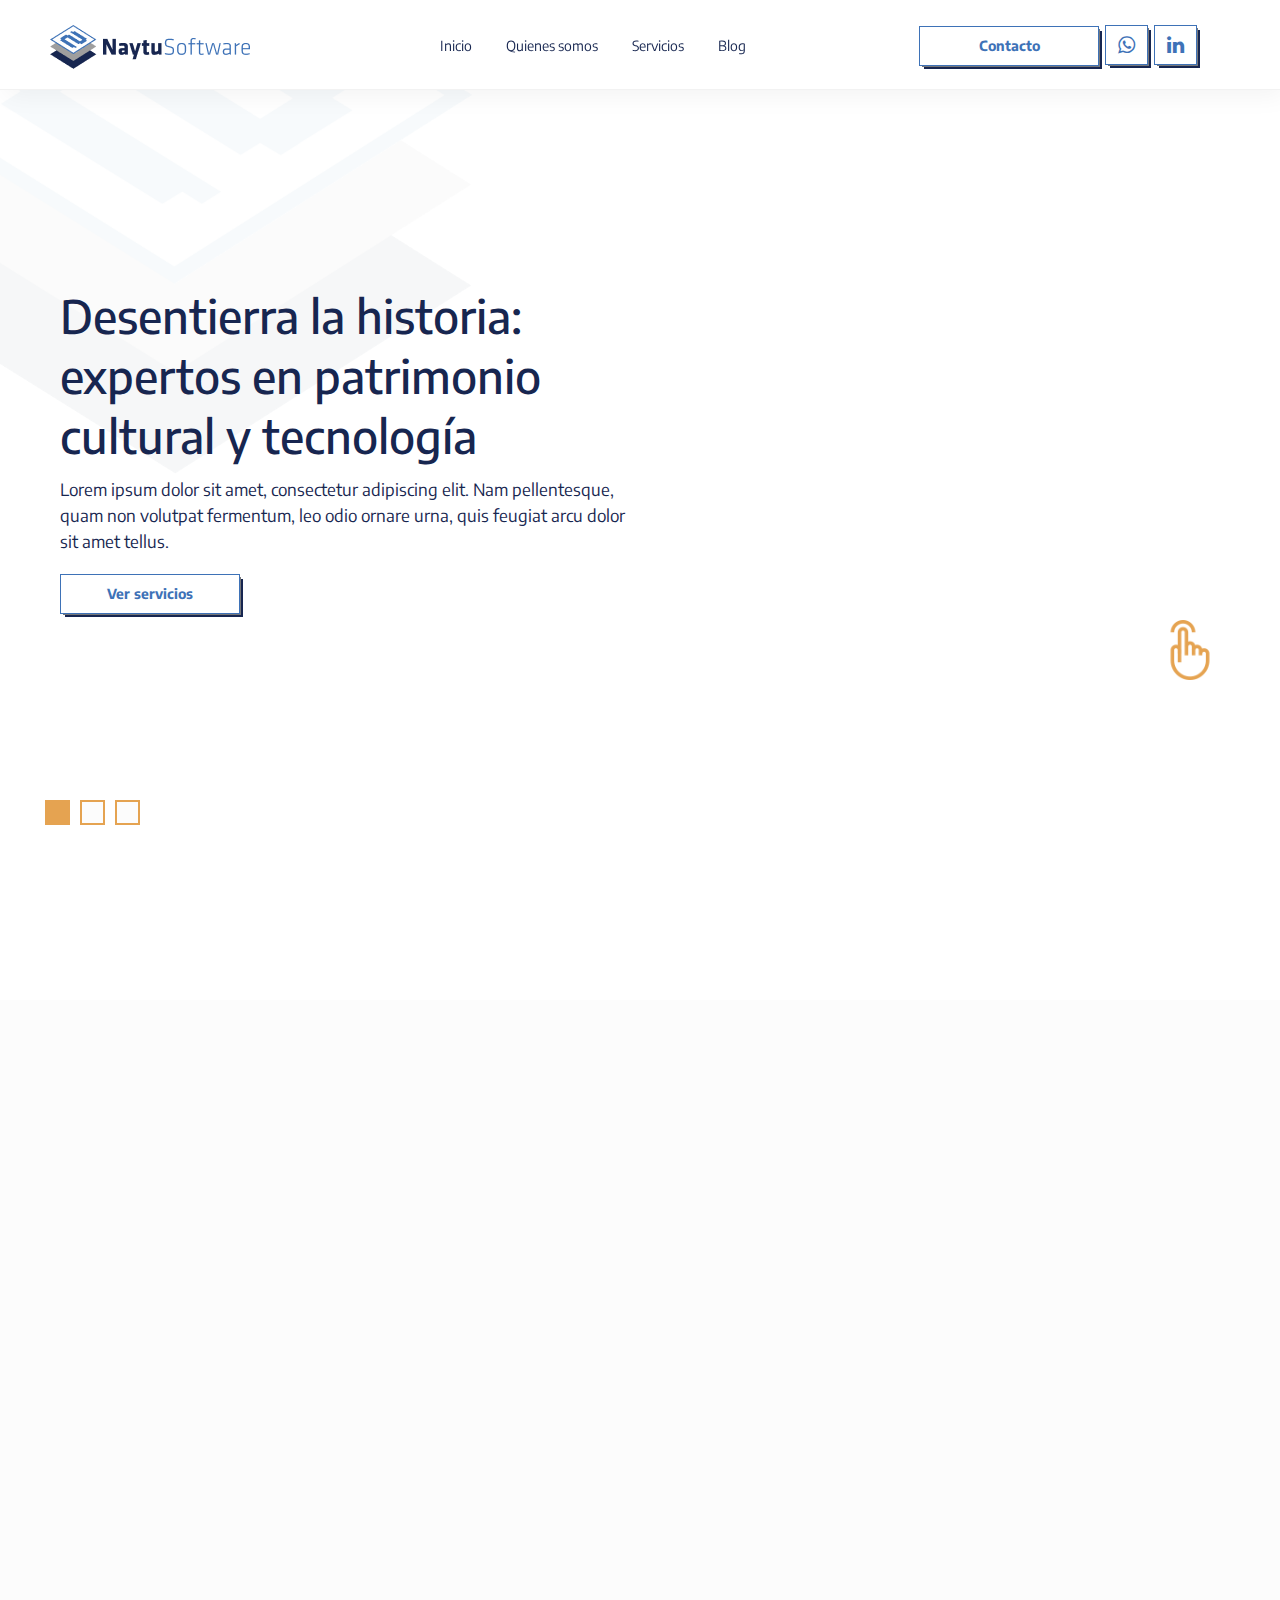
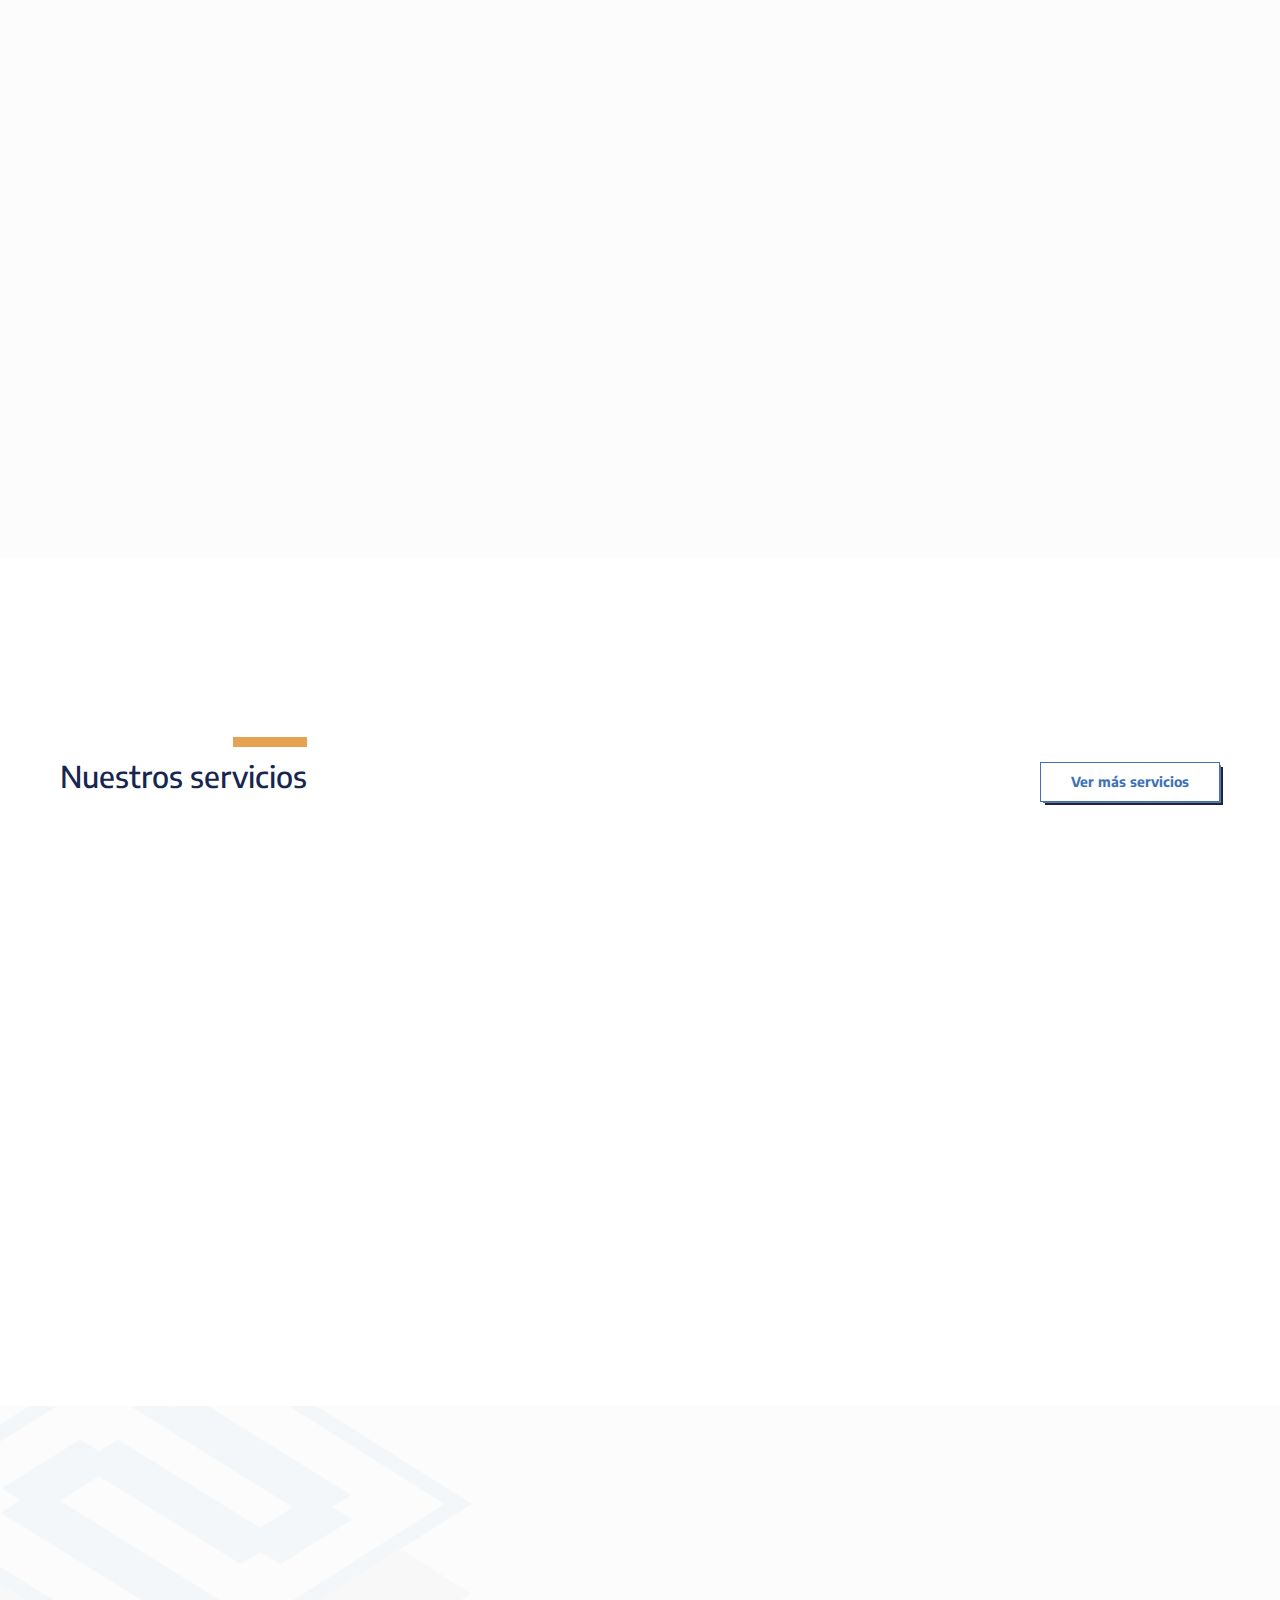
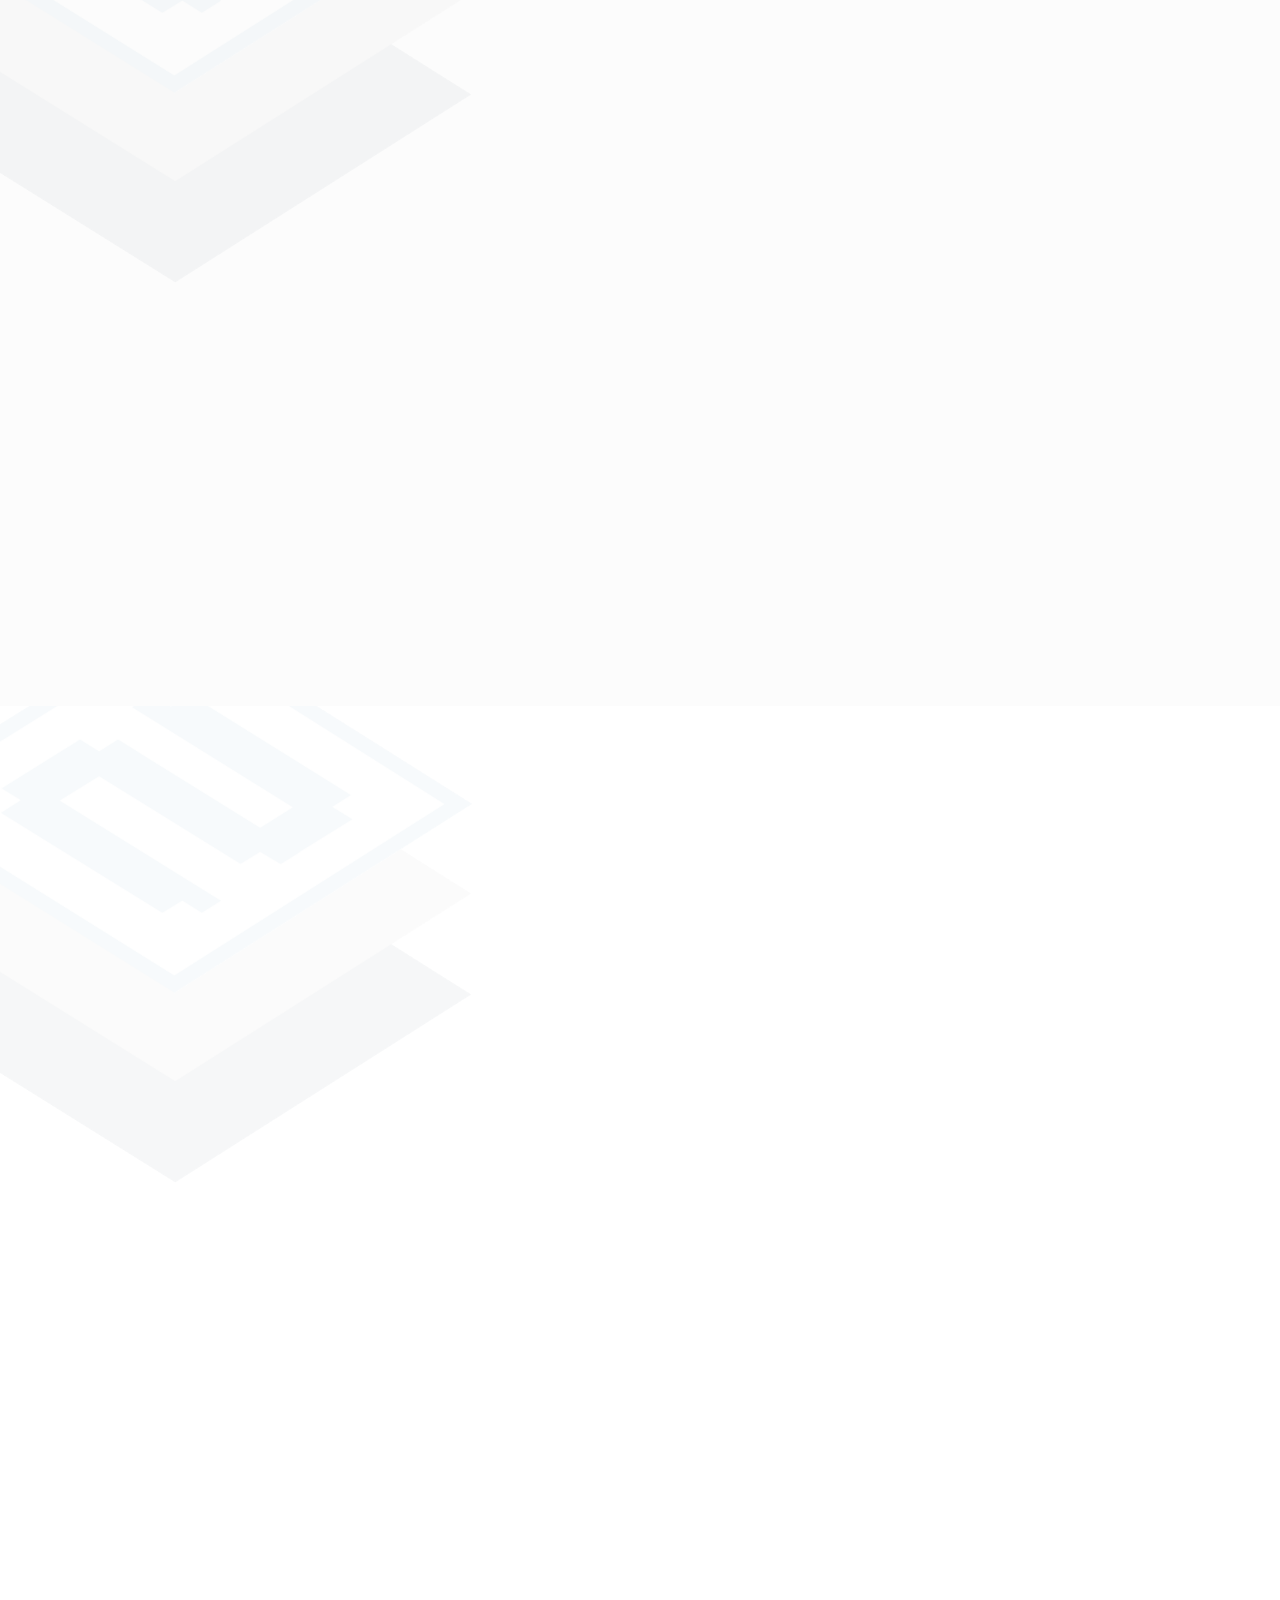
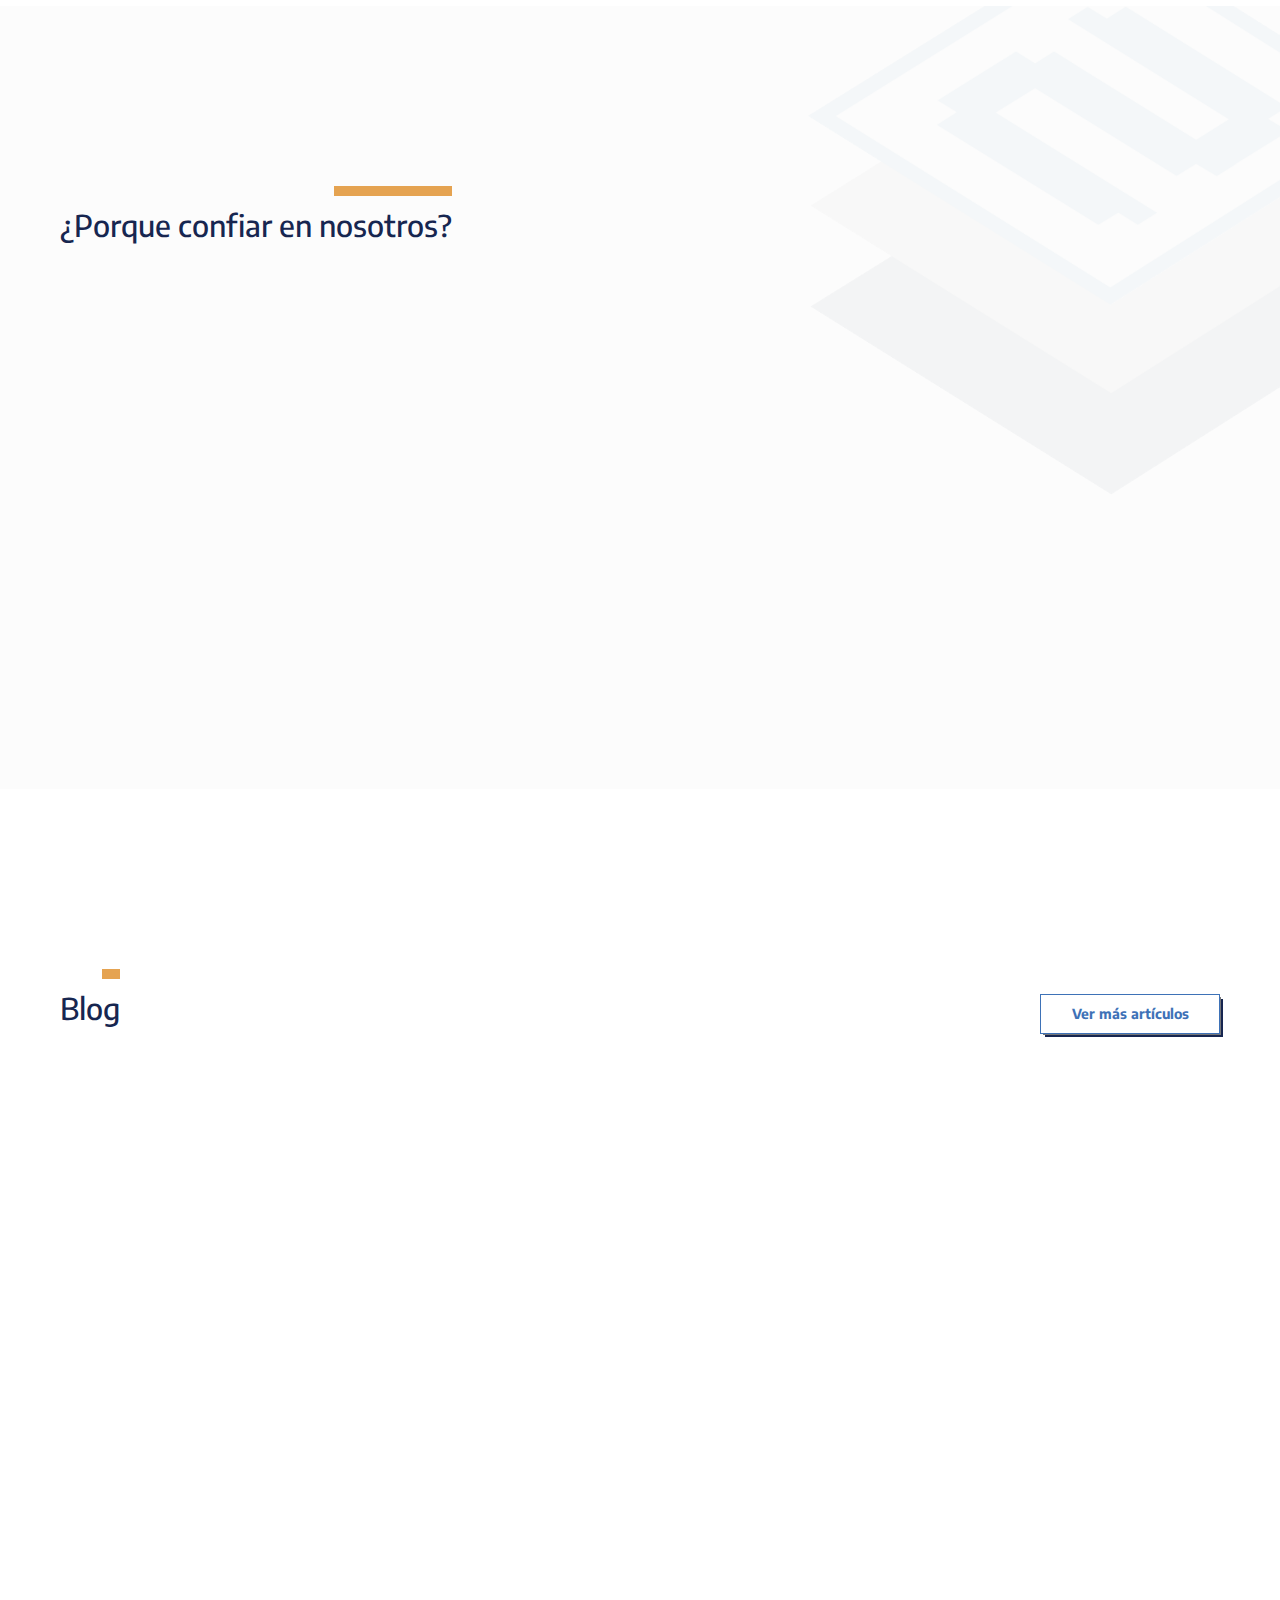
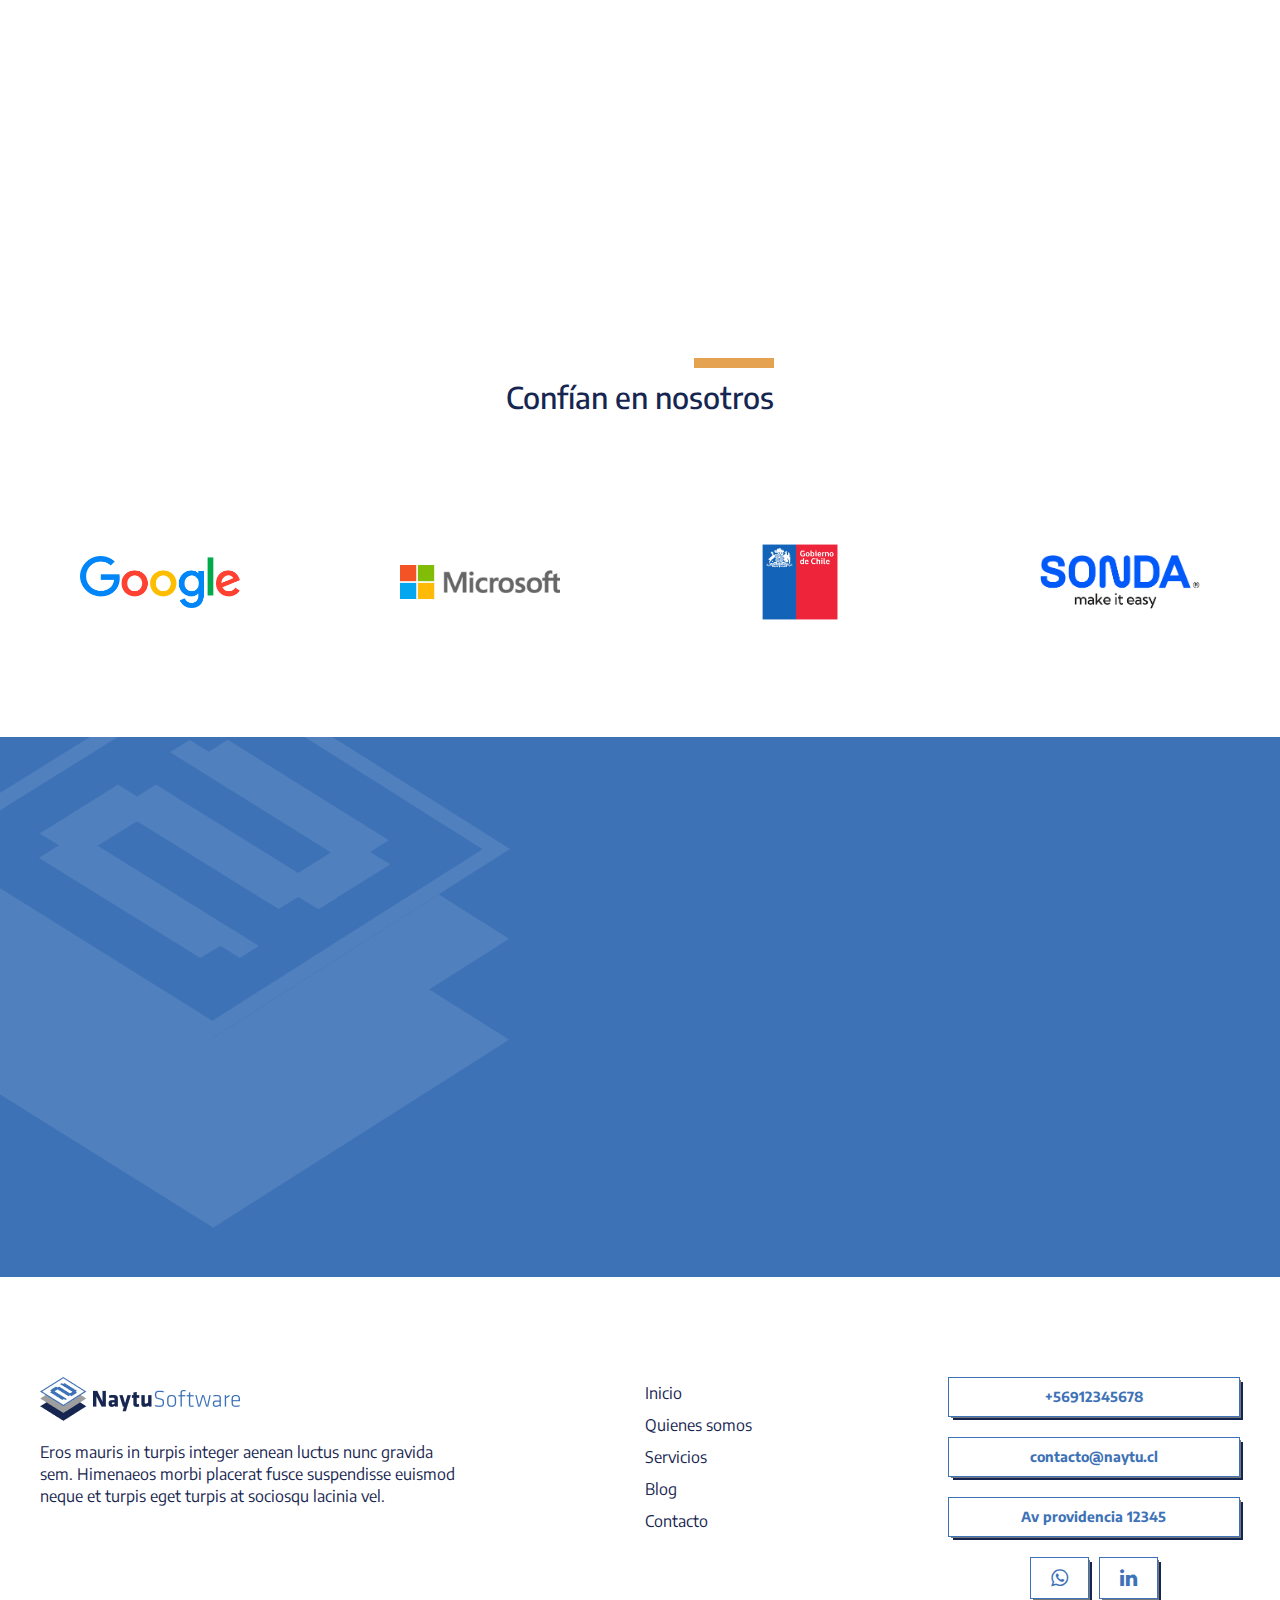
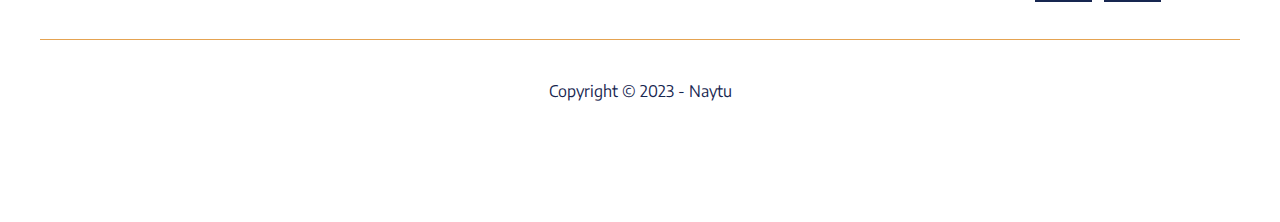
<file: index.html>
<!DOCTYPE html>
<html lang="es">
  <head>
    <title>Naytu</title>
    <meta charset="UTF-8">
    <link href="img/favicon.png" rel="shortcut icon">
    <meta name="viewport" content="width=device-width, initial-scale=1, maximum-scale=1">
    <link href="css/main.css?v=73560" rel="stylesheet" type="text/css">
    <script src="js/main.js?v=73560" type="text/javascript"></script>
    <!-- Meta tags facebook-->
    <meta property="og:title" content="#">
    <meta property="og:description" content="#">
    <meta property="og:image" content="#">
    <!-- Meta tags twitter cards-->
    <meta name="twitter:card" content="summary_large_image">
    <meta name="twitter:title" content="#">
    <meta name="twitter:description" content="#">
    <meta name="twitter:image" content="#"><link rel="preconnect" href="https://fonts.googleapis.com">
    <link rel="preconnect" href="https://fonts.gstatic.com" crossorigin>
    <link href="https://fonts.googleapis.com/css2?family=Encode+Sans:wght@300;400;500;700&display=swap" rel="stylesheet">
  </head>
  <body>
    <header>
      <div class="header__primary">
        <div class="header__wrap">
          <div class="header__inner">
            <div class="header__logo"><a href="index.html"><img src="img/icons/logo-naytu.png"></a></div>
            <div class="header__nav">
              <div class="header__nav__bg"></div>
              <div class="header__nav__nav">
                <div class="header__nav__close">
                  <div></div>
                  <div></div>
                </div>
                <div class="header__nav__back">
                  <div></div>
                  <div></div>
                  <div></div>
                </div>
                <div class="header__menu">
                  <nav>
                    <ul>
                      <li><a href="index.html">Inicio</a></li>
                      <li><a href="aboutus.html">Quienes somos</a></li>
                      <li><a href="services.html">Servicios</a></li>
                      <li><a href="blog.html">Blog</a></li>
                    </ul>
                  </nav>
                </div>
              </div>
            </div>
            <div class="header__right">
              <div class="header__buttons"> 
                <div class="header__button"> <a href="contact.html" class="btn">Contacto</a></div>
                <div class="header__button"> <a href="#" class="btn btn--min"><span class="fa fa-whatsapp"></span></a></div>
                <div class="header__button"> <a href="#" class="btn btn--min"><span class="fa fa-linkedin"></span></a></div>
              </div>
              <div class="header__item header__item--ham">
                <div class="header__ham"><span></span><span></span><span></span></div>
              </div>
            </div>
            <div class="header__nav__mobile">
              <div class="header__nav__opacity"> </div>
              <div class="header__nav__nav"> 
                <div class="header__nav__nav__header"> 
                  <div class="header__nav__isotipo"> <img src="img/icons/logo-naytu.png"></div>
                  <div class="header__nav__close">
                    <div></div>
                    <div></div>
                  </div>
                  <div class="header__nav__back">
                    <div></div>
                    <div></div>
                    <div></div>
                  </div>
                </div>
                <div class="header__nav__nav__body">
                  <div class="header__nav__nav__menu"> 
                    <ul> 
                      <li><a href="index.html">Inicio</a></li>
                      <li><a href="aboutus.html">Quienes somos</a></li>
                      <li><a href="services.html">Servicios</a></li>
                      <li><a href="blog.html">Blog</a></li>
                    </ul>
                  </div>
                </div>
                <div class="header__nav__nav__footer"> 
                  <div class="header__nav__buttons"><a href="contact.html" class="btn">Contacto</a><a href="#" class="btn"><span class="fa fa-whatsapp"></span></a><a href="#" class="btn"><span class="fa fa-linkedin"></span></a></div>
                </div>
              </div>
            </div>
          </div>
        </div>
      </div>
    </header>
    <div id="sections">
      <section class="section--main section--scrolling">
        <div class="section__eff"><img src="img/icons/eff-isotipo.png"></div>
        <div class="section__body"> 
          <div class="section__slider"> 
            <div class="slider slider--main"> 
              <div class="slides"> 
                <div class="slide">
                  <div class="section__wrap section__wrap--main">
                    <div class="cols">
                      <div class="section__flex">
                        <div class="col-md-6 dscroll">
                          <div class="section__content"> 
                            <h1 class="section__title">Desentierra la historia: expertos en patrimonio cultural y tecnología</h1>
                            <p>Lorem ipsum dolor sit amet, consectetur adipiscing elit. Nam pellentesque, quam non volutpat fermentum, leo odio ornare urna, quis feugiat arcu dolor sit amet tellus.</p><a href="services.html" class="btn">Ver servicios</a>
                          </div>
                        </div>
                        <div class="col-md-6 dscroll">
                          <div class="section__iframe"><div class="sketchfab-embed-wrapper"> <iframe title="Iberian ceramic urn, Cerro de las Cabezas" frameborder="0" allowfullscreen mozallowfullscreen="true" webkitallowfullscreen="true" allow="autoplay; fullscreen; xr-spatial-tracking" xr-spatial-tracking execution-while-out-of-viewport execution-while-not-rendered web-share src="https://sketchfab.com/models/38a74acd2f484b278edb245a05310601/embed?autostart=1&transparent=1&ui_animations=0&ui_infos=0&ui_stop=0&ui_inspector=0&ui_hint=0&ui_ar=0&ui_help=0&ui_settings=0&ui_vr=0&ui_fullscreen=0&ui_annotations=0"> </iframe> </div>
                            <div class="section__touch"><img src="img/icons/touch-screen.png"></div>
                          </div>
                          <!--.section__bg 
                          .bg 
                          	img(src="img/uploads/6.jpg")
                          -->
                        </div>
                      </div>
                    </div>
                  </div>
                </div>
                <div class="slide">
                  <div class="section__wrap section__wrap--main">
                    <div class="cols">
                      <div class="section__flex">
                        <div class="col-md-6 dscroll">
                          <div class="section__content"> 
                            <h2 class="h1 section__title">Sollicitudin maecenas eget fusce hendrerit odio elit tellus egestas etiam
                            </h2>
                            <p>Lorem ipsum dolor sit amet, consectetur adipiscing elit. Nam pellentesque, quam non volutpat fermentum, leo odio ornare urna, quis feugiat arcu dolor sit amet tellus.</p><a href="services.html" class="btn">Ver servicios</a>
                          </div>
                        </div>
                        <div class="col-md-6 dscroll">
                          <div class="section__bg"> 
                            <div class="bg"> <img src="img/uploads/5.jpg"></div>
                          </div>
                        </div>
                      </div>
                    </div>
                  </div>
                </div>
                <div class="slide">
                  <div class="section__wrap section__wrap--main">
                    <div class="cols">
                      <div class="section__flex">
                        <div class="col-md-6 dscroll">
                          <div class="section__content"> 
                            <h2 class="h1 section__title">Etiam eu blandit fermentum taciti ultrices porta adipiscing
                            </h2>
                            <p>Lorem ipsum dolor sit amet, consectetur adipiscing elit. Nam pellentesque, quam non volutpat fermentum, leo odio ornare urna, quis feugiat arcu dolor sit amet tellus.</p><a href="services.html" class="btn">Ver servicios</a>
                          </div>
                        </div>
                        <div class="col-md-6 dscroll">
                          <div class="section__bg"> 
                            <div class="bg"> <img src="img/uploads/6.jpg"></div>
                          </div>
                        </div>
                      </div>
                    </div>
                  </div>
                </div>
              </div>
            </div>
          </div>
        </div>
      </section>
      <section class="section--video section--light">
        <div class="section__wrap"> 
          <div class="section__body"> 
            <div class="section__message dscroll"> 
              <p>La historia de la humanidad está llena de acontecimientos que nos han llevado hasta el momento presente. Cada civilización, cada cultura, cada pueblo ha dejado su huella en el tiempo, y es nuestro deber como sociedad preservar y proteger ese legado. Es en este contexto donde la asesoría arqueológica y la digitalización patrimonial juegan un papel fundamental.</p>
            </div>
            <div class="section__video yt-video dscroll">(data-id="SIvaB3Ylhos")
              <div class="section__bg yt-video-inner">
                <div class="bg"><img src="img/uploads/1.jpg"></div>
              </div>
              <div class="section__play play"><span class="fa fa-play">		</span></div>
            </div>
            <div class="section__button dscroll"><a href="#" class="btn">Conoce más sobre nosotros</a></div>
          </div>
        </div>
      </section>
      <section class="section--services section--scrolling"> 
        <div class="section__wrap">
          <div class="section__box"> 
            <div class="section__header"> 
              <h3 class="section__title">Nuestros servicios </h3><a href="#" class="btn">Ver más servicios</a>
            </div>
            <div class="section__body"> 
              <div class="section__services"> 
                <div class="cols"> 
                  <div class="col-md-4 dscroll"> 
                    <article class="article--service"> 
                      <div class="article__bg"> 
                        <div class="bg"> <img src="img/uploads/2.jpg"></div>
                      </div>
                      <div class="article__body"> 
                        <h4 class="article__title">Automatización</h4><a href="single-service.html" class="btn">Ver más</a>
                      </div>
                    </article>
                  </div>
                  <div class="col-md-4 dscroll"> 
                    <article class="article--service"> 
                      <div class="article__bg"> 
                        <div class="bg"> <img src="img/uploads/3.jpg"></div>
                      </div>
                      <div class="article__body"> 
                        <h4 class="article__title">Asesoría arqueológica</h4><a href="single-service.html" class="btn">Ver más</a>
                      </div>
                    </article>
                  </div>
                  <div class="col-md-4 dscroll"> 
                    <article class="article--service"> 
                      <div class="article__bg"> 
                        <div class="bg"> <img src="img/uploads/4.jpg"></div>
                      </div>
                      <div class="article__body"> 
                        <h4 class="article__title">Digitalización patrimonial</h4><a href="single-service.html" class="btn">Ver más</a>
                      </div>
                    </article>
                  </div>
                </div>
              </div>
            </div>
          </div>
        </div>
      </section>
      <section class="section--media section--light section--scrolling">
        <div class="section__eff"><img src="img/icons/eff-isotipo.png"></div>
        <div class="section__body"> 
          <div class="cols">
            <div class="section__flex">
              <div class="col-md-6 col-md-push-6 dscroll">
                <div class="section__bg"> 
                  <div class="bg"> <img src="img/uploads/5.jpg"></div>
                </div>
              </div>
              <div class="col-md-6 col-md-pull-6 dscroll">
                <div class="section__content"> 
                  <h3 class="h2 section__title">Conectando el patrimonio cultural con la era digital: expertos en asesoría arqueológica y digitalización</h3>
                  <p class="section__description">Primis condimentum sem ornare vel quam velit ultricies conubia condimentum nisi iaculis tellus morbi mattis ac curae netus cubilia purus.
                  </p>
                </div>
              </div>
            </div>
          </div>
        </div>
      </section>
      <section class="section--media section--scrolling">
        <div class="section__eff"><img src="img/icons/eff-isotipo.png"></div>
        <div class="section__body"> 
          <div class="cols">
            <div class="section__flex">
              <div class="col-md-6 dscroll">
                <div class="section__bg"> 
                  <div class="bg"> <img src="img/uploads/6.jpg"></div>
                </div>
              </div>
              <div class="col-md-6 dscroll">
                <div class="section__content"> 
                  <h3 class="h2 section__title">Automatización Digital: Simplifica tus Procesos</h3>
                  <p class="section__description">Senectus mollis consequat ut leo taciti rhoncus nam lacinia aenean maecenas gravida enim bibendum dictumst quisque auctor aliquam vivamus venenatis.
                  </p>
                </div>
              </div>
            </div>
          </div>
        </div>
      </section>
      <section class="section--features section--light section--scrolling"> 
        <div class="section__eff"> <img src="img/icons/eff-isotipo.png"></div>
        <div class="section__wrap">
          <div class="section__box">
            <div class="section__header"> 
              <h3 class="section__title">¿Porque confiar en nosotros?</h3>
            </div>
            <div class="section__body"> 
              <div class="section__features"> 
                <div class="cols"> 
                  <div class="col-md-4 dscroll"> 
                    <article class="article--feature">
                      <div class="article__body"> 
                        <h4 class="article__title">Experiencia y especialización en el campo arqueológico.</h4>
                        <p>Nuestra empresa tiene un amplio conocimiento y comprensión de los temas de arqueología y patrimonio cultural. Esto nos permite brindar servicios personalizados y adaptados a las necesidades específicas del cliente.</p>
                      </div>
                    </article>
                  </div>
                  <div class="col-md-4 dscroll"> 
                    <article class="article--feature">
                      <div class="article__body"> 
                        <h4 class="article__title">Compromiso ético y respeto a la normativa.</h4>
                        <p>Tenemos una responsabilidad social y profesional en la protección del patrimonio cultural y en la realización de proyectos arqueológicos y de patrimonio de manera responsable y sostenible, cumpliendo con las regulaciones y normativas vigentes en su área de trabajo.</p>
                      </div>
                    </article>
                  </div>
                  <div class="col-md-4 dscroll"> 
                    <article class="article--feature">
                      <div class="article__body"> 
                        <h4 class="article__title">Comunicación efectiva y transparencia.</h4>
                        <p>La comunicación efectiva y la transparencia son fundamentales para establecer una relación de confianza con el cliente y para garantizar la protección del patrimonio cultural</p>
                      </div>
                    </article>
                  </div>
                </div>
              </div>
            </div>
          </div>
        </div>
      </section>
      <section class="section--blog">
        <div class="section__wrap">
          <div class="section__box">
            <div class="section__header"> 
              <h3 class="section__title">Blog</h3><a href="blog.html" class="btn">Ver más artículos</a>
            </div>
            <div class="section__body"> 
              <div class="section__blog">
                <div class="cols"> 
                  <div class="col-md-6 dscroll">
                    <article class="article--blog"> 
                      <div class="article__bg"> 
                        <div class="bg"> <img src="img/uploads/7.jpg"></div>
                      </div>
                      <div class="article__body"> <span class="article__date">19/11/2023</span>
                        <h4 class="article__title">Título blog 1</h4>
                        <p>Litora aliquet tincidunt sed convallis eu potenti porta id aenean quam nulla.
                        </p><a href="single-blog.html" class="btn">Leer más</a>
                      </div>
                    </article>
                  </div>
                  <div class="col-md-6 dscroll">
                    <article class="article--blog"> 
                      <div class="article__bg"> 
                        <div class="bg"> <img src="img/uploads/8.jpg"></div>
                      </div>
                      <div class="article__body"> <span class="article__date">19/11/2023</span>
                        <h4 class="article__title">Título blog 2</h4>
                        <p>Semper sollicitudin imperdiet facilisis ultricies metus suscipit vel quam feugiat leo proin.
                        </p><a href="single-blog.html" class="btn">Leer más</a>
                      </div>
                    </article>
                  </div>
                  <div class="col-md-6 dscroll">
                    <article class="article--blog"> 
                      <div class="article__bg"> 
                        <div class="bg"> <img src="img/uploads/9.jpg"></div>
                      </div>
                      <div class="article__body"> <span class="article__date">19/11/2023</span>
                        <h4 class="article__title">Título blog 3</h4>
                        <p>Elit metus metus curae pellentesque felis litora blandit consectetur quisque commodo ornare.
                        </p><a href="single-blog.html" class="btn">Leer más</a>
                      </div>
                    </article>
                  </div>
                  <div class="col-md-6 dscroll">
                    <article class="article--blog"> 
                      <div class="article__bg"> 
                        <div class="bg"> <img src="img/uploads/10.jpg"></div>
                      </div>
                      <div class="article__body"> <span class="article__date">19/11/2023</span>
                        <h4 class="article__title">Título blog 4</h4>
                        <p>Habitasse malesuada vehicula taciti luctus vivamus massa sagittis nisi metus in euismod.
                        </p><a href="single-blog.html" class="btn">Leer más</a>
                      </div>
                    </article>
                  </div>
                </div>
              </div>
            </div>
          </div>
        </div>
      </section>
      <section class="section--clients">
        <div class="section__wrap section__wrap--sm">
          <div class="section__header">
            <h3 class="section__title">Confían en nosotros</h3>
          </div>
        </div>
        <div class="section__body">
          <div class="section__clients">
            <div class="swiper-container swiper-clients">
              <div class="swiper-wrapper">
                <div class="swiper-slide"> 
                  <div class="section__client">
                    <div class="section__icon"><a href="#"><img src="img/icons/logo-client-1.png"></a></div>
                  </div>
                </div>
                <div class="swiper-slide">
                  <div class="section__client">
                    <div class="section__icon"><a href="#"><img src="img/icons/logo-client-2.png"></a></div>
                  </div>
                </div>
                <div class="swiper-slide"> 
                  <div class="section__client">
                    <div class="section__icon"><a href="#"><img src="img/icons/logo-client-3.png"></a></div>
                  </div>
                </div>
                <div class="swiper-slide"> 
                  <div class="section__client">
                    <div class="section__icon"><a href="#"><img src="img/icons/logo-client-4.png"></a></div>
                  </div>
                </div>
              </div>
            </div>
          </div>
        </div>
      </section>
    </div>
    <footer>
      <div class="footer__banner">
        <div class="footer__eff"><img src="img/icons/eff-isotipo-white.png"></div>
        <div class="footer__wrap footer__wrap"> 
          <div class="footer__body">
            <div class="cols">
              <div class="footer__flex">
                <div class="col-md-6 dscroll">
                  <div class="footer__content"> 
                    <h3 class="h2 footer__title">Contáctate con nosotros</h3>
                    <p>Rhoncus erat nam accumsan litora pretium sociosqu duis suspendisse per. Est tellus sem ante mollis aliquet dictumst placerat luctus donec vitae inceptos nec nec aliquam.
                    </p><a href="contact.html" class="btn">Contactar</a>
                  </div>
                </div>
                <div class="col-md-6 dscroll">
                  <div class="footer__image"> 
                    <div class="bg"> <img src="img/uploads/1.jpg"></div>
                  </div>
                </div>
              </div>
            </div>
          </div>
        </div>
      </div>
      <div class="footer__wrap">
        <div class="footer__body">
          <div class="cols"> 
            <div class="col-md-6">
              <div class="footer__info"> 
                <div class="footer__logo"><a href="index.html"><img src="img/icons/logo-naytu.png"></a></div>
                <p class="footer__description">Eros mauris in turpis integer aenean luctus nunc gravida sem. Himenaeos morbi placerat fusce suspendisse euismod neque et turpis eget turpis at sociosqu lacinia vel.
                </p>
              </div>
            </div>
            <div class="col-md-3">
              <div class="footer__nav"> 
                <ul> 
                  <li><a href="#">Inicio</a></li>
                  <li><a href="#">Quienes somos</a></li>
                  <li><a href="#">Servicios</a></li>
                  <li><a href="#">Blog</a></li>
                  <li><a href="#">Contacto</a></li>
                </ul>
              </div>
            </div>
            <div class="col-md-3">
              <div class="footer__actions"> 
                <div class="footer__action"> <a href="#" class="btn">+56912345678</a></div>
                <div class="footer__action"> <a href="#" class="btn">contacto@naytu.cl</a></div>
                <div class="footer__action"> <a href="#" class="btn">Av providencia 12345</a></div>
              </div>
              <div class="footer__socials"> 
                <div class="footer__social"> <a href="#" class="btn btn--min"><span class="fa fa-whatsapp"></span></a></div>
                <div class="footer__social"> <a href="#" class="btn btn--min"><span class="fa fa-linkedin"></span></a></div>
              </div>
            </div>
          </div>
        </div>
        <div class="footer__footer"> 
          <div class="footer__copyright">
            <p>Copyright © 2023 - Naytu</p>
          </div>
        </div>
      </div>
    </footer>
  </body>
</html>
</file>
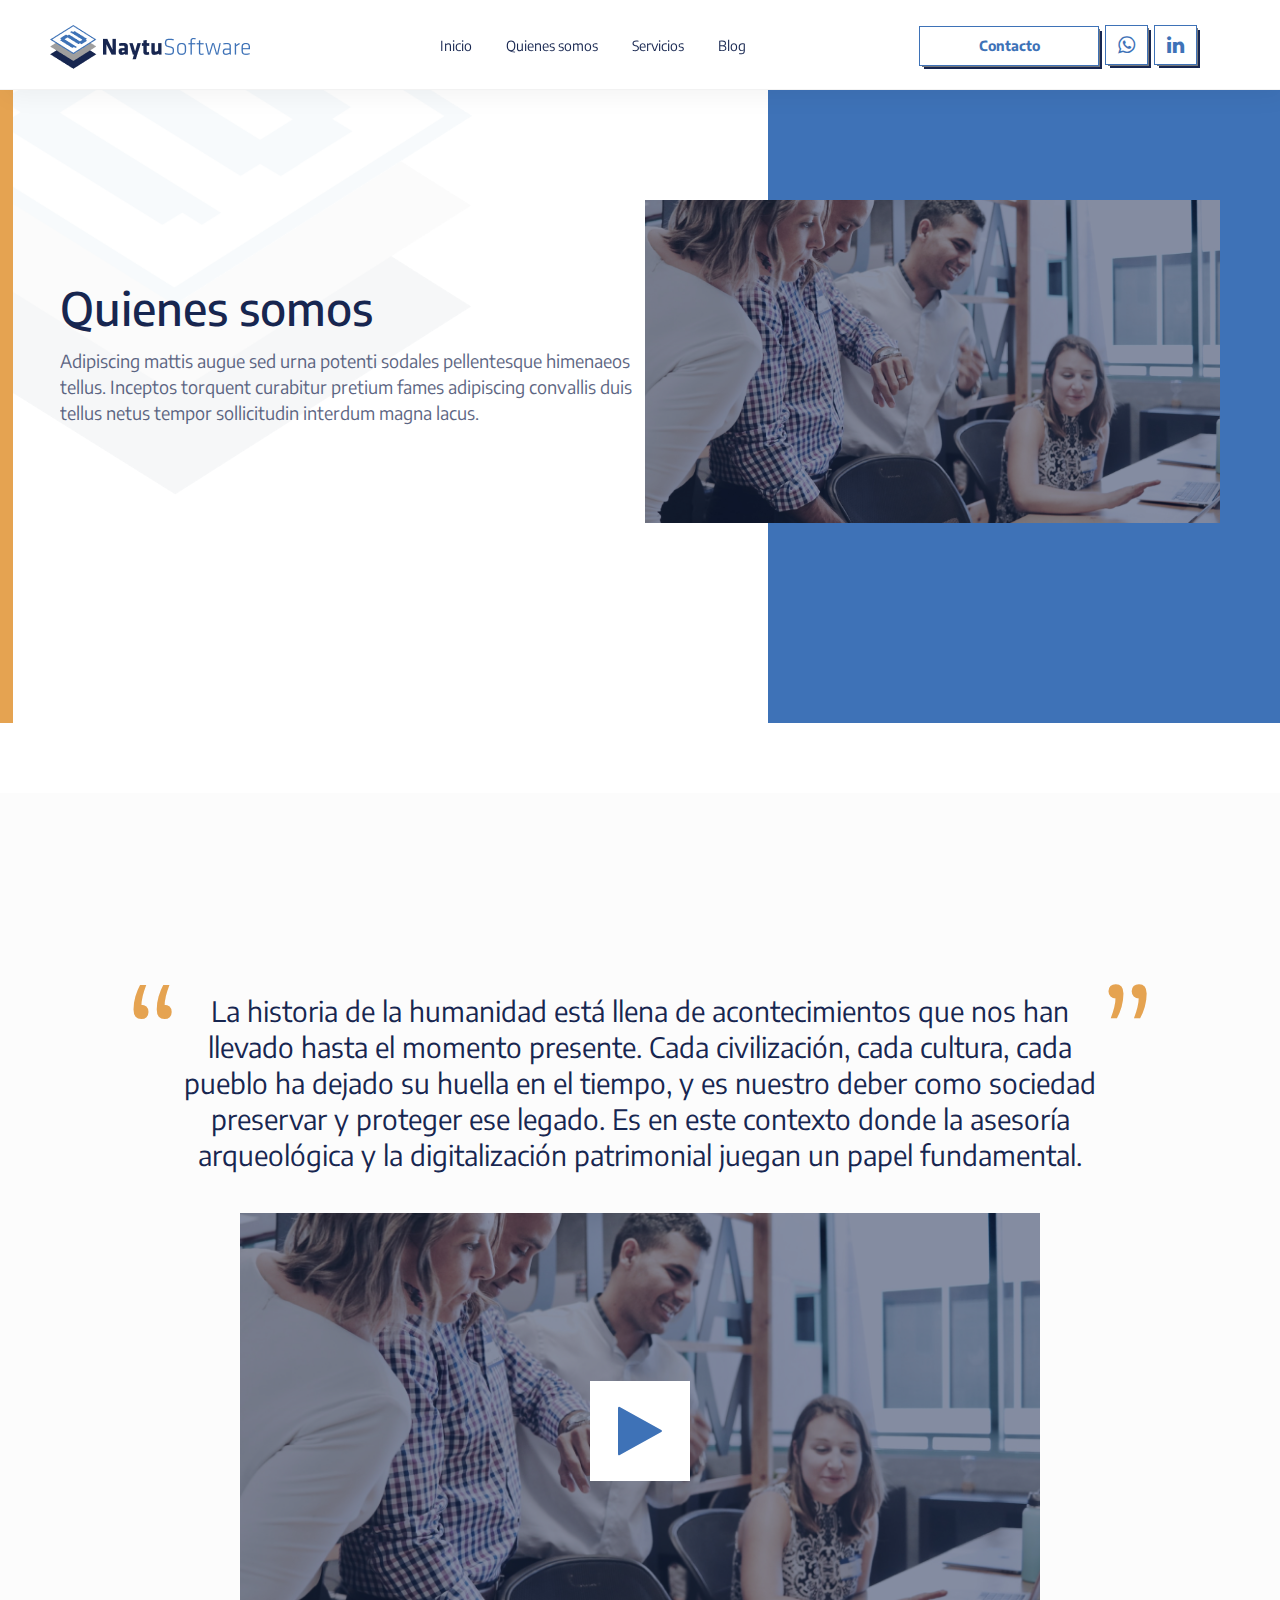
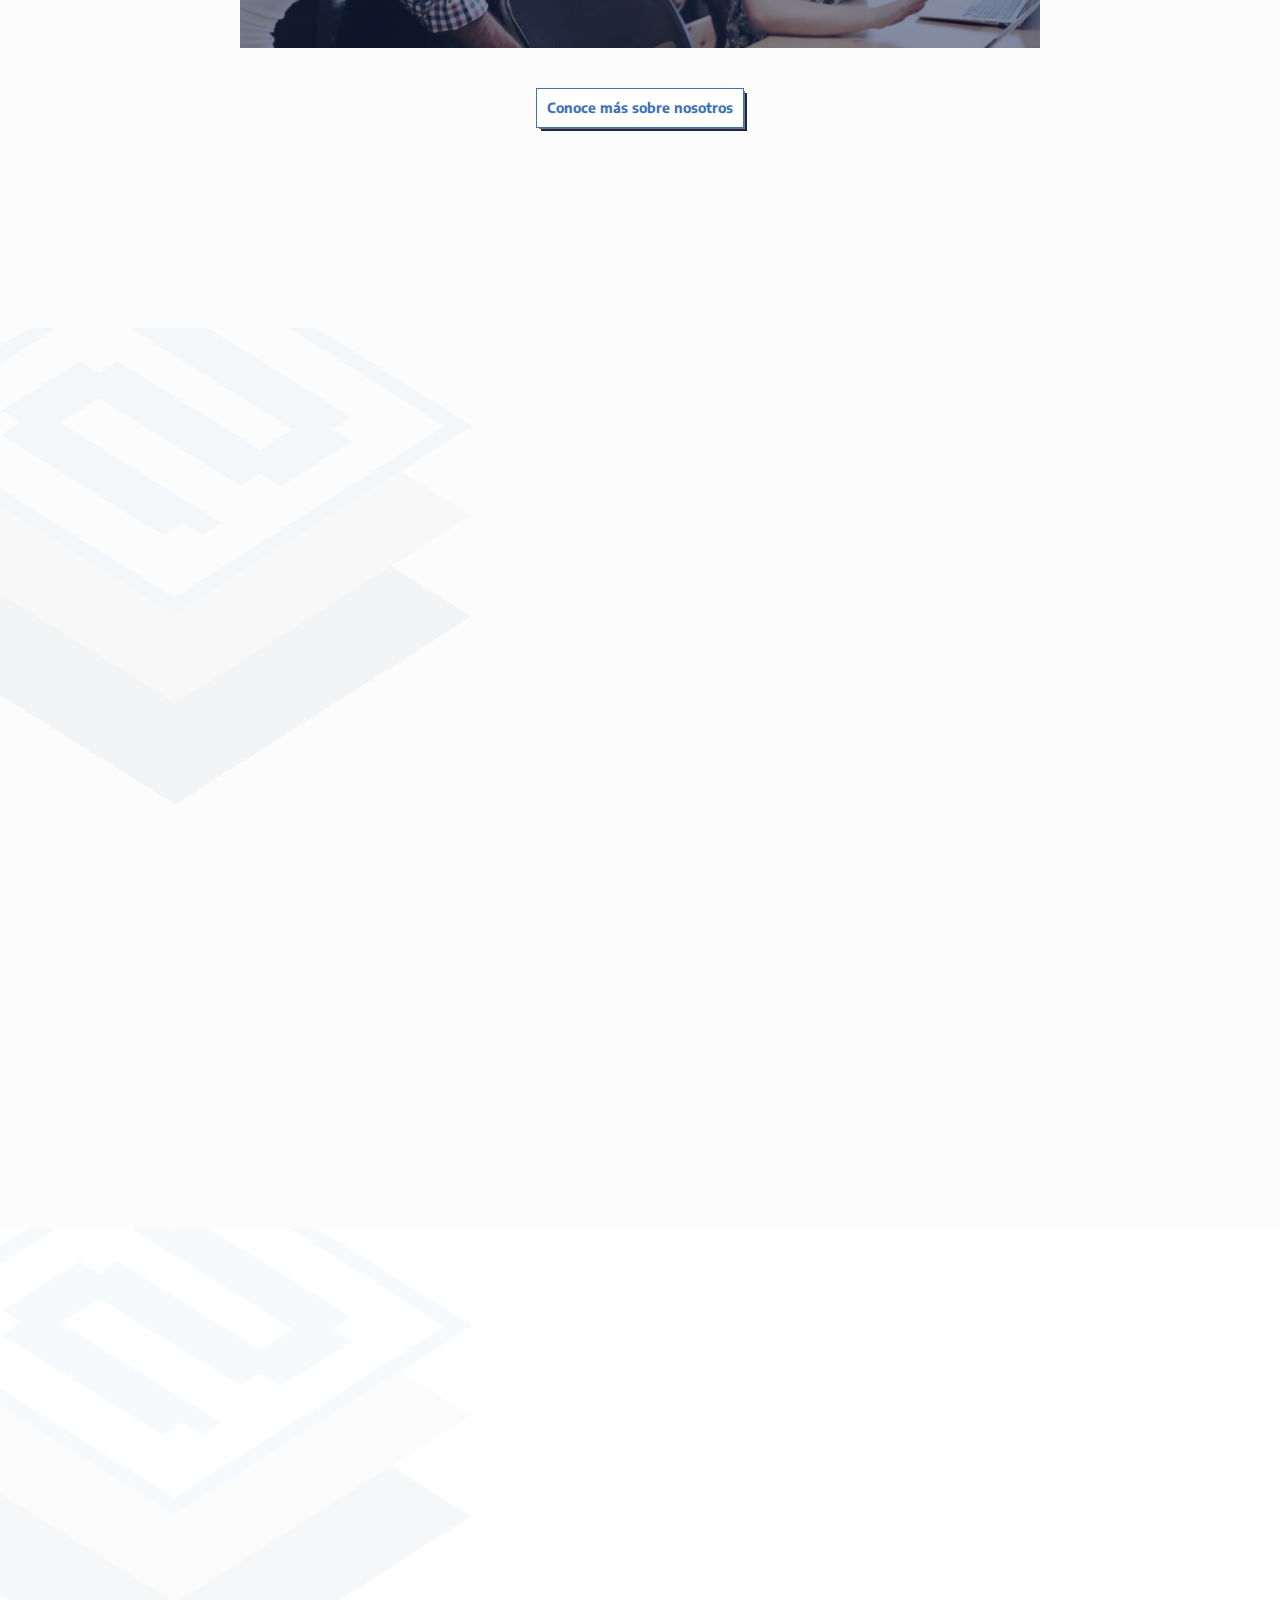
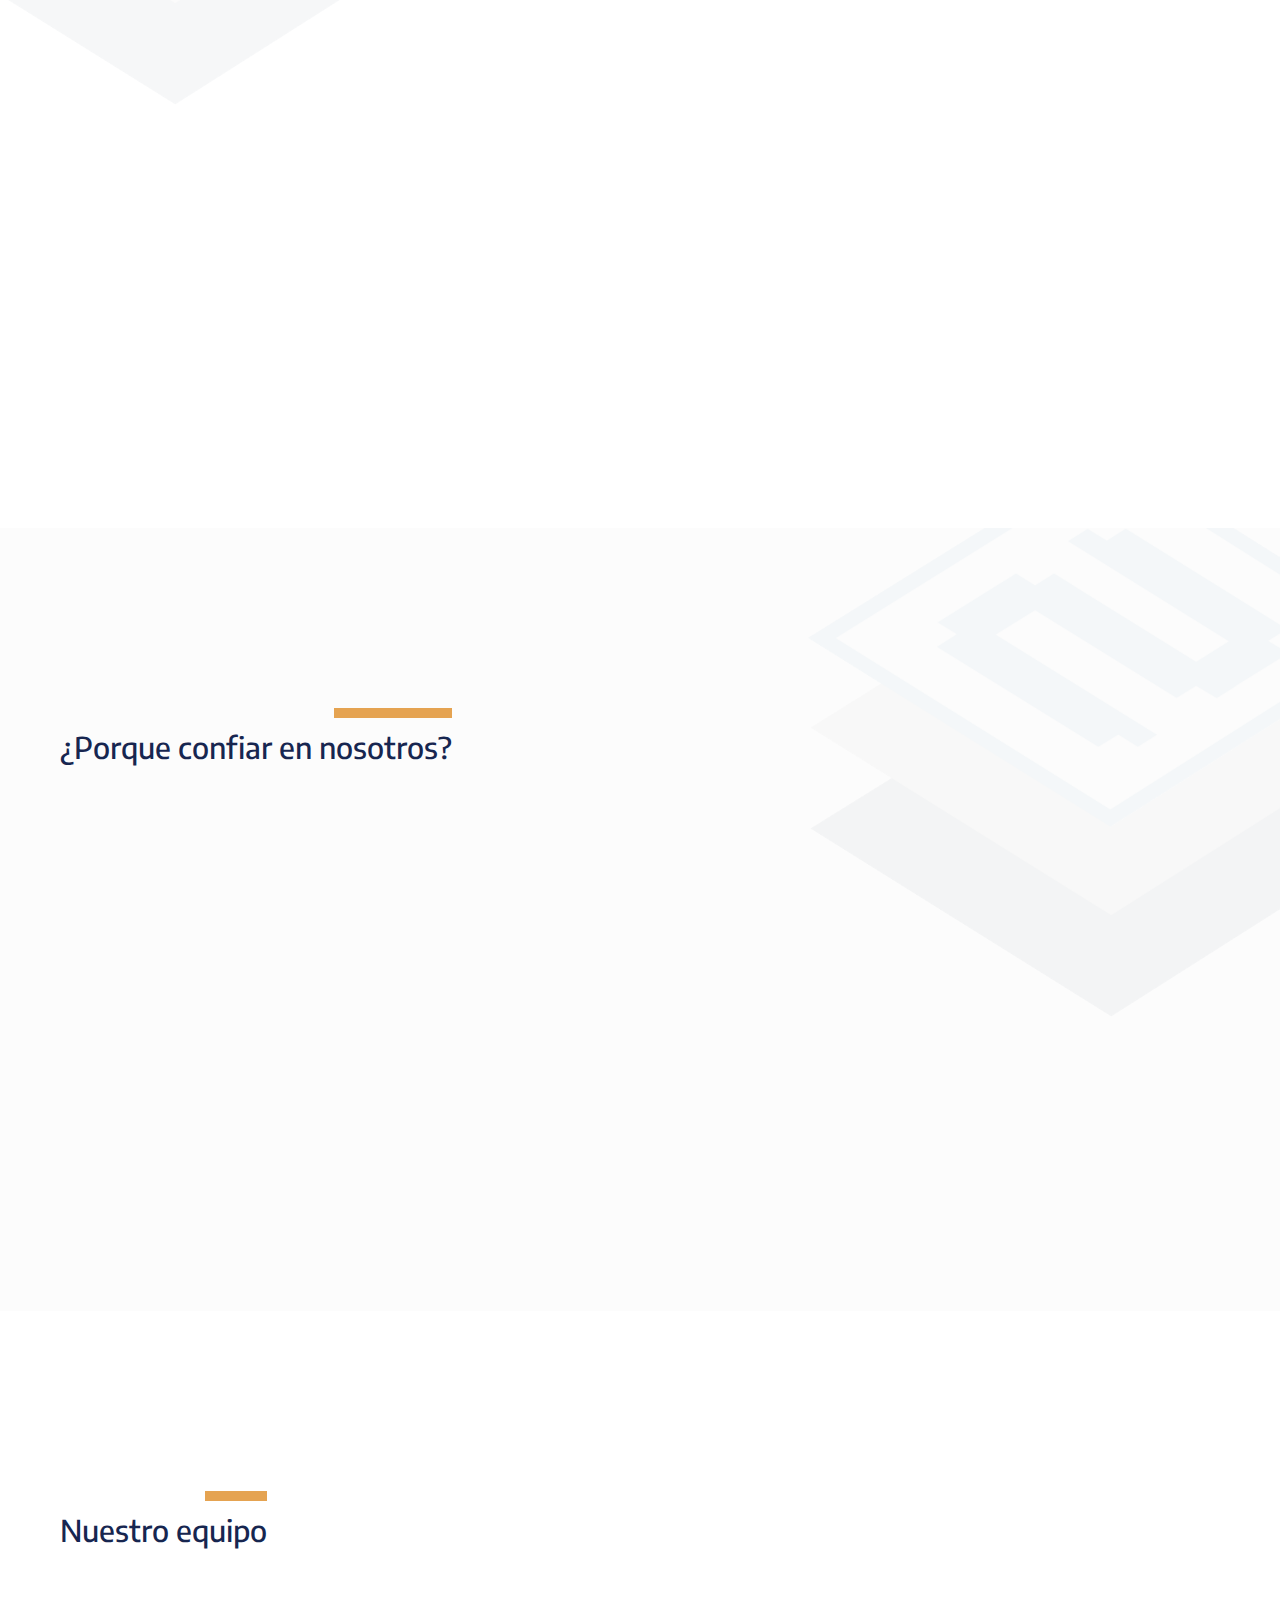
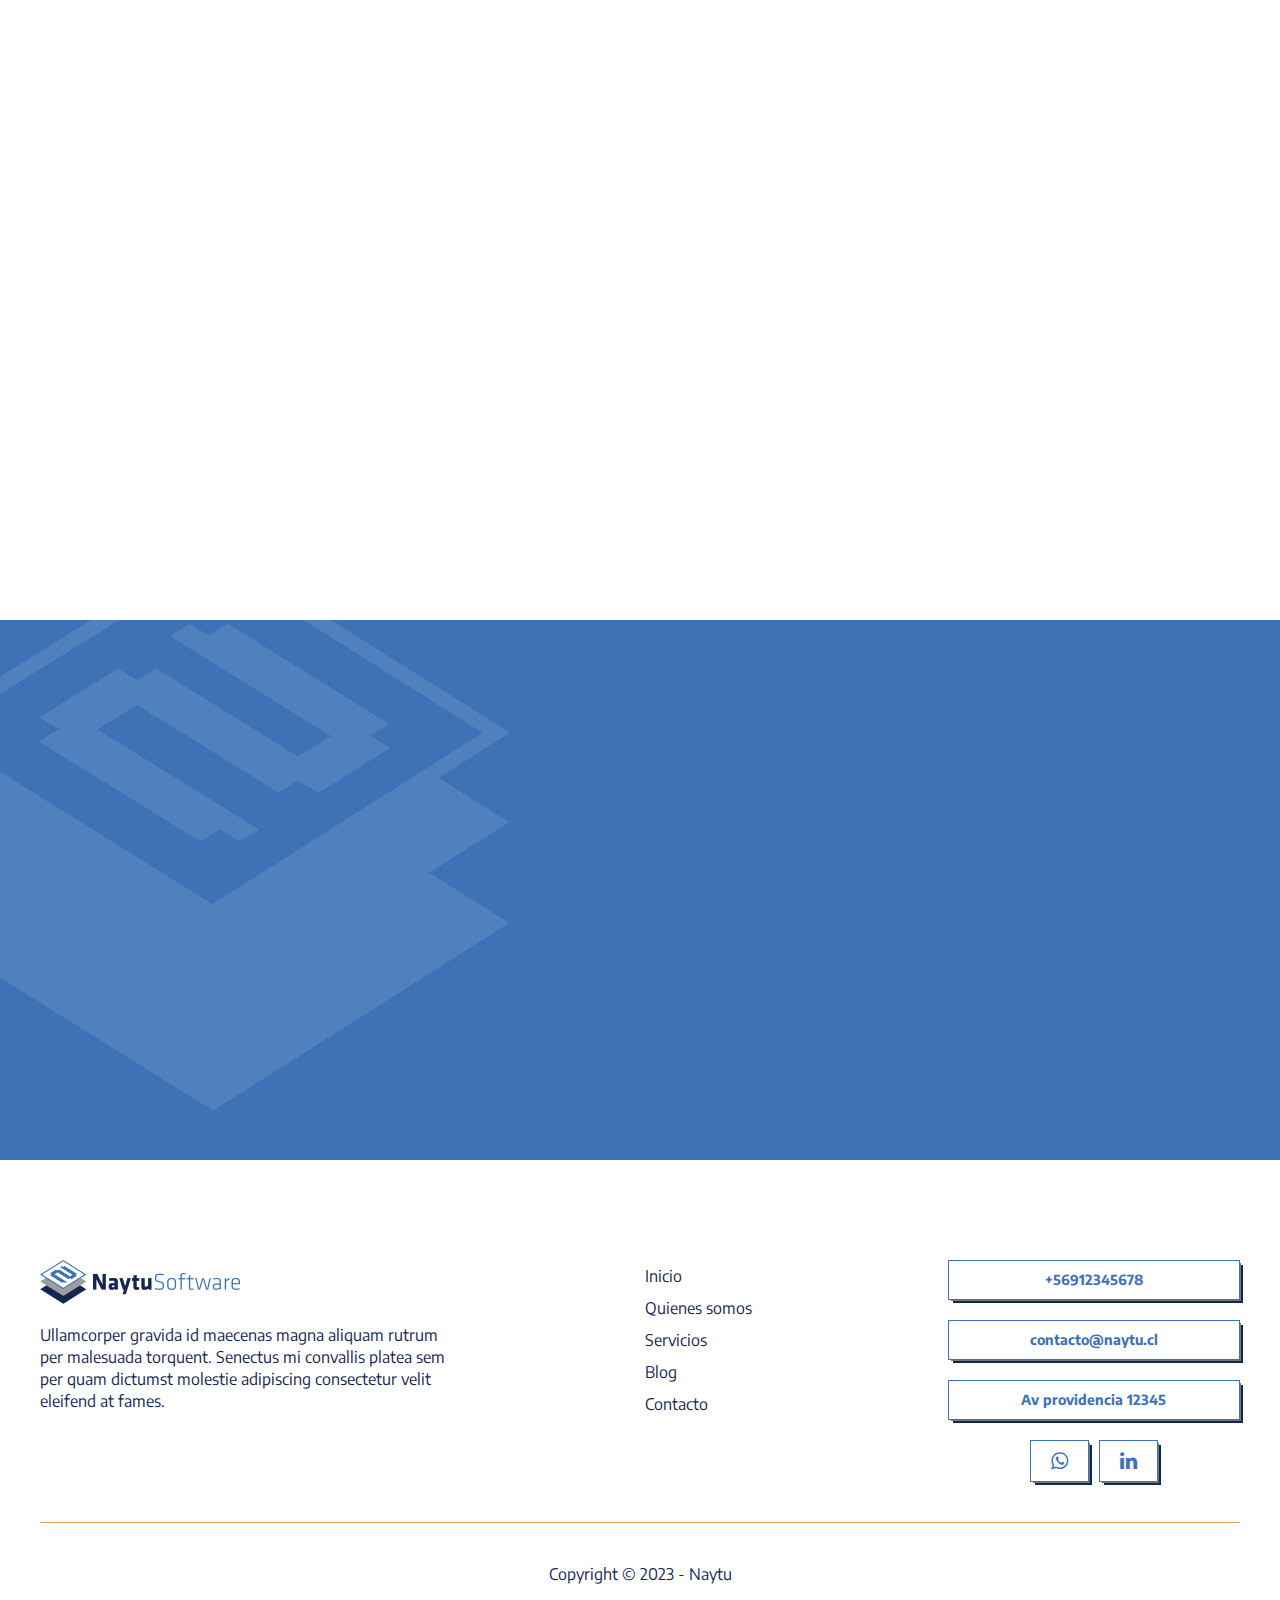
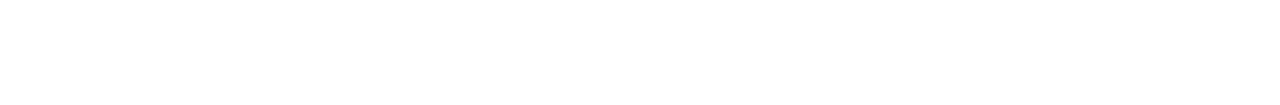
<file: aboutus.html>
<!DOCTYPE html>
<html lang="es">
  <head>
    <title>Naytu</title>
    <meta charset="UTF-8">
    <link href="img/favicon.png" rel="shortcut icon">
    <meta name="viewport" content="width=device-width, initial-scale=1, maximum-scale=1">
    <link href="css/main.css?v=46178" rel="stylesheet" type="text/css">
    <script src="js/main.js?v=46178" type="text/javascript"></script>
    <!-- Meta tags facebook-->
    <meta property="og:title" content="#">
    <meta property="og:description" content="#">
    <meta property="og:image" content="#">
    <!-- Meta tags twitter cards-->
    <meta name="twitter:card" content="summary_large_image">
    <meta name="twitter:title" content="#">
    <meta name="twitter:description" content="#">
    <meta name="twitter:image" content="#"><link rel="preconnect" href="https://fonts.googleapis.com">
    <link rel="preconnect" href="https://fonts.gstatic.com" crossorigin>
    <link href="https://fonts.googleapis.com/css2?family=Encode+Sans:wght@300;400;500;700&display=swap" rel="stylesheet">
  </head>
  <body>
    <header>
      <div class="header__primary">
        <div class="header__wrap">
          <div class="header__inner">
            <div class="header__logo"><a href="index.html"><img src="img/icons/logo-naytu.png"></a></div>
            <div class="header__nav">
              <div class="header__nav__bg"></div>
              <div class="header__nav__nav">
                <div class="header__nav__close">
                  <div></div>
                  <div></div>
                </div>
                <div class="header__nav__back">
                  <div></div>
                  <div></div>
                  <div></div>
                </div>
                <div class="header__menu">
                  <nav>
                    <ul>
                      <li><a href="index.html">Inicio</a></li>
                      <li><a href="aboutus.html">Quienes somos</a></li>
                      <li><a href="services.html">Servicios</a></li>
                      <li><a href="blog.html">Blog</a></li>
                    </ul>
                  </nav>
                </div>
              </div>
            </div>
            <div class="header__right">
              <div class="header__buttons"> 
                <div class="header__button"> <a href="contact.html" class="btn">Contacto</a></div>
                <div class="header__button"> <a href="#" class="btn btn--min"><span class="fa fa-whatsapp"></span></a></div>
                <div class="header__button"> <a href="#" class="btn btn--min"><span class="fa fa-linkedin"></span></a></div>
              </div>
              <div class="header__item header__item--ham">
                <div class="header__ham"><span></span><span></span><span></span></div>
              </div>
            </div>
            <div class="header__nav__mobile">
              <div class="header__nav__opacity"> </div>
              <div class="header__nav__nav"> 
                <div class="header__nav__nav__header"> 
                  <div class="header__nav__isotipo"> <img src="img/icons/logo-naytu.png"></div>
                  <div class="header__nav__close">
                    <div></div>
                    <div></div>
                  </div>
                  <div class="header__nav__back">
                    <div></div>
                    <div></div>
                    <div></div>
                  </div>
                </div>
                <div class="header__nav__nav__body">
                  <div class="header__nav__nav__menu"> 
                    <ul> 
                      <li><a href="index.html">Inicio</a></li>
                      <li><a href="aboutus.html">Quienes somos</a></li>
                      <li><a href="services.html">Servicios</a></li>
                      <li><a href="blog.html">Blog</a></li>
                    </ul>
                  </div>
                </div>
                <div class="header__nav__nav__footer"> 
                  <div class="header__nav__buttons"><a href="contact.html" class="btn">Contacto</a><a href="#" class="btn"><span class="fa fa-whatsapp"></span></a><a href="#" class="btn"><span class="fa fa-linkedin"></span></a></div>
                </div>
              </div>
            </div>
          </div>
        </div>
      </div>
    </header>
    <div id="sections">
      <section class="section--header section--scrolling">
        <div class="section__eff"><img src="img/icons/eff-isotipo.png"></div>
        <div class="section__wrap section__wrap--header">
          <div class="section__body">
            <div class="cols">
              <div class="section__flex">
                <div class="col-md-6 dscroll">
                  <div class="section__content"> 
                    <h1 class="section__title">Quienes somos</h1>
                    <p class="section__description">Adipiscing mattis augue sed urna potenti sodales pellentesque himenaeos tellus. Inceptos torquent curabitur pretium fames adipiscing convallis duis tellus netus tempor sollicitudin interdum magna lacus.
                    </p>
                  </div>
                </div>
                <div class="col-md-6 dscroll">
                  <div class="section__bg">
                    <div class="bg"><img src="img/uploads/1.jpg"></div>
                  </div>
                </div>
              </div>
            </div>
          </div>
        </div>
      </section>
      <section class="section--video section--light section--scrolling"> 
        <div class="section__wrap"> 
          <div class="section__body"> 
            <div class="section__message"> 
              <p>La historia de la humanidad está llena de acontecimientos que nos han llevado hasta el momento presente. Cada civilización, cada cultura, cada pueblo ha dejado su huella en el tiempo, y es nuestro deber como sociedad preservar y proteger ese legado. Es en este contexto donde la asesoría arqueológica y la digitalización patrimonial juegan un papel fundamental.</p>
            </div>
            <div class="section__video"> 
              <div class="section__bg"> 
                <div class="bg"> <img src="img/uploads/1.jpg"></div>
              </div>
              <div class="section__play"> <span class="fa fa-play">			</span></div>
            </div>
            <div class="section__button"> <a href="#" class="btn">Conoce más sobre nosotros</a></div>
          </div>
        </div>
      </section>
      <section class="section--media section--light section--scrolling"> 
        <div class="section__eff"><img src="img/icons/eff-isotipo.png"></div>
        <div class="section__body"> 
          <div class="cols">
            <div class="section__flex">
              <div class="col-md-6 col-md-push-6 dscroll">
                <div class="section__bg"> 
                  <div class="bg"> <img src="img/uploads/5.jpg"></div>
                </div>
              </div>
              <div class="col-md-6 col-md-pull-6 dscroll">
                <div class="section__content"> 
                  <h3 class="h2 section__title">Nuestra misión</h3>
                  <p class="section__description">Augue accumsan nibh in massa iaculis vulputate eros ornare netus. Tempus convallis accumsan rutrum velit fames dictum ultricies consectetur gravida. Hac pretium duis fames aenean aptent aenean malesuada auctor leo. Blandit risus dictumst vulputate in ut risus volutpat ad arcu nisl bibendum porttitor class integer.
                  </p>
                  <p class="section__description">Phasellus sociosqu iaculis sollicitudin torquent varius commodo fringilla dapibus dui nibh quis tortor tempor leo enim dapibus praesent porttitor luctus.
                  </p>
                </div>
              </div>
            </div>
          </div>
        </div>
      </section>
      <section class="section--media section--scrolling">
        <div class="section__eff"><img src="img/icons/eff-isotipo.png"></div>
        <div class="section__body"> 
          <div class="cols">
            <div class="section__flex">
              <div class="col-md-6 dscroll">
                <div class="section__bg"> 
                  <div class="bg"> <img src="img/uploads/6.jpg"></div>
                </div>
              </div>
              <div class="col-md-6 dscroll">
                <div class="section__content"> 
                  <h3 class="h2 section__title">Nuestra visión</h3>
                  <p class="section__description">Torquent eu nullam adipiscing velit mattis justo quisque dictumst colus. Felis dapibus velit elementum aliquam tristique interdum id pharetra dictum in pulvinar rutrum aliquet sed vestibulum sollicitudin ullamcorper duis litora.
                  </p>
                  <p class="section__description">Arcu convallis interdum ad malesuada sollicitudin laoreet non quisque tempus. Sociosqu tortor hendrerit fermentum semper curae velit metus habitasse aliquam. Tellus sollicitudin imperdiet phasellus purus tristique lacus phasellus sollicitudin sagittis luctus ligula morbi justo pulvinar arcu colus potenti curae sed.
                  </p>
                </div>
              </div>
            </div>
          </div>
        </div>
      </section>
      <section class="section--features section--scrolling section--light"> 
        <div class="section__eff"> <img src="img/icons/eff-isotipo.png"></div>
        <div class="section__wrap">
          <div class="section__box">
            <div class="section__header"> 
              <h3 class="section__title">¿Porque confiar en nosotros?</h3>
            </div>
            <div class="section__body"> 
              <div class="section__features"> 
                <div class="cols"> 
                  <div class="col-md-4 dscroll"> 
                    <article class="article--feature">
                      <div class="article__body"> 
                        <h4 class="article__title">Experiencia y especialización en el campo arqueológico.</h4>
                        <p>Nuestra empresa tiene un amplio conocimiento y comprensión de los temas de arqueología y patrimonio cultural. Esto nos permite brindar servicios personalizados y adaptados a las necesidades específicas del cliente.</p>
                      </div>
                    </article>
                  </div>
                  <div class="col-md-4 dscroll"> 
                    <article class="article--feature">
                      <div class="article__body"> 
                        <h4 class="article__title">Compromiso ético y respeto a la normativa.</h4>
                        <p>Tenemos una responsabilidad social y profesional en la protección del patrimonio cultural y en la realización de proyectos arqueológicos y de patrimonio de manera responsable y sostenible, cumpliendo con las regulaciones y normativas vigentes en su área de trabajo.</p>
                      </div>
                    </article>
                  </div>
                  <div class="col-md-4 dscroll"> 
                    <article class="article--feature">
                      <div class="article__body"> 
                        <h4 class="article__title">Comunicación efectiva y transparencia.</h4>
                        <p>La comunicación efectiva y la transparencia son fundamentales para establecer una relación de confianza con el cliente y para garantizar la protección del patrimonio cultural</p>
                      </div>
                    </article>
                  </div>
                </div>
              </div>
            </div>
          </div>
        </div>
      </section>
      <section class="section--team section--scrolling"> 
        <div class="section__wrap"> 
          <div class="section__box">
            <div class="section__header"> 
              <h3 class="section__title">Nuestro equipo</h3>
            </div>
            <div class="section__body"> 
              <div class="section__team"> 
                <div class="cols cols-scroll">
                  <div class="dscroll">
                    <article class="article--team">
                      <div class="article__avatar"> <img src="img/avatars/1.jpg"></div>
                      <div class="article__body"> 
                        <p class="article__name">Nombre y apellido </p>
                        <p class="article__position">Porttitor interdum
                        </p>
                        <p class="article__description">Feugiat id eu egestas curabitur mattis augue sagittis aliquam sapien felis nec adipiscing donec ullamcorper.
                        </p><a href="#" class="btn"><span class="fa fa-linkedin"></span></a>
                      </div>
                    </article>
                  </div>
                  <div class="dscroll">
                    <article class="article--team">
                      <div class="article__avatar"> <img src="img/avatars/2.jpg"></div>
                      <div class="article__body"> 
                        <p class="article__name">Nombre y apellido </p>
                        <p class="article__position">Libero dictum
                        </p>
                        <p class="article__description">Ut proin suscipit potenti sociosqu ante class accumsan aliquam cras porttitor imperdiet a placerat curae.
                        </p><a href="#" class="btn"><span class="fa fa-linkedin"></span></a>
                      </div>
                    </article>
                  </div>
                  <div class="dscroll">
                    <article class="article--team">
                      <div class="article__avatar"> <img src="img/avatars/3.jpg"></div>
                      <div class="article__body"> 
                        <p class="article__name">Nombre y apellido </p>
                        <p class="article__position">Proin fames
                        </p>
                        <p class="article__description">Mollis habitant ante tempus eget class potenti platea condimentum lobortis molestie eros elementum est pellentesque.
                        </p><a href="#" class="btn"><span class="fa fa-linkedin"></span></a>
                      </div>
                    </article>
                  </div>
                  <div class="dscroll">
                    <article class="article--team">
                      <div class="article__avatar"> <img src="img/avatars/4.png"></div>
                      <div class="article__body"> 
                        <p class="article__name">Nombre y apellido </p>
                        <p class="article__position">In bibendum
                        </p>
                        <p class="article__description">Dui accumsan netus vivamus faucibus in arcu diam at senectus lacinia leo bibendum elit tincidunt.
                        </p><a href="#" class="btn"><span class="fa fa-linkedin"></span></a>
                      </div>
                    </article>
                  </div>
                  <div class="dscroll">
                    <article class="article--team">
                      <div class="article__avatar"> <img src="img/avatars/5.jpeg"></div>
                      <div class="article__body"> 
                        <p class="article__name">Nombre y apellido </p>
                        <p class="article__position">Volutpat integer
                        </p>
                        <p class="article__description">A cras augue turpis venenatis volutpat etiam turpis ornare consectetur ornare ultrices aenean quisque ut.
                        </p><a href="#" class="btn"><span class="fa fa-linkedin"></span></a>
                      </div>
                    </article>
                  </div>
                  <div class="dscroll">
                    <article class="article--team">
                      <div class="article__avatar"> <img src="img/avatars/6.jpeg"></div>
                      <div class="article__body"> 
                        <p class="article__name">Nombre y apellido </p>
                        <p class="article__position">Lacinia eleifend
                        </p>
                        <p class="article__description">Euismod faucibus consequat nostra eget velit praesent cursus enim eleifend imperdiet duis curabitur elit sollicitudin.
                        </p><a href="#" class="btn"><span class="fa fa-linkedin"></span></a>
                      </div>
                    </article>
                  </div>
                  <div class="dscroll">
                    <article class="article--team">
                      <div class="article__avatar"> <img src="img/avatars/1.jpg"></div>
                      <div class="article__body"> 
                        <p class="article__name">Nombre y apellido </p>
                        <p class="article__position">Platea aenean
                        </p>
                        <p class="article__description">Primis luctus tempus consectetur proin tempor platea massa fermentum rhoncus ultrices sed nec per semper.
                        </p><a href="#" class="btn"><span class="fa fa-linkedin"></span></a>
                      </div>
                    </article>
                  </div>
                </div>
              </div>
            </div>
          </div>
        </div>
      </section>
    </div>
    <footer>
      <div class="footer__banner">
        <div class="footer__eff"><img src="img/icons/eff-isotipo-white.png"></div>
        <div class="footer__wrap footer__wrap"> 
          <div class="footer__body">
            <div class="cols">
              <div class="footer__flex">
                <div class="col-md-6 dscroll">
                  <div class="footer__content"> 
                    <h3 class="h2 footer__title">Contáctate con nosotros</h3>
                    <p>Himenaeos rhoncus elementum massa mattis adipiscing quisque accumsan leo nisl. Fermentum potenti ligula phasellus phasellus phasellus elit at mattis turpis et viverra varius taciti ullamcorper.
                    </p><a href="contact.html" class="btn">Contactar</a>
                  </div>
                </div>
                <div class="col-md-6 dscroll">
                  <div class="footer__image"> 
                    <div class="bg"> <img src="img/uploads/1.jpg"></div>
                  </div>
                </div>
              </div>
            </div>
          </div>
        </div>
      </div>
      <div class="footer__wrap">
        <div class="footer__body">
          <div class="cols"> 
            <div class="col-md-6">
              <div class="footer__info"> 
                <div class="footer__logo"><a href="index.html"><img src="img/icons/logo-naytu.png"></a></div>
                <p class="footer__description">Ullamcorper gravida id maecenas magna aliquam rutrum per malesuada torquent. Senectus mi convallis platea sem per quam dictumst molestie adipiscing consectetur velit eleifend at fames.
                </p>
              </div>
            </div>
            <div class="col-md-3">
              <div class="footer__nav"> 
                <ul> 
                  <li><a href="#">Inicio</a></li>
                  <li><a href="#">Quienes somos</a></li>
                  <li><a href="#">Servicios</a></li>
                  <li><a href="#">Blog</a></li>
                  <li><a href="#">Contacto</a></li>
                </ul>
              </div>
            </div>
            <div class="col-md-3">
              <div class="footer__actions"> 
                <div class="footer__action"> <a href="#" class="btn">+56912345678</a></div>
                <div class="footer__action"> <a href="#" class="btn">contacto@naytu.cl</a></div>
                <div class="footer__action"> <a href="#" class="btn">Av providencia 12345</a></div>
              </div>
              <div class="footer__socials"> 
                <div class="footer__social"> <a href="#" class="btn btn--min"><span class="fa fa-whatsapp"></span></a></div>
                <div class="footer__social"> <a href="#" class="btn btn--min"><span class="fa fa-linkedin"></span></a></div>
              </div>
            </div>
          </div>
        </div>
        <div class="footer__footer"> 
          <div class="footer__copyright">
            <p>Copyright © 2023 - Naytu</p>
          </div>
        </div>
      </div>
    </footer>
  </body>
</html>
</file>
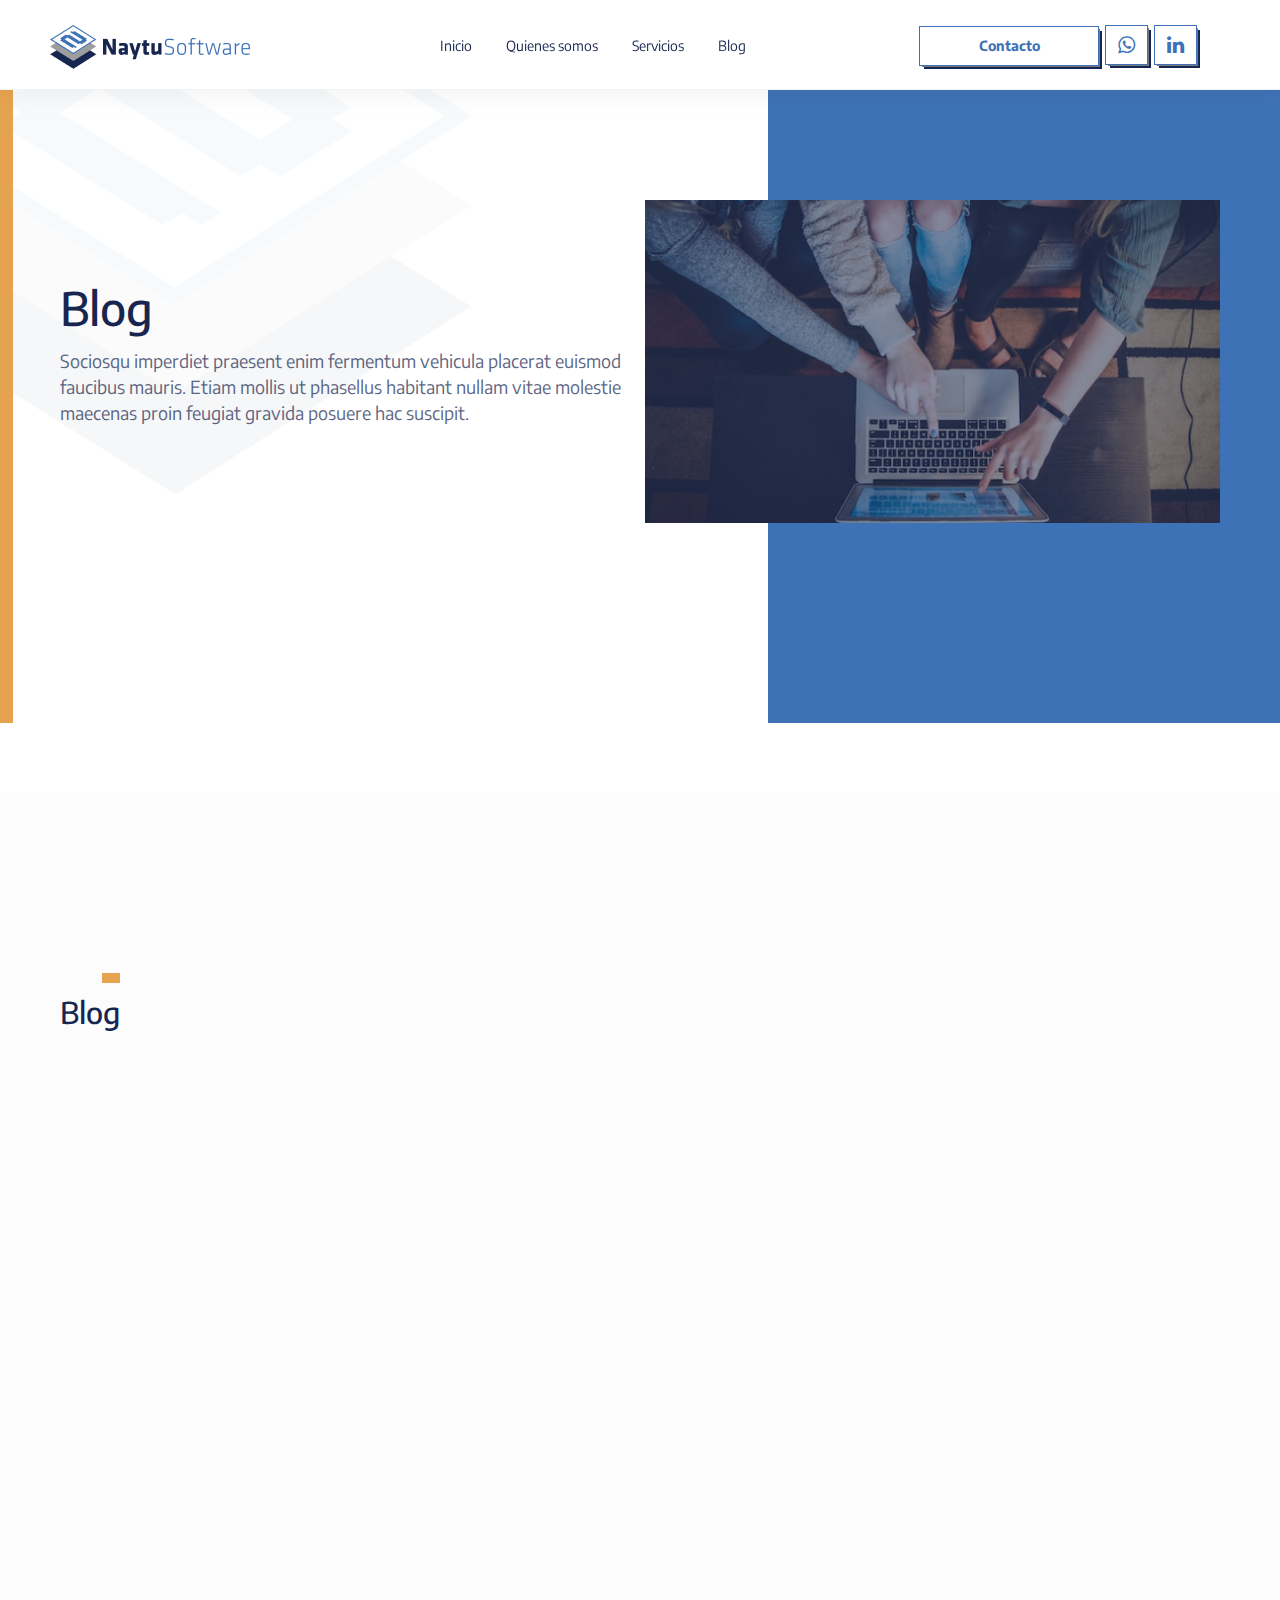
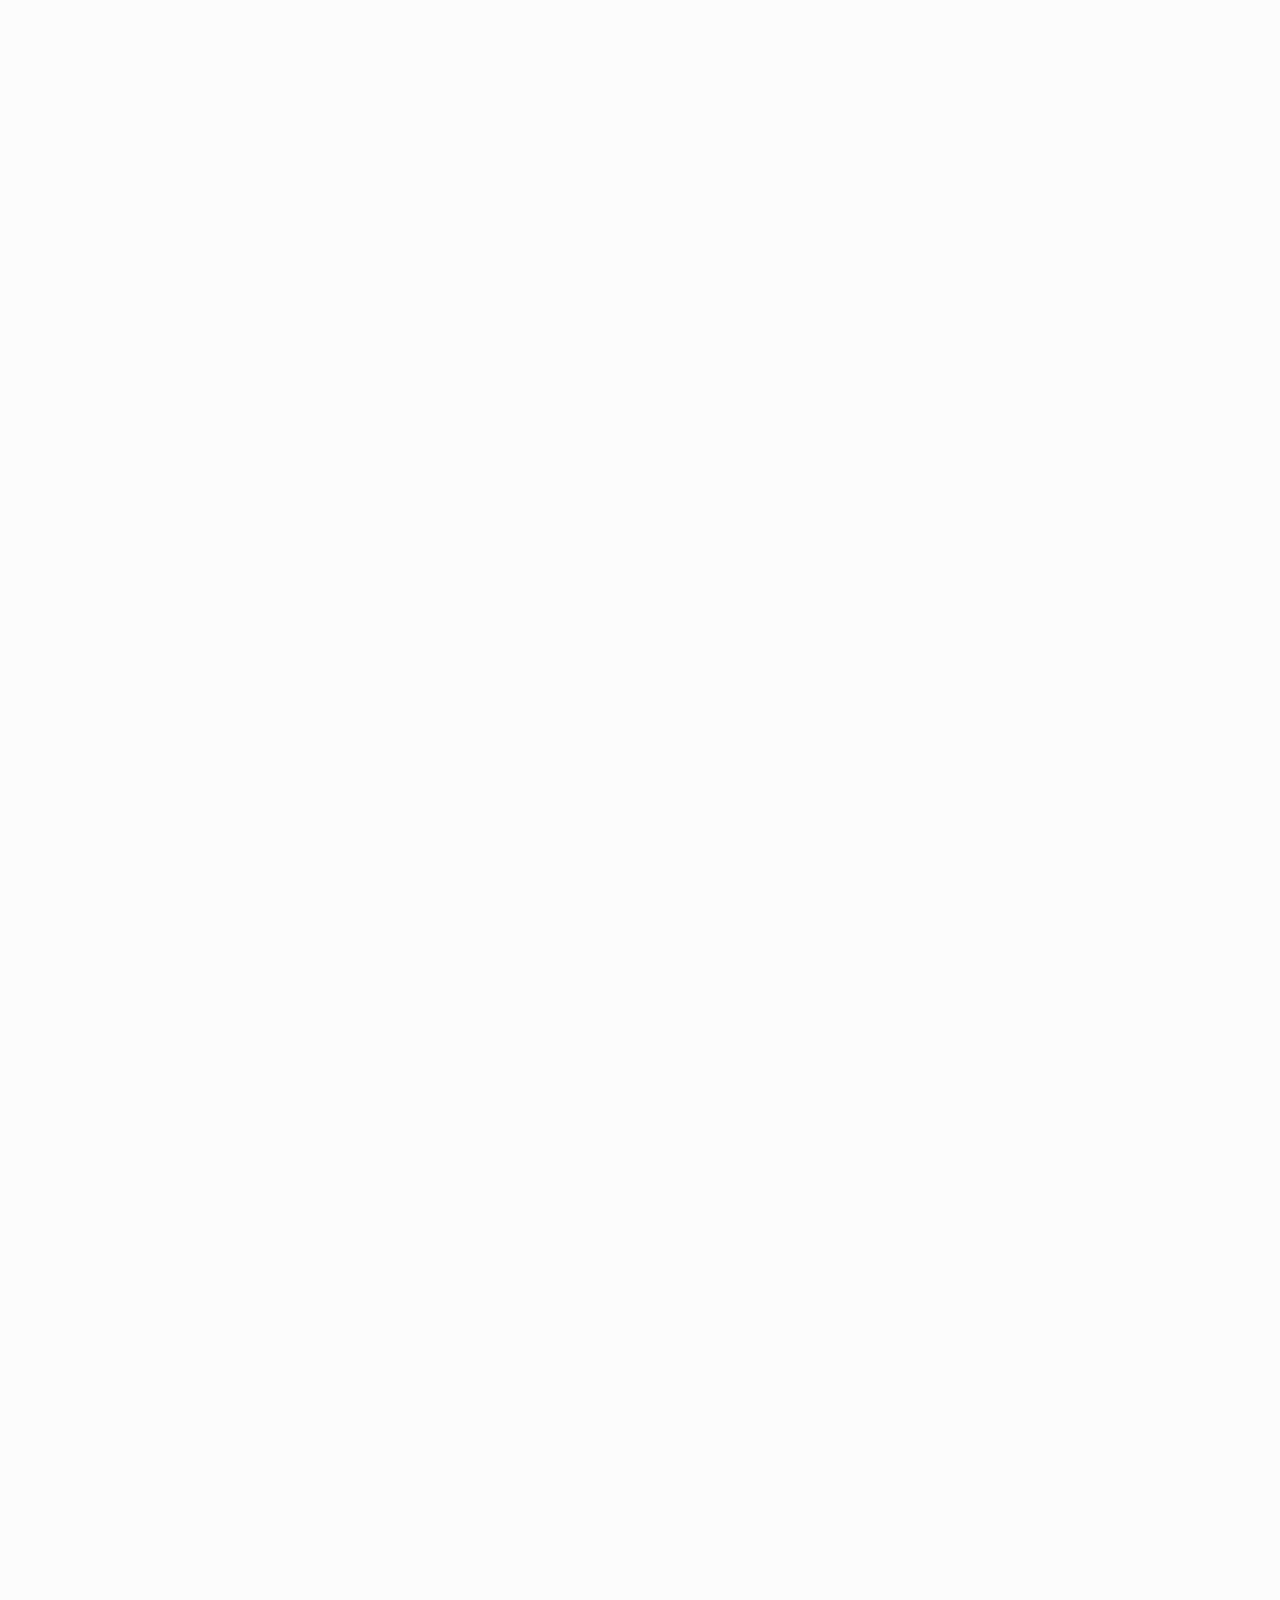
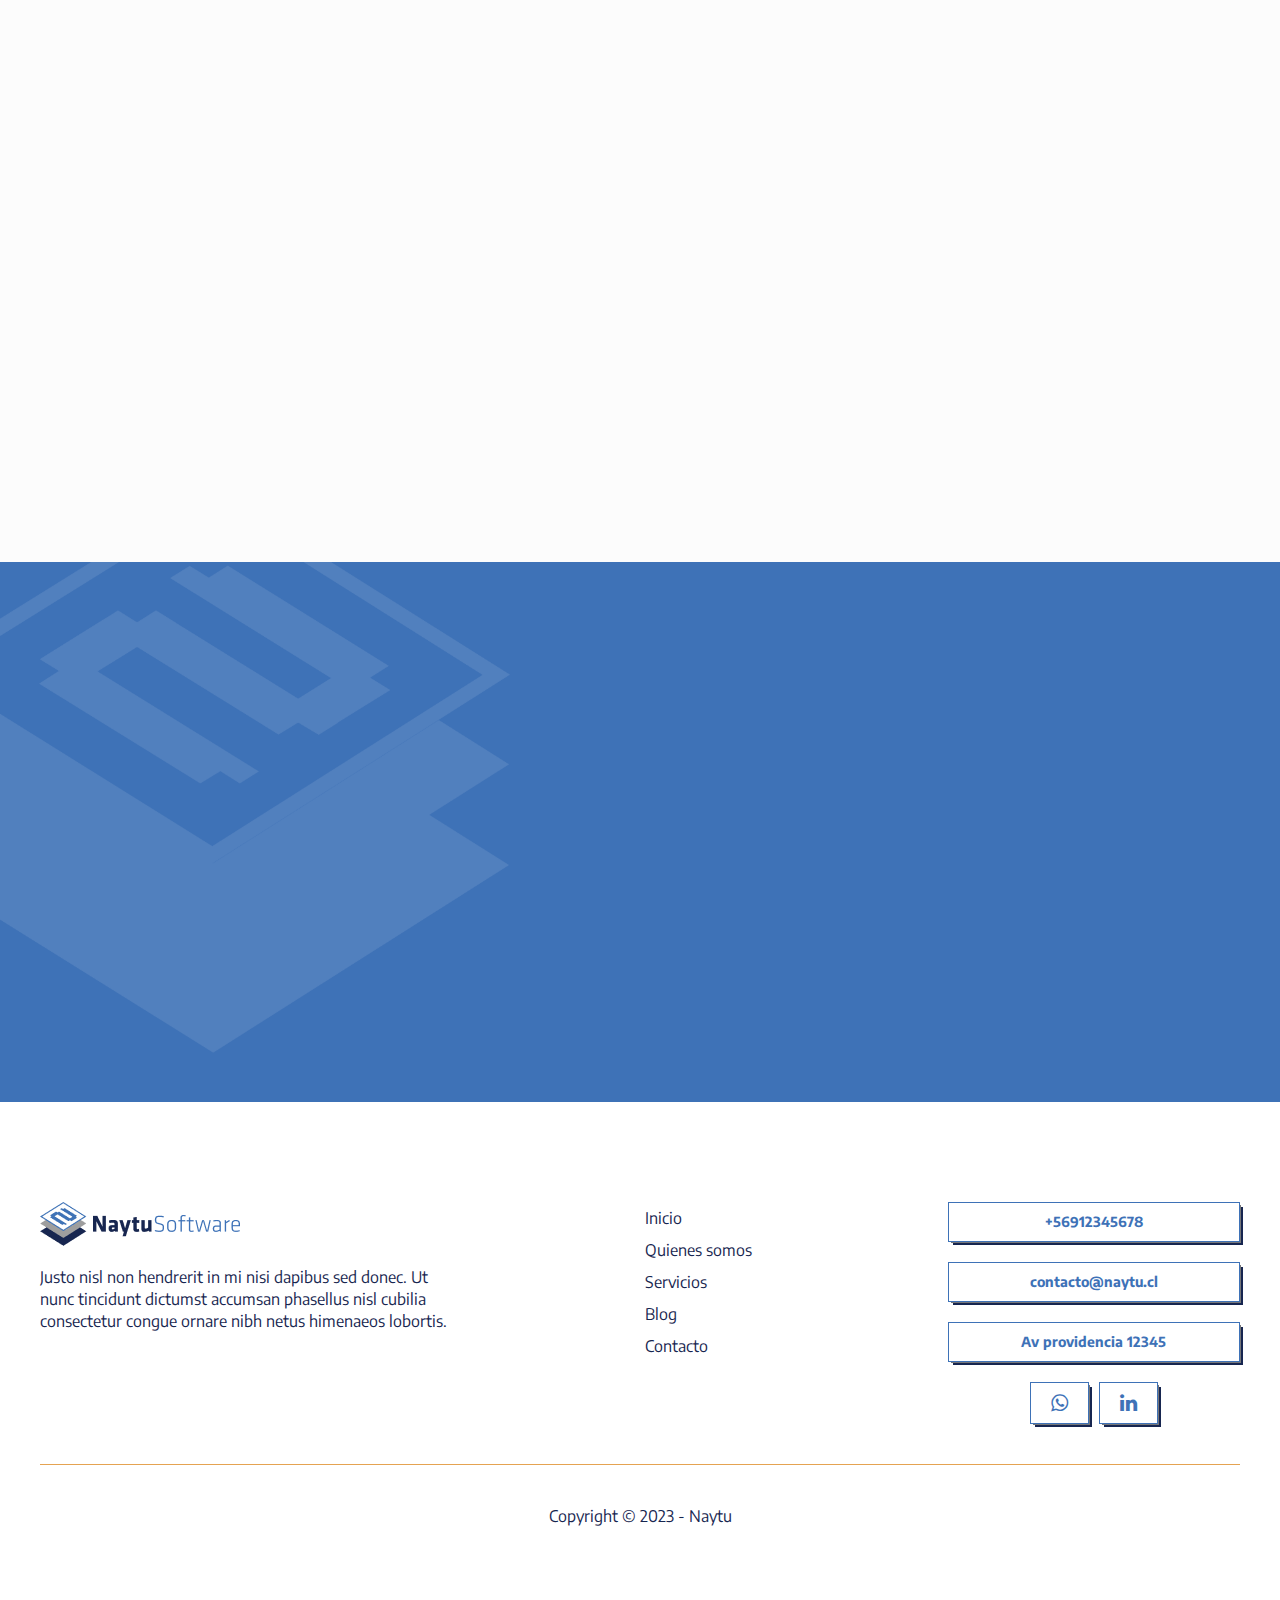
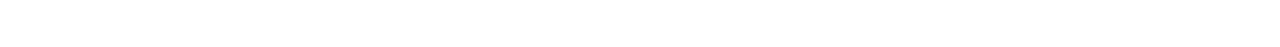
<file: blog.html>
<!DOCTYPE html>
<html lang="es">
  <head>
    <title>Naytu</title>
    <meta charset="UTF-8">
    <link href="img/favicon.png" rel="shortcut icon">
    <meta name="viewport" content="width=device-width, initial-scale=1, maximum-scale=1">
    <link href="css/main.css?v=42482" rel="stylesheet" type="text/css">
    <script src="js/main.js?v=42482" type="text/javascript"></script>
    <!-- Meta tags facebook-->
    <meta property="og:title" content="#">
    <meta property="og:description" content="#">
    <meta property="og:image" content="#">
    <!-- Meta tags twitter cards-->
    <meta name="twitter:card" content="summary_large_image">
    <meta name="twitter:title" content="#">
    <meta name="twitter:description" content="#">
    <meta name="twitter:image" content="#"><link rel="preconnect" href="https://fonts.googleapis.com">
    <link rel="preconnect" href="https://fonts.gstatic.com" crossorigin>
    <link href="https://fonts.googleapis.com/css2?family=Encode+Sans:wght@300;400;500;700&display=swap" rel="stylesheet">
  </head>
  <body>
    <header>
      <div class="header__primary">
        <div class="header__wrap">
          <div class="header__inner">
            <div class="header__logo"><a href="index.html"><img src="img/icons/logo-naytu.png"></a></div>
            <div class="header__nav">
              <div class="header__nav__bg"></div>
              <div class="header__nav__nav">
                <div class="header__nav__close">
                  <div></div>
                  <div></div>
                </div>
                <div class="header__nav__back">
                  <div></div>
                  <div></div>
                  <div></div>
                </div>
                <div class="header__menu">
                  <nav>
                    <ul>
                      <li><a href="index.html">Inicio</a></li>
                      <li><a href="aboutus.html">Quienes somos</a></li>
                      <li><a href="services.html">Servicios</a></li>
                      <li><a href="blog.html">Blog</a></li>
                    </ul>
                  </nav>
                </div>
              </div>
            </div>
            <div class="header__right">
              <div class="header__buttons"> 
                <div class="header__button"> <a href="contact.html" class="btn">Contacto</a></div>
                <div class="header__button"> <a href="#" class="btn btn--min"><span class="fa fa-whatsapp"></span></a></div>
                <div class="header__button"> <a href="#" class="btn btn--min"><span class="fa fa-linkedin"></span></a></div>
              </div>
              <div class="header__item header__item--ham">
                <div class="header__ham"><span></span><span></span><span></span></div>
              </div>
            </div>
            <div class="header__nav__mobile">
              <div class="header__nav__opacity"> </div>
              <div class="header__nav__nav"> 
                <div class="header__nav__nav__header"> 
                  <div class="header__nav__isotipo"> <img src="img/icons/logo-naytu.png"></div>
                  <div class="header__nav__close">
                    <div></div>
                    <div></div>
                  </div>
                  <div class="header__nav__back">
                    <div></div>
                    <div></div>
                    <div></div>
                  </div>
                </div>
                <div class="header__nav__nav__body">
                  <div class="header__nav__nav__menu"> 
                    <ul> 
                      <li><a href="index.html">Inicio</a></li>
                      <li><a href="aboutus.html">Quienes somos</a></li>
                      <li><a href="services.html">Servicios</a></li>
                      <li><a href="blog.html">Blog</a></li>
                    </ul>
                  </div>
                </div>
                <div class="header__nav__nav__footer"> 
                  <div class="header__nav__buttons"><a href="contact.html" class="btn">Contacto</a><a href="#" class="btn"><span class="fa fa-whatsapp"></span></a><a href="#" class="btn"><span class="fa fa-linkedin"></span></a></div>
                </div>
              </div>
            </div>
          </div>
        </div>
      </div>
    </header>
    <div id="sections">
      <section class="section--header section--scrolling">
        <div class="section__eff"><img src="img/icons/eff-isotipo.png"></div>
        <div class="section__wrap section__wrap--header">
          <div class="section__body">
            <div class="cols">
              <div class="section__flex">
                <div class="col-md-6 dscroll">
                  <div class="section__content"> 
                    <h1 class="section__title">Blog</h1>
                    <p class="section__description">Sociosqu imperdiet praesent enim fermentum vehicula placerat euismod faucibus mauris. Etiam mollis ut phasellus habitant nullam vitae molestie maecenas proin feugiat gravida posuere hac suscipit.
                    </p>
                  </div>
                </div>
                <div class="col-md-6 dscroll">
                  <div class="section__bg">
                    <div class="bg"> <img src="img/uploads/4.jpg"></div>
                  </div>
                </div>
              </div>
            </div>
          </div>
        </div>
      </section>
      <section class="section--blog section--light"> 
        <div class="section__wrap">
          <div class="section__box">
            <div class="section__header"> 
              <h3 class="section__title">Blog</h3>
            </div>
            <div class="section__body"> 
              <div class="section__blog">
                <div class="cols"> 
                  <div class="col-md-6 dscroll">
                    <article class="article--blog"> 
                      <div class="article__bg"> 
                        <div class="bg"> <img src="img/uploads/7.jpg"></div>
                      </div>
                      <div class="article__body"> <span class="article__date">19/11/2023</span>
                        <h4 class="article__title">Título blog 1</h4>
                        <p>Colus ornare tempor ut odio vivamus commodo sapien conubia leo euismod dictumst.
                        </p><a href="single-blog.html" class="btn">Leer más</a>
                      </div>
                    </article>
                  </div>
                  <div class="col-md-6 dscroll">
                    <article class="article--blog"> 
                      <div class="article__bg"> 
                        <div class="bg"> <img src="img/uploads/8.jpg"></div>
                      </div>
                      <div class="article__body"> <span class="article__date">19/11/2023</span>
                        <h4 class="article__title">Título blog 2</h4>
                        <p>Cras condimentum id maecenas potenti semper felis platea feugiat tristique conubia adipiscing.
                        </p><a href="single-blog.html" class="btn">Leer más</a>
                      </div>
                    </article>
                  </div>
                  <div class="col-md-6 dscroll">
                    <article class="article--blog"> 
                      <div class="article__bg"> 
                        <div class="bg"> <img src="img/uploads/9.jpg"></div>
                      </div>
                      <div class="article__body"> <span class="article__date">19/11/2023</span>
                        <h4 class="article__title">Título blog 3</h4>
                        <p>Mauris habitant elit suscipit sed tincidunt mi elementum maecenas est etiam faucibus.
                        </p><a href="single-blog.html" class="btn">Leer más</a>
                      </div>
                    </article>
                  </div>
                  <div class="col-md-6 dscroll">
                    <article class="article--blog"> 
                      <div class="article__bg"> 
                        <div class="bg"> <img src="img/uploads/10.jpg"></div>
                      </div>
                      <div class="article__body"> <span class="article__date">19/11/2023</span>
                        <h4 class="article__title">Título blog 4</h4>
                        <p>Odio facilisis tortor nec ac elit eros molestie lectus vitae dictumst viverra.
                        </p><a href="single-blog.html" class="btn">Leer más</a>
                      </div>
                    </article>
                  </div>
                  <div class="col-md-6 dscroll">
                    <article class="article--blog"> 
                      <div class="article__bg"> 
                        <div class="bg"> <img src="img/uploads/7.jpg"></div>
                      </div>
                      <div class="article__body"> <span class="article__date">19/11/2023</span>
                        <h4 class="article__title">Título blog 1</h4>
                        <p>Tincidunt vel mauris sapien ornare erat donec pellentesque molestie mi pretium sapien.
                        </p><a href="single-blog.html" class="btn">Leer más</a>
                      </div>
                    </article>
                  </div>
                  <div class="col-md-6 dscroll">
                    <article class="article--blog"> 
                      <div class="article__bg"> 
                        <div class="bg"> <img src="img/uploads/8.jpg"></div>
                      </div>
                      <div class="article__body"> <span class="article__date">19/11/2023</span>
                        <h4 class="article__title">Título blog 2</h4>
                        <p>Varius integer ornare ultricies etiam quis inceptos eget etiam neque ut suscipit.
                        </p><a href="single-blog.html" class="btn">Leer más</a>
                      </div>
                    </article>
                  </div>
                  <div class="col-md-6 dscroll">
                    <article class="article--blog"> 
                      <div class="article__bg"> 
                        <div class="bg"> <img src="img/uploads/9.jpg"></div>
                      </div>
                      <div class="article__body"> <span class="article__date">19/11/2023</span>
                        <h4 class="article__title">Título blog 3</h4>
                        <p>Diam lacinia hendrerit neque porta quam tempor tincidunt malesuada habitasse nunc posuere.
                        </p><a href="single-blog.html" class="btn">Leer más</a>
                      </div>
                    </article>
                  </div>
                  <div class="col-md-6 dscroll">
                    <article class="article--blog"> 
                      <div class="article__bg"> 
                        <div class="bg"> <img src="img/uploads/10.jpg"></div>
                      </div>
                      <div class="article__body"> <span class="article__date">19/11/2023</span>
                        <h4 class="article__title">Título blog 4</h4>
                        <p>Placerat duis tellus pretium sem sem vestibulum venenatis massa dapibus nibh ac.
                        </p><a href="single-blog.html" class="btn">Leer más</a>
                      </div>
                    </article>
                  </div>
                  <div class="col-md-6 dscroll">
                    <article class="article--blog"> 
                      <div class="article__bg"> 
                        <div class="bg"> <img src="img/uploads/7.jpg"></div>
                      </div>
                      <div class="article__body"> <span class="article__date">19/11/2023</span>
                        <h4 class="article__title">Título blog 1</h4>
                        <p>Mauris nibh porta taciti scelerisque aenean tortor bibendum urna primis porttitor viverra.
                        </p><a href="single-blog.html" class="btn">Leer más</a>
                      </div>
                    </article>
                  </div>
                  <div class="col-md-6 dscroll">
                    <article class="article--blog"> 
                      <div class="article__bg"> 
                        <div class="bg"> <img src="img/uploads/8.jpg"></div>
                      </div>
                      <div class="article__body"> <span class="article__date">19/11/2023</span>
                        <h4 class="article__title">Título blog 2</h4>
                        <p>Condimentum velit massa fames bibendum consequat sodales enim integer urna lacinia lacus.
                        </p><a href="single-blog.html" class="btn">Leer más</a>
                      </div>
                    </article>
                  </div>
                  <div class="col-md-6 dscroll">
                    <article class="article--blog"> 
                      <div class="article__bg"> 
                        <div class="bg"> <img src="img/uploads/9.jpg"></div>
                      </div>
                      <div class="article__body"> <span class="article__date">19/11/2023</span>
                        <h4 class="article__title">Título blog 3</h4>
                        <p>Ut at hendrerit in orci convallis mattis magna turpis sodales metus molestie.
                        </p><a href="single-blog.html" class="btn">Leer más</a>
                      </div>
                    </article>
                  </div>
                  <div class="col-md-6 dscroll">
                    <article class="article--blog"> 
                      <div class="article__bg"> 
                        <div class="bg"> <img src="img/uploads/10.jpg"></div>
                      </div>
                      <div class="article__body"> <span class="article__date">19/11/2023</span>
                        <h4 class="article__title">Título blog 4</h4>
                        <p>Tempus integer felis augue eros class lacinia ultricies ornare venenatis rhoncus augue.
                        </p><a href="single-blog.html" class="btn">Leer más</a>
                      </div>
                    </article>
                  </div>
                  <div class="col-md-6 dscroll">
                    <article class="article--blog"> 
                      <div class="article__bg"> 
                        <div class="bg"> <img src="img/uploads/7.jpg"></div>
                      </div>
                      <div class="article__body"> <span class="article__date">19/11/2023</span>
                        <h4 class="article__title">Título blog 1</h4>
                        <p>Platea felis potenti ultricies sed sem fringilla vestibulum praesent duis aliquet sed.
                        </p><a href="single-blog.html" class="btn">Leer más</a>
                      </div>
                    </article>
                  </div>
                  <div class="col-md-6 dscroll">
                    <article class="article--blog"> 
                      <div class="article__bg"> 
                        <div class="bg"> <img src="img/uploads/8.jpg"></div>
                      </div>
                      <div class="article__body"> <span class="article__date">19/11/2023</span>
                        <h4 class="article__title">Título blog 2</h4>
                        <p>Dictumst per purus massa volutpat conubia convallis sodales rutrum quis tincidunt purus.
                        </p><a href="single-blog.html" class="btn">Leer más</a>
                      </div>
                    </article>
                  </div>
                  <div class="col-md-6 dscroll">
                    <article class="article--blog"> 
                      <div class="article__bg"> 
                        <div class="bg"> <img src="img/uploads/9.jpg"></div>
                      </div>
                      <div class="article__body"> <span class="article__date">19/11/2023</span>
                        <h4 class="article__title">Título blog 3</h4>
                        <p>Rhoncus porta erat lacus quis bibendum dictumst donec convallis duis eget senectus.
                        </p><a href="single-blog.html" class="btn">Leer más</a>
                      </div>
                    </article>
                  </div>
                  <div class="col-md-6 dscroll">
                    <article class="article--blog"> 
                      <div class="article__bg"> 
                        <div class="bg"> <img src="img/uploads/10.jpg"></div>
                      </div>
                      <div class="article__body"> <span class="article__date">19/11/2023</span>
                        <h4 class="article__title">Título blog 4</h4>
                        <p>Commodo suscipit platea cubilia ultrices litora potenti bibendum cubilia auctor egestas augue.
                        </p><a href="single-blog.html" class="btn">Leer más</a>
                      </div>
                    </article>
                  </div>
                </div>
              </div>
            </div>
          </div>
        </div>
      </section>
    </div>
    <footer>
      <div class="footer__banner">
        <div class="footer__eff"><img src="img/icons/eff-isotipo-white.png"></div>
        <div class="footer__wrap footer__wrap"> 
          <div class="footer__body">
            <div class="cols">
              <div class="footer__flex">
                <div class="col-md-6 dscroll">
                  <div class="footer__content"> 
                    <h3 class="h2 footer__title">Contáctate con nosotros</h3>
                    <p>Risus orci lacus habitasse varius nam placerat mi blandit scelerisque. Diam risus vehicula dictum vehicula eleifend varius iaculis platea ut velit inceptos pulvinar curabitur quis.
                    </p><a href="contact.html" class="btn">Contactar</a>
                  </div>
                </div>
                <div class="col-md-6 dscroll">
                  <div class="footer__image"> 
                    <div class="bg"> <img src="img/uploads/1.jpg"></div>
                  </div>
                </div>
              </div>
            </div>
          </div>
        </div>
      </div>
      <div class="footer__wrap">
        <div class="footer__body">
          <div class="cols"> 
            <div class="col-md-6">
              <div class="footer__info"> 
                <div class="footer__logo"><a href="index.html"><img src="img/icons/logo-naytu.png"></a></div>
                <p class="footer__description">Justo nisl non hendrerit in mi nisi dapibus sed donec. Ut nunc tincidunt dictumst accumsan phasellus nisl cubilia consectetur congue ornare nibh netus himenaeos lobortis.
                </p>
              </div>
            </div>
            <div class="col-md-3">
              <div class="footer__nav"> 
                <ul> 
                  <li><a href="#">Inicio</a></li>
                  <li><a href="#">Quienes somos</a></li>
                  <li><a href="#">Servicios</a></li>
                  <li><a href="#">Blog</a></li>
                  <li><a href="#">Contacto</a></li>
                </ul>
              </div>
            </div>
            <div class="col-md-3">
              <div class="footer__actions"> 
                <div class="footer__action"> <a href="#" class="btn">+56912345678</a></div>
                <div class="footer__action"> <a href="#" class="btn">contacto@naytu.cl</a></div>
                <div class="footer__action"> <a href="#" class="btn">Av providencia 12345</a></div>
              </div>
              <div class="footer__socials"> 
                <div class="footer__social"> <a href="#" class="btn btn--min"><span class="fa fa-whatsapp"></span></a></div>
                <div class="footer__social"> <a href="#" class="btn btn--min"><span class="fa fa-linkedin"></span></a></div>
              </div>
            </div>
          </div>
        </div>
        <div class="footer__footer"> 
          <div class="footer__copyright">
            <p>Copyright © 2023 - Naytu</p>
          </div>
        </div>
      </div>
    </footer>
  </body>
</html>
</file>
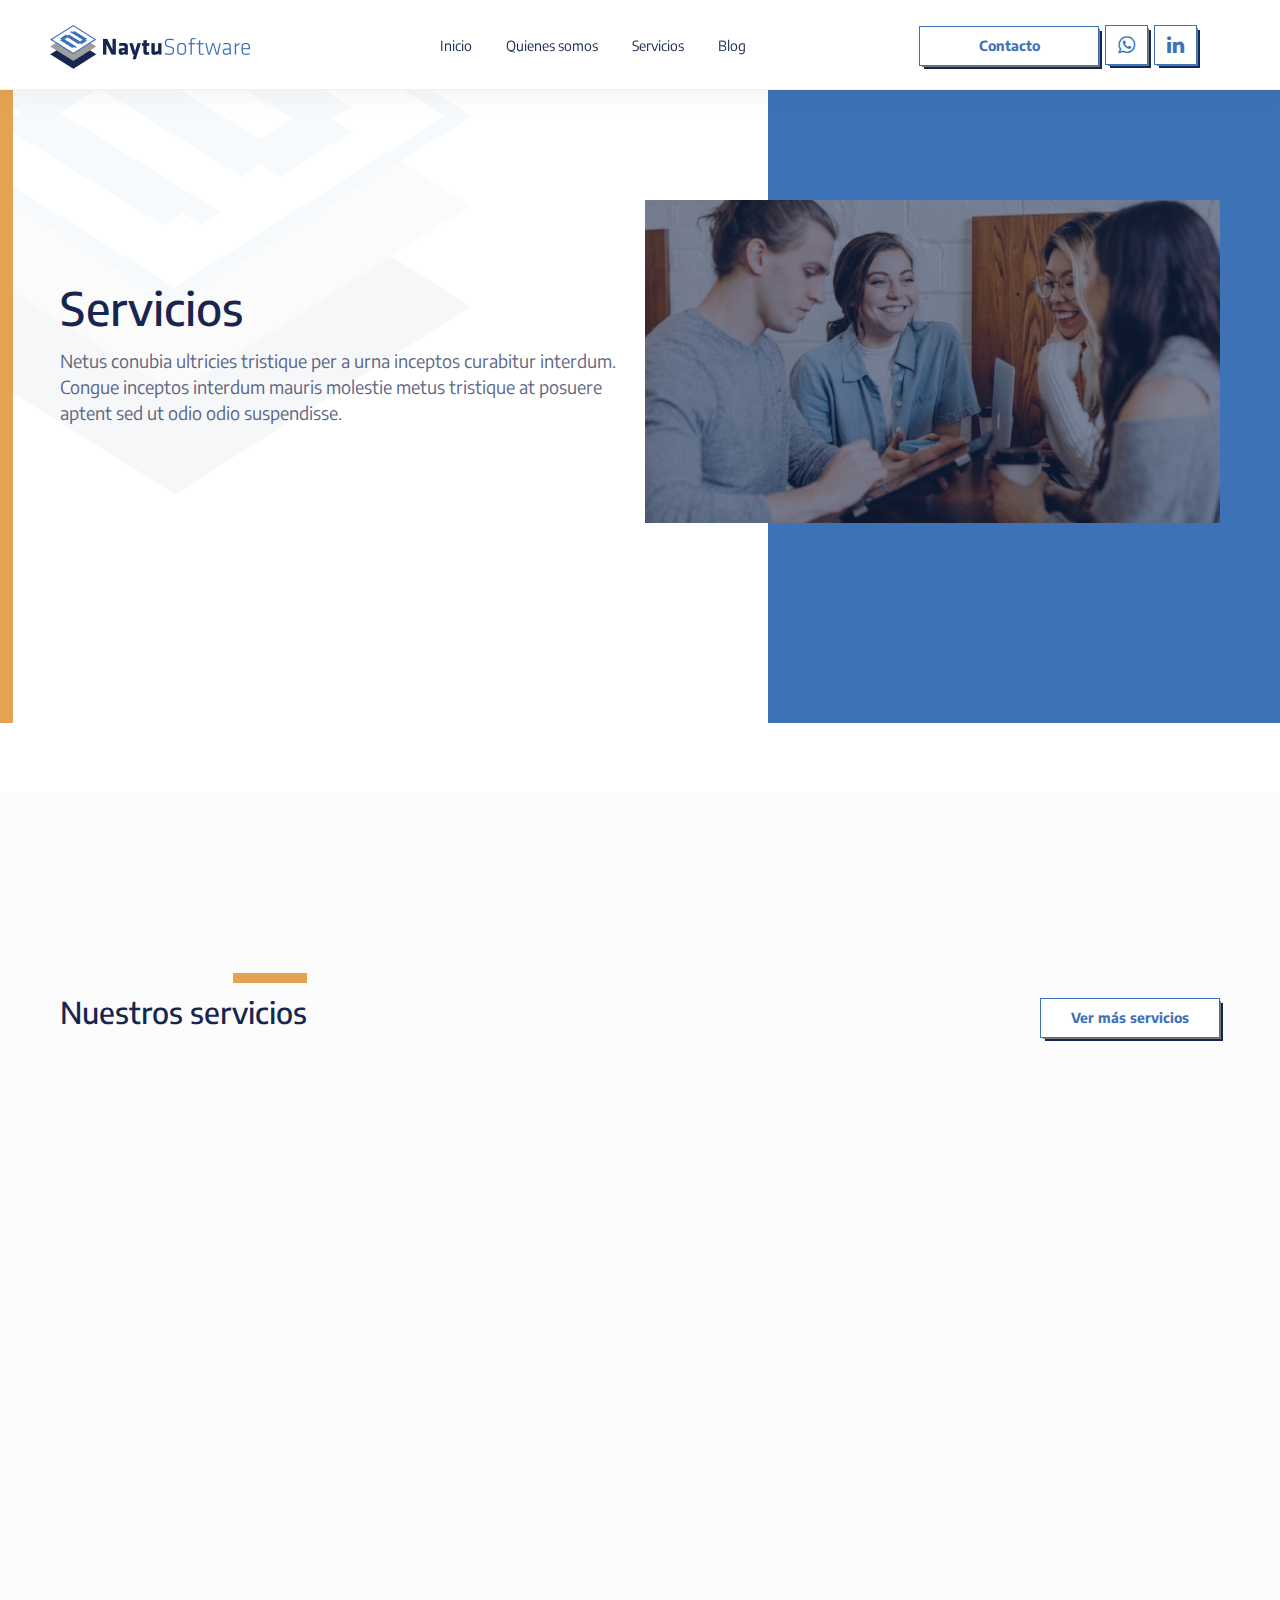
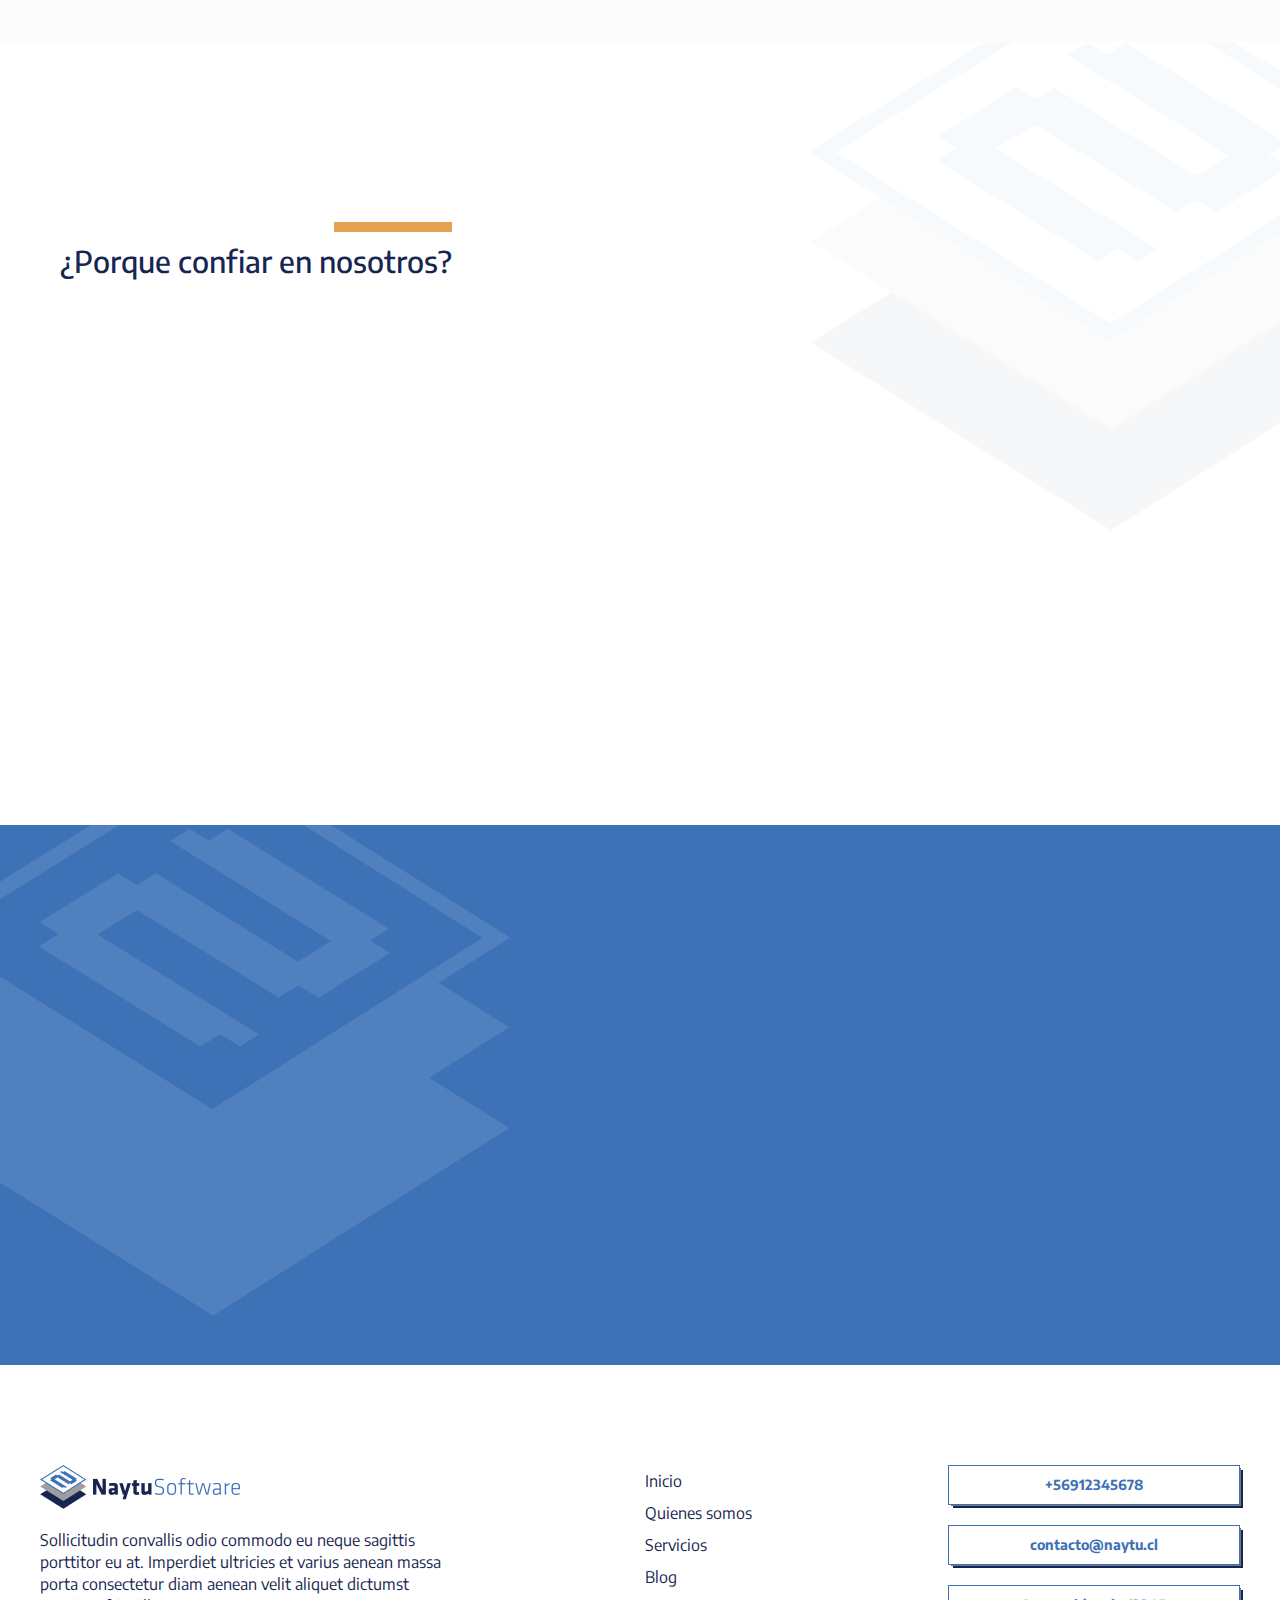
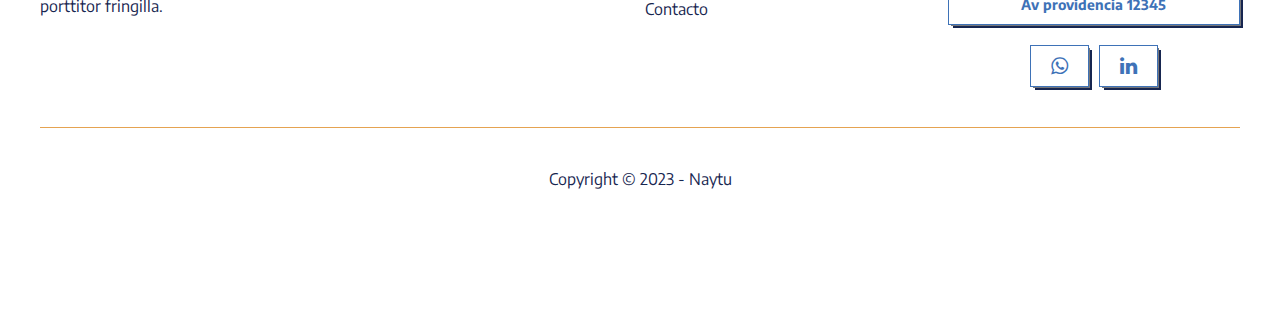
<file: services.html>
<!DOCTYPE html>
<html lang="es">
  <head>
    <title>Naytu</title>
    <meta charset="UTF-8">
    <link href="img/favicon.png" rel="shortcut icon">
    <meta name="viewport" content="width=device-width, initial-scale=1, maximum-scale=1">
    <link href="css/main.css?v=8025" rel="stylesheet" type="text/css">
    <script src="js/main.js?v=8025" type="text/javascript"></script>
    <!-- Meta tags facebook-->
    <meta property="og:title" content="#">
    <meta property="og:description" content="#">
    <meta property="og:image" content="#">
    <!-- Meta tags twitter cards-->
    <meta name="twitter:card" content="summary_large_image">
    <meta name="twitter:title" content="#">
    <meta name="twitter:description" content="#">
    <meta name="twitter:image" content="#"><link rel="preconnect" href="https://fonts.googleapis.com">
    <link rel="preconnect" href="https://fonts.gstatic.com" crossorigin>
    <link href="https://fonts.googleapis.com/css2?family=Encode+Sans:wght@300;400;500;700&display=swap" rel="stylesheet">
  </head>
  <body>
    <header>
      <div class="header__primary">
        <div class="header__wrap">
          <div class="header__inner">
            <div class="header__logo"><a href="index.html"><img src="img/icons/logo-naytu.png"></a></div>
            <div class="header__nav">
              <div class="header__nav__bg"></div>
              <div class="header__nav__nav">
                <div class="header__nav__close">
                  <div></div>
                  <div></div>
                </div>
                <div class="header__nav__back">
                  <div></div>
                  <div></div>
                  <div></div>
                </div>
                <div class="header__menu">
                  <nav>
                    <ul>
                      <li><a href="index.html">Inicio</a></li>
                      <li><a href="aboutus.html">Quienes somos</a></li>
                      <li><a href="services.html">Servicios</a></li>
                      <li><a href="blog.html">Blog</a></li>
                    </ul>
                  </nav>
                </div>
              </div>
            </div>
            <div class="header__right">
              <div class="header__buttons"> 
                <div class="header__button"> <a href="contact.html" class="btn">Contacto</a></div>
                <div class="header__button"> <a href="#" class="btn btn--min"><span class="fa fa-whatsapp"></span></a></div>
                <div class="header__button"> <a href="#" class="btn btn--min"><span class="fa fa-linkedin"></span></a></div>
              </div>
              <div class="header__item header__item--ham">
                <div class="header__ham"><span></span><span></span><span></span></div>
              </div>
            </div>
            <div class="header__nav__mobile">
              <div class="header__nav__opacity"> </div>
              <div class="header__nav__nav"> 
                <div class="header__nav__nav__header"> 
                  <div class="header__nav__isotipo"> <img src="img/icons/logo-naytu.png"></div>
                  <div class="header__nav__close">
                    <div></div>
                    <div></div>
                  </div>
                  <div class="header__nav__back">
                    <div></div>
                    <div></div>
                    <div></div>
                  </div>
                </div>
                <div class="header__nav__nav__body">
                  <div class="header__nav__nav__menu"> 
                    <ul> 
                      <li><a href="index.html">Inicio</a></li>
                      <li><a href="aboutus.html">Quienes somos</a></li>
                      <li><a href="services.html">Servicios</a></li>
                      <li><a href="blog.html">Blog</a></li>
                    </ul>
                  </div>
                </div>
                <div class="header__nav__nav__footer"> 
                  <div class="header__nav__buttons"><a href="contact.html" class="btn">Contacto</a><a href="#" class="btn"><span class="fa fa-whatsapp"></span></a><a href="#" class="btn"><span class="fa fa-linkedin"></span></a></div>
                </div>
              </div>
            </div>
          </div>
        </div>
      </div>
    </header>
    <div id="sections">
      <section class="section--header section--scrolling">
        <div class="section__eff"><img src="img/icons/eff-isotipo.png"></div>
        <div class="section__wrap section__wrap--header">
          <div class="section__body">
            <div class="cols">
              <div class="section__flex">
                <div class="col-md-6 dscroll">
                  <div class="section__content"> 
                    <h1 class="section__title">Servicios</h1>
                    <p class="section__description">Netus conubia ultricies tristique per a urna inceptos curabitur interdum. Congue inceptos interdum mauris molestie metus tristique at posuere aptent sed ut odio odio suspendisse.
                    </p>
                  </div>
                </div>
                <div class="col-md-6 dscroll">
                  <div class="section__bg">
                    <div class="bg"><img src="img/uploads/5.jpg"></div>
                  </div>
                </div>
              </div>
            </div>
          </div>
        </div>
      </section>
      <section class="section--services section--scrolling section--light"> 
        <div class="section__wrap">
          <div class="section__box"> 
            <div class="section__header"> 
              <h3 class="section__title">Nuestros servicios </h3><a href="#" class="btn">Ver más servicios</a>
            </div>
            <div class="section__body"> 
              <div class="section__services"> 
                <div class="cols"> 
                  <div class="col-md-4 dscroll"> 
                    <article class="article--service"> 
                      <div class="article__bg"> 
                        <div class="bg"> <img src="img/uploads/2.jpg"></div>
                      </div>
                      <div class="article__body"> 
                        <h4 class="article__title">Automatización</h4><a href="single-service.html" class="btn">Ver más</a>
                      </div>
                    </article>
                  </div>
                  <div class="col-md-4 dscroll"> 
                    <article class="article--service"> 
                      <div class="article__bg"> 
                        <div class="bg"> <img src="img/uploads/3.jpg"></div>
                      </div>
                      <div class="article__body"> 
                        <h4 class="article__title">Asesoría arqueológica</h4><a href="single-service.html" class="btn">Ver más</a>
                      </div>
                    </article>
                  </div>
                  <div class="col-md-4 dscroll"> 
                    <article class="article--service"> 
                      <div class="article__bg"> 
                        <div class="bg"> <img src="img/uploads/4.jpg"></div>
                      </div>
                      <div class="article__body"> 
                        <h4 class="article__title">Digitalización patrimonial</h4><a href="single-service.html" class="btn">Ver más</a>
                      </div>
                    </article>
                  </div>
                </div>
              </div>
            </div>
          </div>
        </div>
      </section>
      <section class="section--features section--scrolling">
        <div class="section__eff"> <img src="img/icons/eff-isotipo.png"></div>
        <div class="section__wrap">
          <div class="section__box">
            <div class="section__header"> 
              <h3 class="section__title">¿Porque confiar en nosotros?</h3>
            </div>
            <div class="section__body"> 
              <div class="section__features"> 
                <div class="cols"> 
                  <div class="col-md-4 dscroll"> 
                    <article class="article--feature">
                      <div class="article__body"> 
                        <h4 class="article__title">Experiencia y especialización en el campo arqueológico.</h4>
                        <p>Nuestra empresa tiene un amplio conocimiento y comprensión de los temas de arqueología y patrimonio cultural. Esto nos permite brindar servicios personalizados y adaptados a las necesidades específicas del cliente.</p>
                      </div>
                    </article>
                  </div>
                  <div class="col-md-4 dscroll"> 
                    <article class="article--feature">
                      <div class="article__body"> 
                        <h4 class="article__title">Compromiso ético y respeto a la normativa.</h4>
                        <p>Tenemos una responsabilidad social y profesional en la protección del patrimonio cultural y en la realización de proyectos arqueológicos y de patrimonio de manera responsable y sostenible, cumpliendo con las regulaciones y normativas vigentes en su área de trabajo.</p>
                      </div>
                    </article>
                  </div>
                  <div class="col-md-4 dscroll"> 
                    <article class="article--feature">
                      <div class="article__body"> 
                        <h4 class="article__title">Comunicación efectiva y transparencia.</h4>
                        <p>La comunicación efectiva y la transparencia son fundamentales para establecer una relación de confianza con el cliente y para garantizar la protección del patrimonio cultural</p>
                      </div>
                    </article>
                  </div>
                </div>
              </div>
            </div>
          </div>
        </div>
      </section>
    </div>
    <footer>
      <div class="footer__banner">
        <div class="footer__eff"><img src="img/icons/eff-isotipo-white.png"></div>
        <div class="footer__wrap footer__wrap"> 
          <div class="footer__body">
            <div class="cols">
              <div class="footer__flex">
                <div class="col-md-6 dscroll">
                  <div class="footer__content"> 
                    <h3 class="h2 footer__title">Contáctate con nosotros</h3>
                    <p>Tempus ullamcorper etiam donec ullamcorper luctus placerat porttitor a dictumst. Feugiat arcu augue aenean faucibus ornare enim hendrerit libero odio suscipit conubia purus vitae fames.
                    </p><a href="contact.html" class="btn">Contactar</a>
                  </div>
                </div>
                <div class="col-md-6 dscroll">
                  <div class="footer__image"> 
                    <div class="bg"> <img src="img/uploads/1.jpg"></div>
                  </div>
                </div>
              </div>
            </div>
          </div>
        </div>
      </div>
      <div class="footer__wrap">
        <div class="footer__body">
          <div class="cols"> 
            <div class="col-md-6">
              <div class="footer__info"> 
                <div class="footer__logo"><a href="index.html"><img src="img/icons/logo-naytu.png"></a></div>
                <p class="footer__description">Sollicitudin convallis odio commodo eu neque sagittis porttitor eu at. Imperdiet ultricies et varius aenean massa porta consectetur diam aenean velit aliquet dictumst porttitor fringilla.
                </p>
              </div>
            </div>
            <div class="col-md-3">
              <div class="footer__nav"> 
                <ul> 
                  <li><a href="#">Inicio</a></li>
                  <li><a href="#">Quienes somos</a></li>
                  <li><a href="#">Servicios</a></li>
                  <li><a href="#">Blog</a></li>
                  <li><a href="#">Contacto</a></li>
                </ul>
              </div>
            </div>
            <div class="col-md-3">
              <div class="footer__actions"> 
                <div class="footer__action"> <a href="#" class="btn">+56912345678</a></div>
                <div class="footer__action"> <a href="#" class="btn">contacto@naytu.cl</a></div>
                <div class="footer__action"> <a href="#" class="btn">Av providencia 12345</a></div>
              </div>
              <div class="footer__socials"> 
                <div class="footer__social"> <a href="#" class="btn btn--min"><span class="fa fa-whatsapp"></span></a></div>
                <div class="footer__social"> <a href="#" class="btn btn--min"><span class="fa fa-linkedin"></span></a></div>
              </div>
            </div>
          </div>
        </div>
        <div class="footer__footer"> 
          <div class="footer__copyright">
            <p>Copyright © 2023 - Naytu</p>
          </div>
        </div>
      </div>
    </footer>
  </body>
</html>
</file>
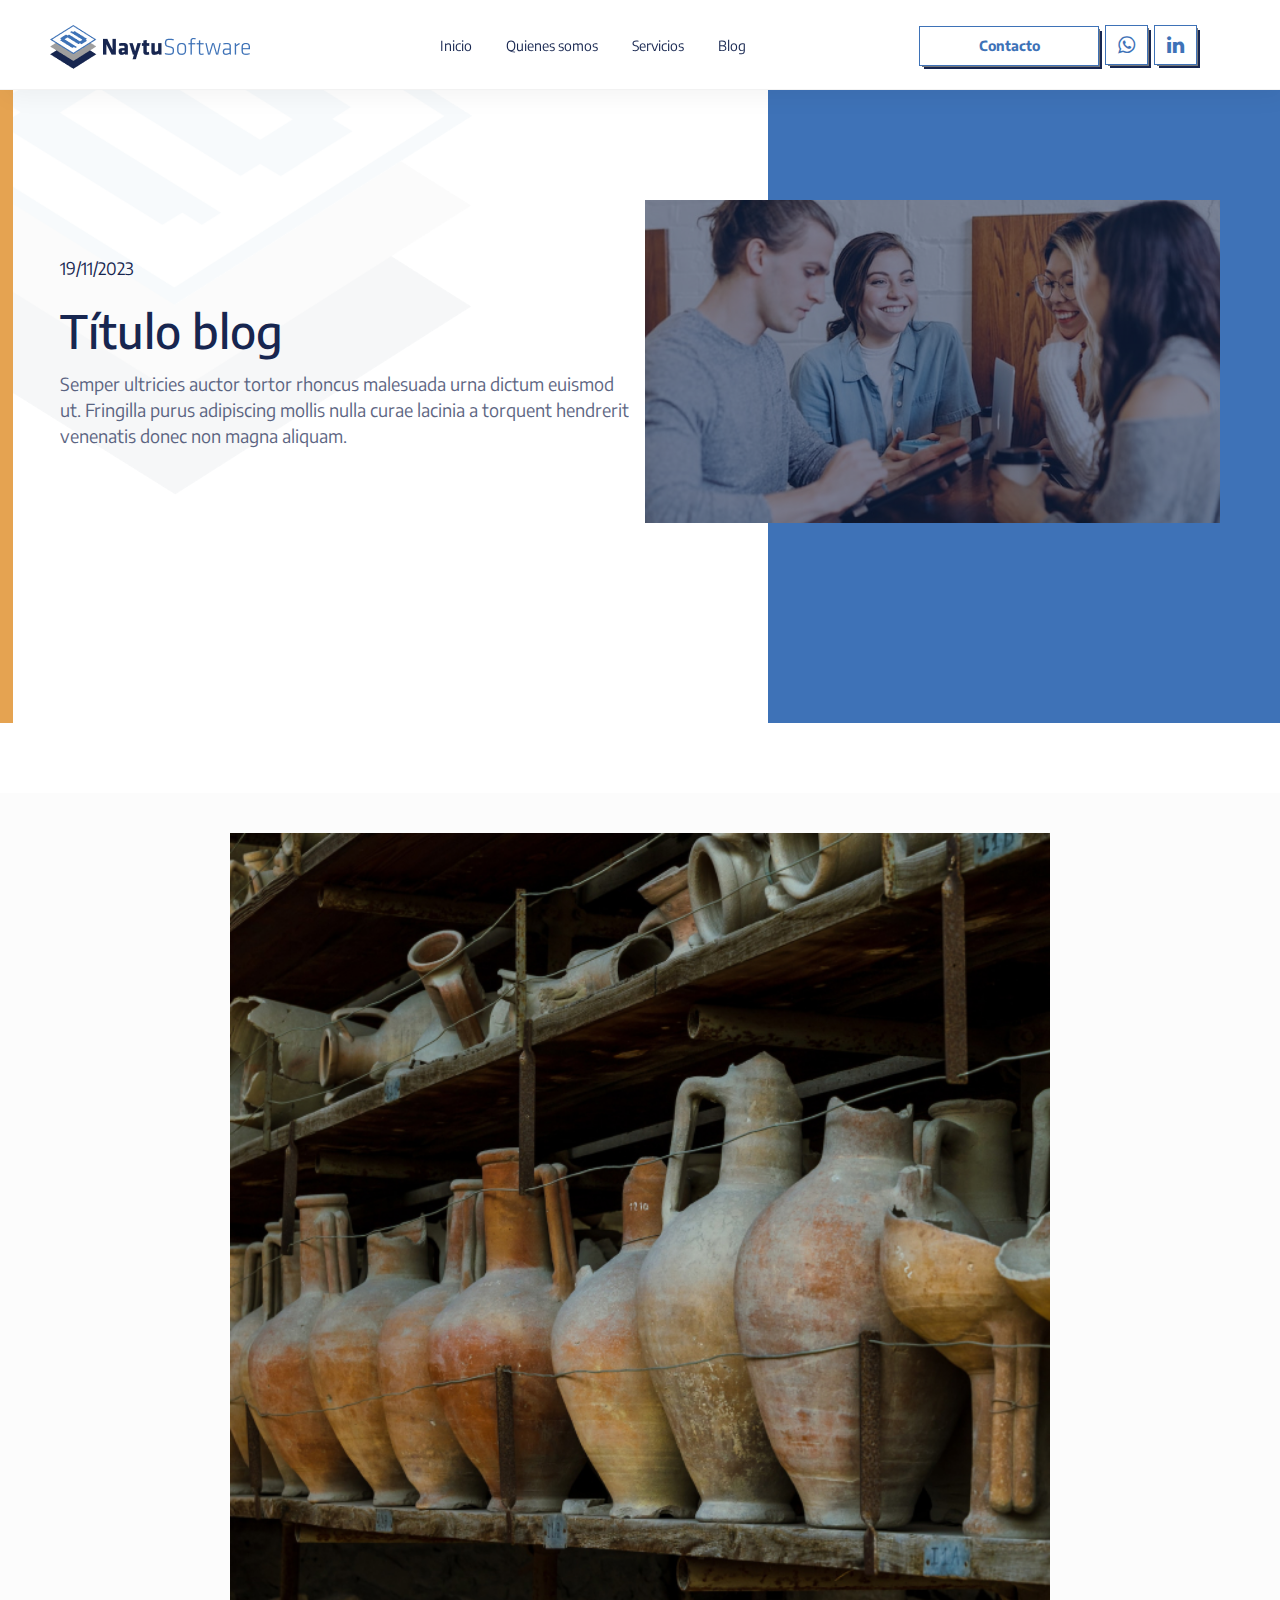
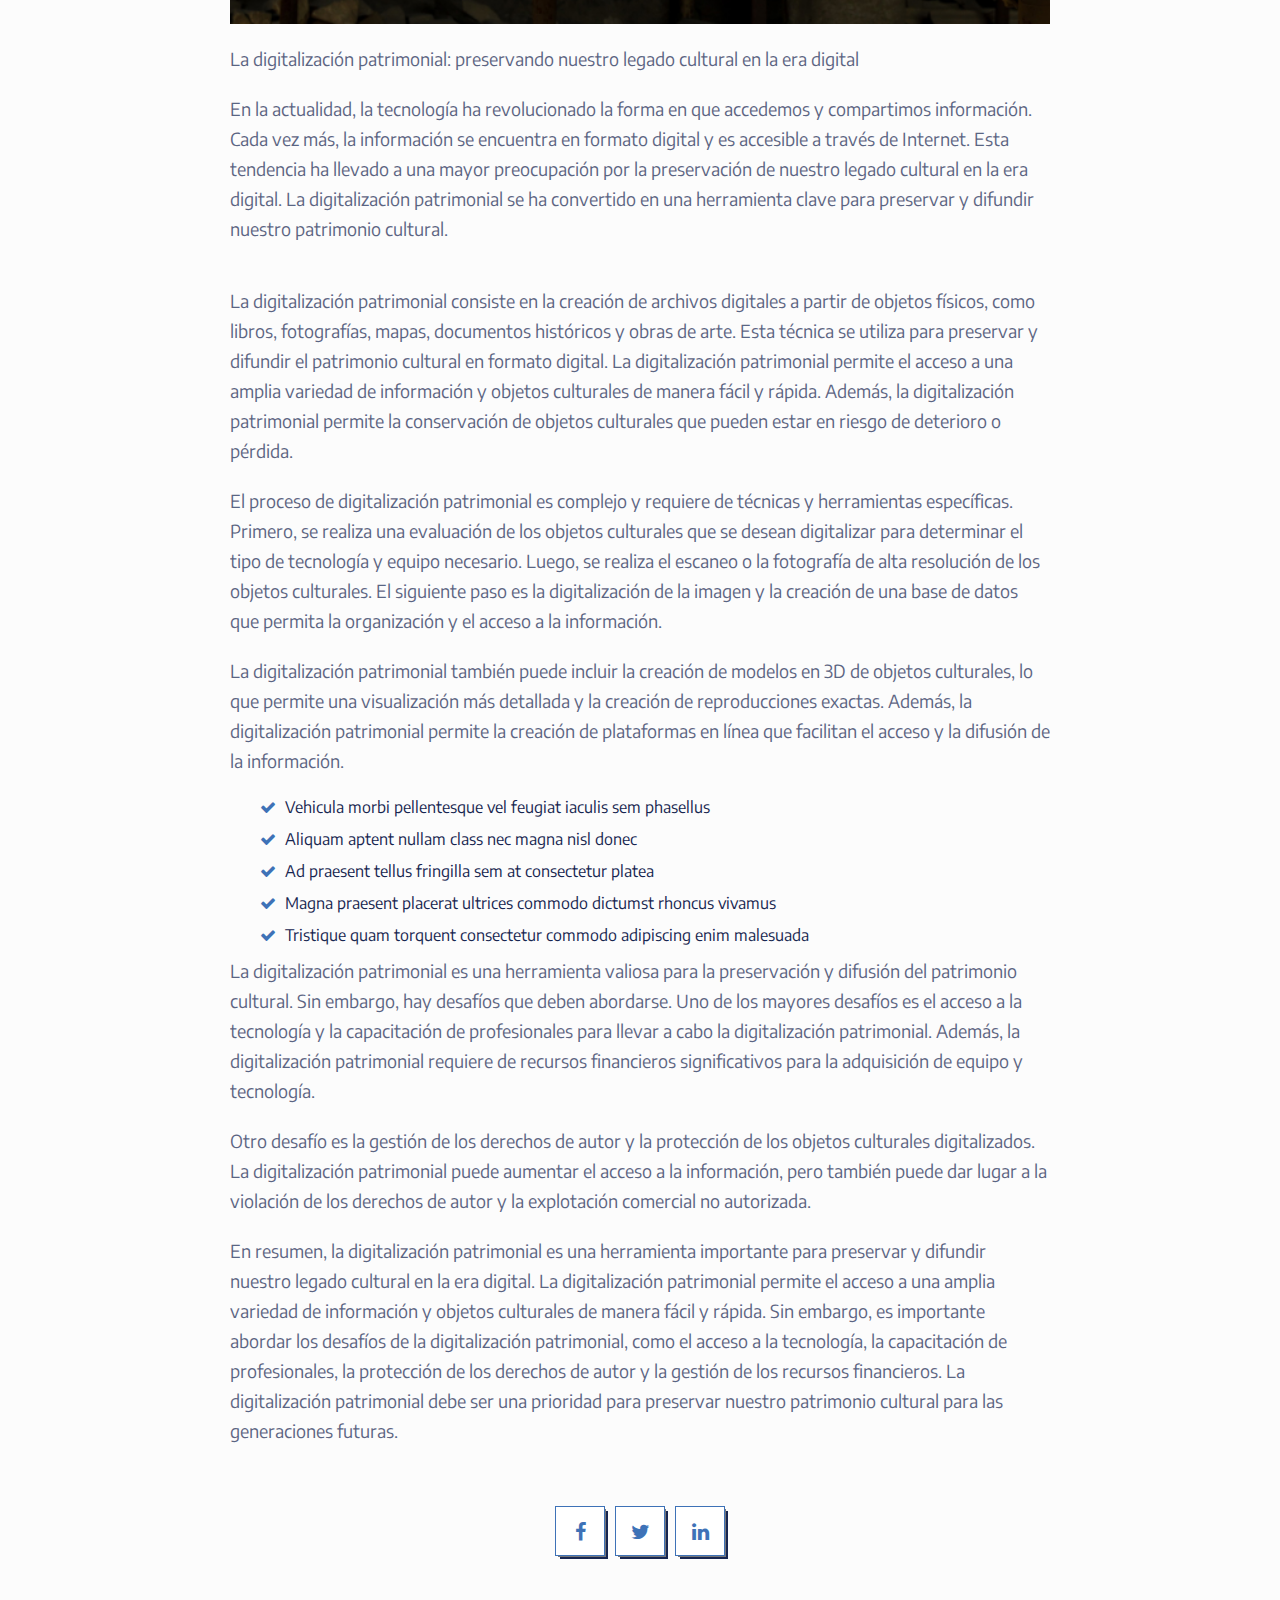
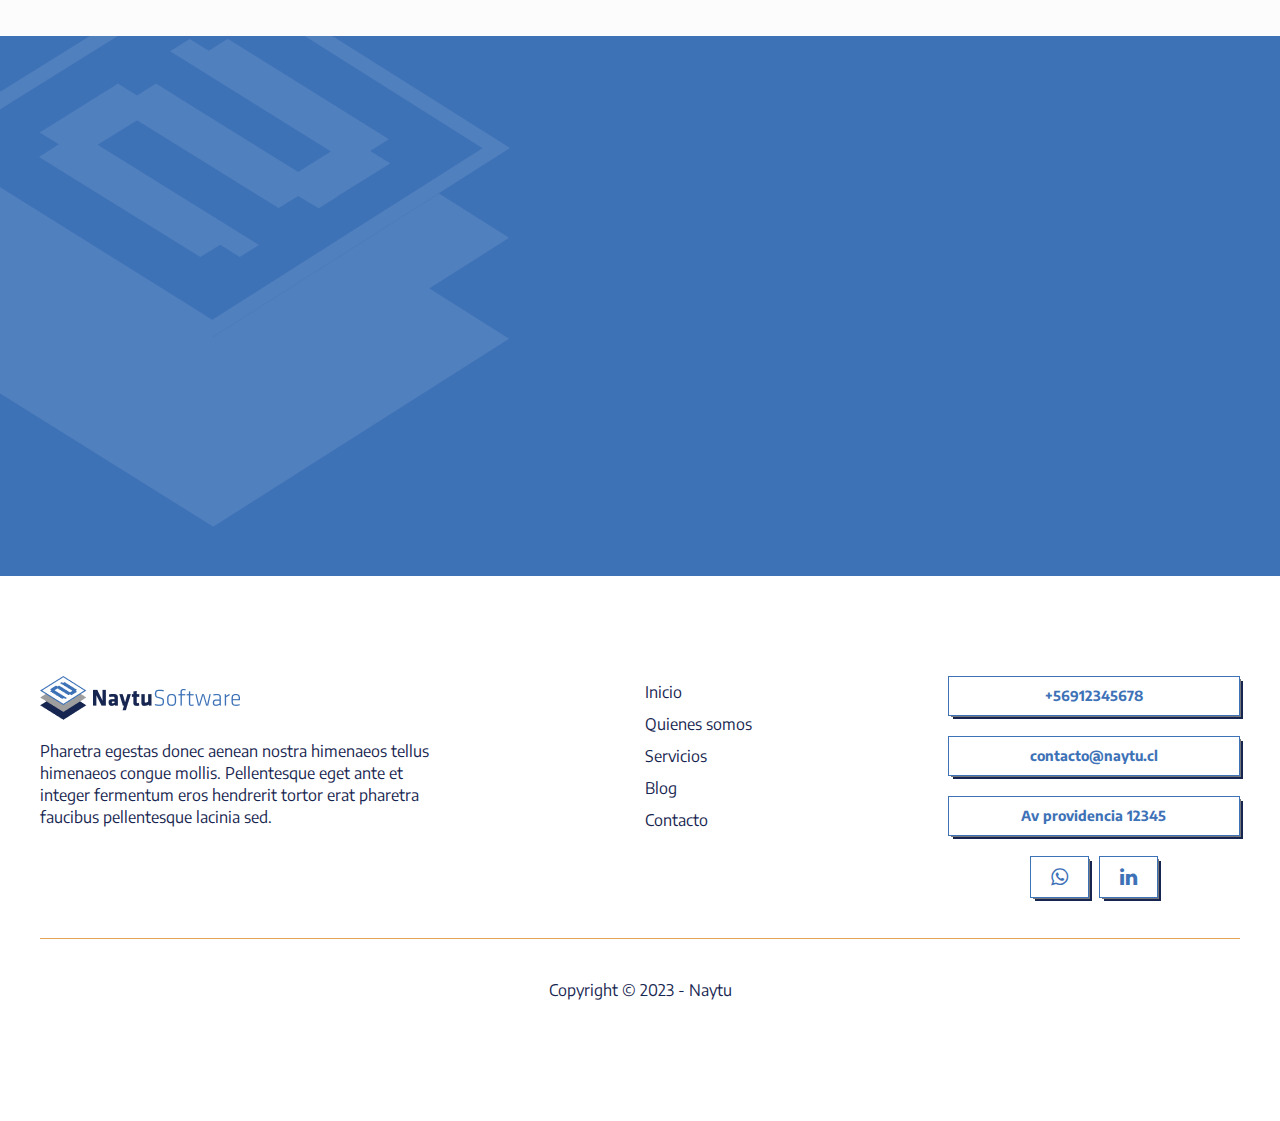
<file: single-blog.html>
<!DOCTYPE html>
<html lang="es">
  <head>
    <title>Naytu</title>
    <meta charset="UTF-8">
    <link href="img/favicon.png" rel="shortcut icon">
    <meta name="viewport" content="width=device-width, initial-scale=1, maximum-scale=1">
    <link href="css/main.css?v=57203" rel="stylesheet" type="text/css">
    <script src="js/main.js?v=57203" type="text/javascript"></script>
    <!-- Meta tags facebook-->
    <meta property="og:title" content="#">
    <meta property="og:description" content="#">
    <meta property="og:image" content="#">
    <!-- Meta tags twitter cards-->
    <meta name="twitter:card" content="summary_large_image">
    <meta name="twitter:title" content="#">
    <meta name="twitter:description" content="#">
    <meta name="twitter:image" content="#"><link rel="preconnect" href="https://fonts.googleapis.com">
    <link rel="preconnect" href="https://fonts.gstatic.com" crossorigin>
    <link href="https://fonts.googleapis.com/css2?family=Encode+Sans:wght@300;400;500;700&display=swap" rel="stylesheet">
  </head>
  <body>
    <header>
      <div class="header__primary">
        <div class="header__wrap">
          <div class="header__inner">
            <div class="header__logo"><a href="index.html"><img src="img/icons/logo-naytu.png"></a></div>
            <div class="header__nav">
              <div class="header__nav__bg"></div>
              <div class="header__nav__nav">
                <div class="header__nav__close">
                  <div></div>
                  <div></div>
                </div>
                <div class="header__nav__back">
                  <div></div>
                  <div></div>
                  <div></div>
                </div>
                <div class="header__menu">
                  <nav>
                    <ul>
                      <li><a href="index.html">Inicio</a></li>
                      <li><a href="aboutus.html">Quienes somos</a></li>
                      <li><a href="services.html">Servicios</a></li>
                      <li><a href="blog.html">Blog</a></li>
                    </ul>
                  </nav>
                </div>
              </div>
            </div>
            <div class="header__right">
              <div class="header__buttons"> 
                <div class="header__button"> <a href="contact.html" class="btn">Contacto</a></div>
                <div class="header__button"> <a href="#" class="btn btn--min"><span class="fa fa-whatsapp"></span></a></div>
                <div class="header__button"> <a href="#" class="btn btn--min"><span class="fa fa-linkedin"></span></a></div>
              </div>
              <div class="header__item header__item--ham">
                <div class="header__ham"><span></span><span></span><span></span></div>
              </div>
            </div>
            <div class="header__nav__mobile">
              <div class="header__nav__opacity"> </div>
              <div class="header__nav__nav"> 
                <div class="header__nav__nav__header"> 
                  <div class="header__nav__isotipo"> <img src="img/icons/logo-naytu.png"></div>
                  <div class="header__nav__close">
                    <div></div>
                    <div></div>
                  </div>
                  <div class="header__nav__back">
                    <div></div>
                    <div></div>
                    <div></div>
                  </div>
                </div>
                <div class="header__nav__nav__body">
                  <div class="header__nav__nav__menu"> 
                    <ul> 
                      <li><a href="index.html">Inicio</a></li>
                      <li><a href="aboutus.html">Quienes somos</a></li>
                      <li><a href="services.html">Servicios</a></li>
                      <li><a href="blog.html">Blog</a></li>
                    </ul>
                  </div>
                </div>
                <div class="header__nav__nav__footer"> 
                  <div class="header__nav__buttons"><a href="contact.html" class="btn">Contacto</a><a href="#" class="btn"><span class="fa fa-whatsapp"></span></a><a href="#" class="btn"><span class="fa fa-linkedin"></span></a></div>
                </div>
              </div>
            </div>
          </div>
        </div>
      </div>
    </header>
    <div id="sections">
      <section class="section--header">
        <div class="section__eff"><img src="img/icons/eff-isotipo.png"></div>
        <div class="section__wrap section__wrap--header">
          <div class="section__body">
            <div class="cols">
              <div class="section__flex">
                <div class="col-md-6 dscroll">
                  <div class="section__content">
                    <p class="section__date">19/11/2023</p>
                    <h1 class="section__title">Título blog</h1>
                    <p class="section__description">Semper ultricies auctor tortor rhoncus malesuada urna dictum euismod ut. Fringilla purus adipiscing mollis nulla curae lacinia a torquent hendrerit venenatis donec non magna aliquam.
                    </p>
                  </div>
                </div>
                <div class="col-md-6 dscroll">
                  <div class="section__bg">
                    <div class="bg"><img src="img/uploads/5.jpg"></div>
                  </div>
                </div>
              </div>
            </div>
          </div>
        </div>
      </section>
      <section class="section--singlenew section--light">
        <div class="section__wrap section__wrap--sm section--sm">
          <div class="section__box">
            <div class="section__body wp"><img src="img/uploads/3.jpg">
              <p>La digitalización patrimonial: preservando nuestro legado cultural en la era digital </p>
              <p>En la actualidad, la tecnología ha revolucionado la forma en que accedemos y compartimos información. Cada vez más, la información se encuentra en formato digital y es accesible a través de Internet. Esta tendencia ha llevado a una mayor preocupación por la preservación de nuestro legado cultural en la era digital. La digitalización patrimonial se ha convertido en una herramienta clave para preservar y difundir nuestro patrimonio cultural.</p><br>
              <p>La digitalización patrimonial consiste en la creación de archivos digitales a partir de objetos físicos, como libros, fotografías, mapas, documentos históricos y obras de arte. Esta técnica se utiliza para preservar y difundir el patrimonio cultural en formato digital. La digitalización patrimonial permite el acceso a una amplia variedad de información y objetos culturales de manera fácil y rápida. Además, la digitalización patrimonial permite la conservación de objetos culturales que pueden estar en riesgo de deterioro o pérdida.</p>
              <p>El proceso de digitalización patrimonial es complejo y requiere de técnicas y herramientas específicas. Primero, se realiza una evaluación de los objetos culturales que se desean digitalizar para determinar el tipo de tecnología y equipo necesario. Luego, se realiza el escaneo o la fotografía de alta resolución de los objetos culturales. El siguiente paso es la digitalización de la imagen y la creación de una base de datos que permita la organización y el acceso a la información.</p>
              <p>La digitalización patrimonial también puede incluir la creación de modelos en 3D de objetos culturales, lo que permite una visualización más detallada y la creación de reproducciones exactas. Además, la digitalización patrimonial permite la creación de plataformas en línea que facilitan el acceso y la difusión de la información.</p>
              <ul> 
                <li>Vehicula morbi pellentesque vel feugiat iaculis sem phasellus
                </li>
                <li>Aliquam aptent nullam class nec magna nisl donec
                </li>
                <li>Ad praesent tellus fringilla sem at consectetur platea
                </li>
                <li>Magna praesent placerat ultrices commodo dictumst rhoncus vivamus
                </li>
                <li>Tristique quam torquent consectetur commodo adipiscing enim malesuada
                </li>
              </ul>
              <p>La digitalización patrimonial es una herramienta valiosa para la preservación y difusión del patrimonio cultural. Sin embargo, hay desafíos que deben abordarse. Uno de los mayores desafíos es el acceso a la tecnología y la capacitación de profesionales para llevar a cabo la digitalización patrimonial. Además, la digitalización patrimonial requiere de recursos financieros significativos para la adquisición de equipo y tecnología.</p>
              <p>Otro desafío es la gestión de los derechos de autor y la protección de los objetos culturales digitalizados. La digitalización patrimonial puede aumentar el acceso a la información, pero también puede dar lugar a la violación de los derechos de autor y la explotación comercial no autorizada.</p>
              <p>En resumen, la digitalización patrimonial es una herramienta importante para preservar y difundir nuestro legado cultural en la era digital. La digitalización patrimonial permite el acceso a una amplia variedad de información y objetos culturales de manera fácil y rápida. Sin embargo, es importante abordar los desafíos de la digitalización patrimonial, como el acceso a la tecnología, la capacitación de profesionales, la protección de los derechos de autor y la gestión de los recursos financieros. La digitalización patrimonial debe ser una prioridad para preservar nuestro patrimonio cultural para las generaciones futuras.</p>
            </div>
            <div class="section__social">
              <div class="section__social__logo"><a href="#" class="share share-facebook"><span class="fa fa-facebook"></span></a></div>
              <div class="section__social__logo"><a href="#" class="share share-twitter"><span class="fa fa-twitter"></span></a></div>
              <div class="section__social__logo"><a href="#" class="share share-linkedin"><span class="fa fa-linkedin"></span></a></div>
              <div class="section__social__logo"><a href="#" class="share share-whatsapp"><span class="fa fa-whatsapp"></span></a></div>
            </div>
          </div>
        </div>
      </section>
    </div>
    <footer>
      <div class="footer__banner">
        <div class="footer__eff"><img src="img/icons/eff-isotipo-white.png"></div>
        <div class="footer__wrap footer__wrap"> 
          <div class="footer__body">
            <div class="cols">
              <div class="footer__flex">
                <div class="col-md-6 dscroll">
                  <div class="footer__content"> 
                    <h3 class="h2 footer__title">Contáctate con nosotros</h3>
                    <p>Magna et magna aenean tincidunt elementum aliquam potenti nunc placerat. Aptent interdum fames sollicitudin per fringilla cursus aliquet eget commodo neque ultricies conubia donec fames.
                    </p><a href="contact.html" class="btn">Contactar</a>
                  </div>
                </div>
                <div class="col-md-6 dscroll">
                  <div class="footer__image"> 
                    <div class="bg"> <img src="img/uploads/1.jpg"></div>
                  </div>
                </div>
              </div>
            </div>
          </div>
        </div>
      </div>
      <div class="footer__wrap">
        <div class="footer__body">
          <div class="cols"> 
            <div class="col-md-6">
              <div class="footer__info"> 
                <div class="footer__logo"><a href="index.html"><img src="img/icons/logo-naytu.png"></a></div>
                <p class="footer__description">Pharetra egestas donec aenean nostra himenaeos tellus himenaeos congue mollis. Pellentesque eget ante et integer fermentum eros hendrerit tortor erat pharetra faucibus pellentesque lacinia sed.
                </p>
              </div>
            </div>
            <div class="col-md-3">
              <div class="footer__nav"> 
                <ul> 
                  <li><a href="#">Inicio</a></li>
                  <li><a href="#">Quienes somos</a></li>
                  <li><a href="#">Servicios</a></li>
                  <li><a href="#">Blog</a></li>
                  <li><a href="#">Contacto</a></li>
                </ul>
              </div>
            </div>
            <div class="col-md-3">
              <div class="footer__actions"> 
                <div class="footer__action"> <a href="#" class="btn">+56912345678</a></div>
                <div class="footer__action"> <a href="#" class="btn">contacto@naytu.cl</a></div>
                <div class="footer__action"> <a href="#" class="btn">Av providencia 12345</a></div>
              </div>
              <div class="footer__socials"> 
                <div class="footer__social"> <a href="#" class="btn btn--min"><span class="fa fa-whatsapp"></span></a></div>
                <div class="footer__social"> <a href="#" class="btn btn--min"><span class="fa fa-linkedin"></span></a></div>
              </div>
            </div>
          </div>
        </div>
        <div class="footer__footer"> 
          <div class="footer__copyright">
            <p>Copyright © 2023 - Naytu</p>
          </div>
        </div>
      </div>
    </footer>
  </body>
</html>
</file>
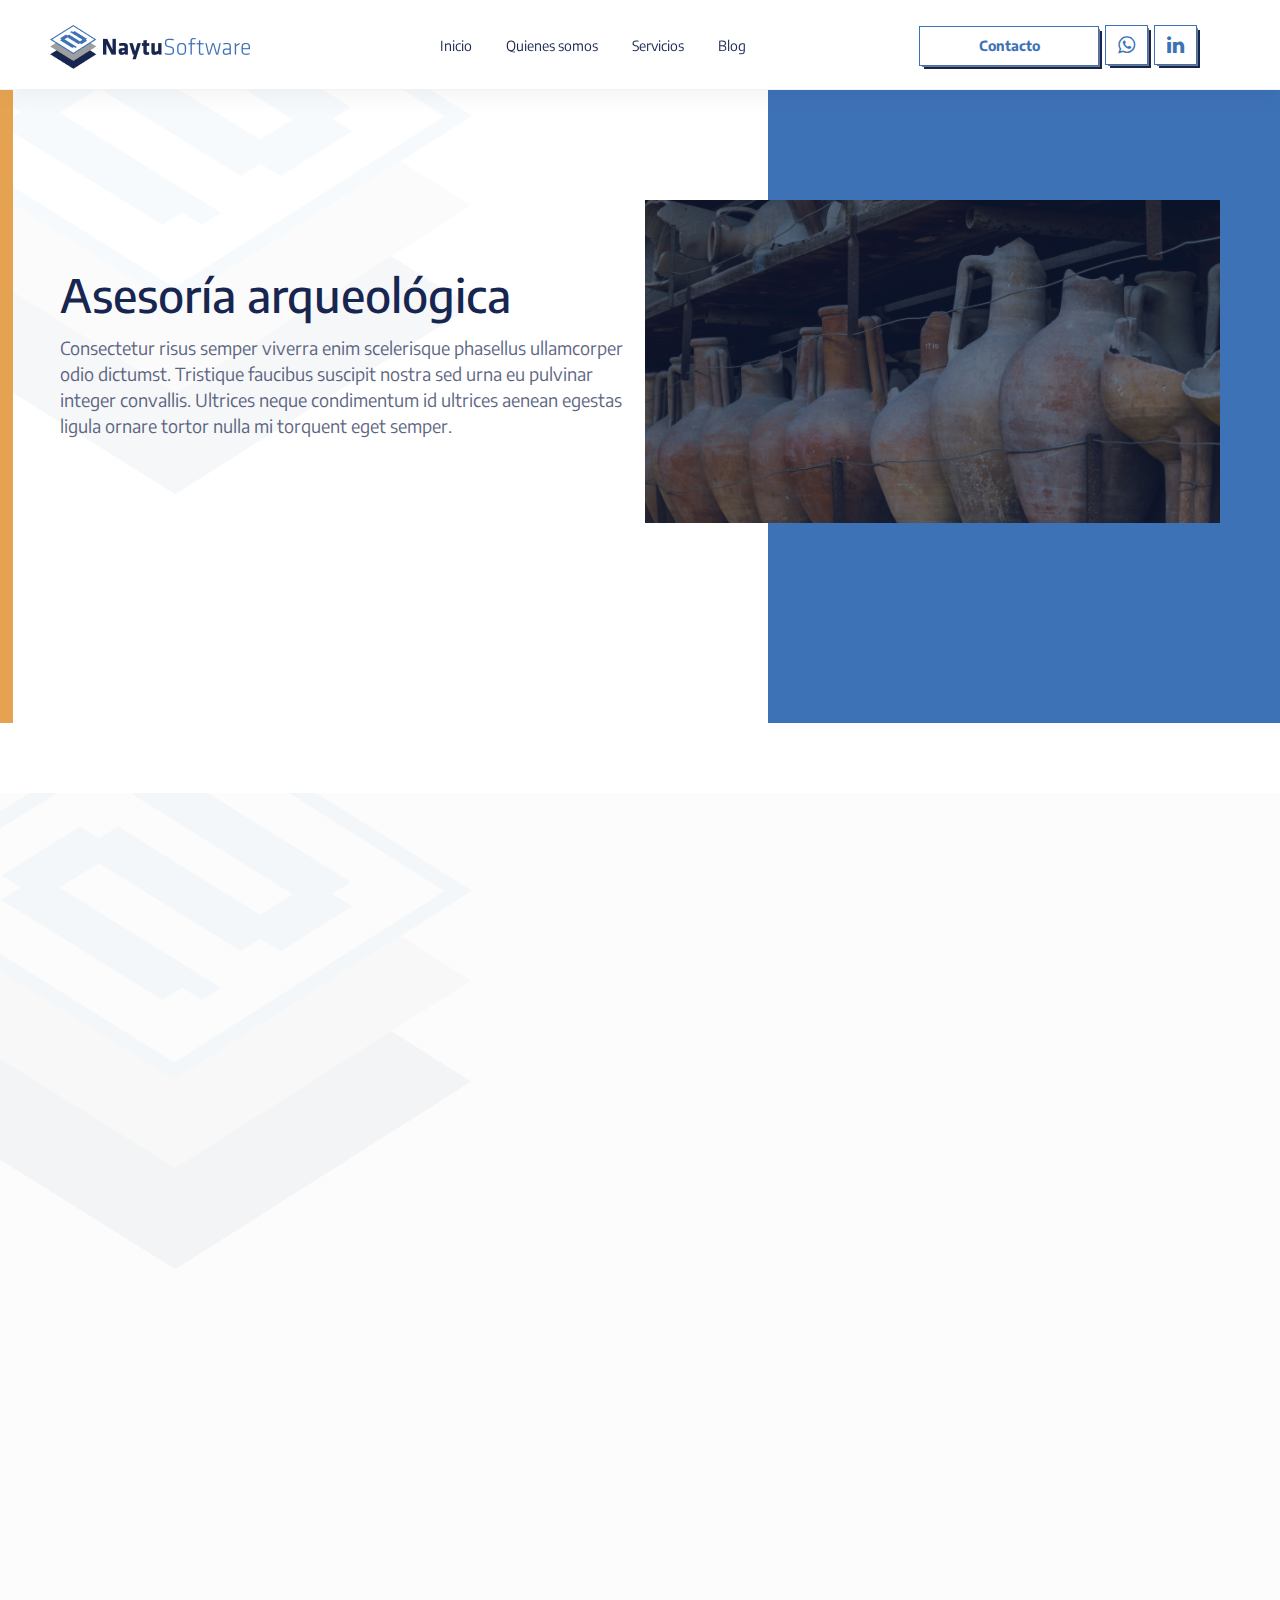
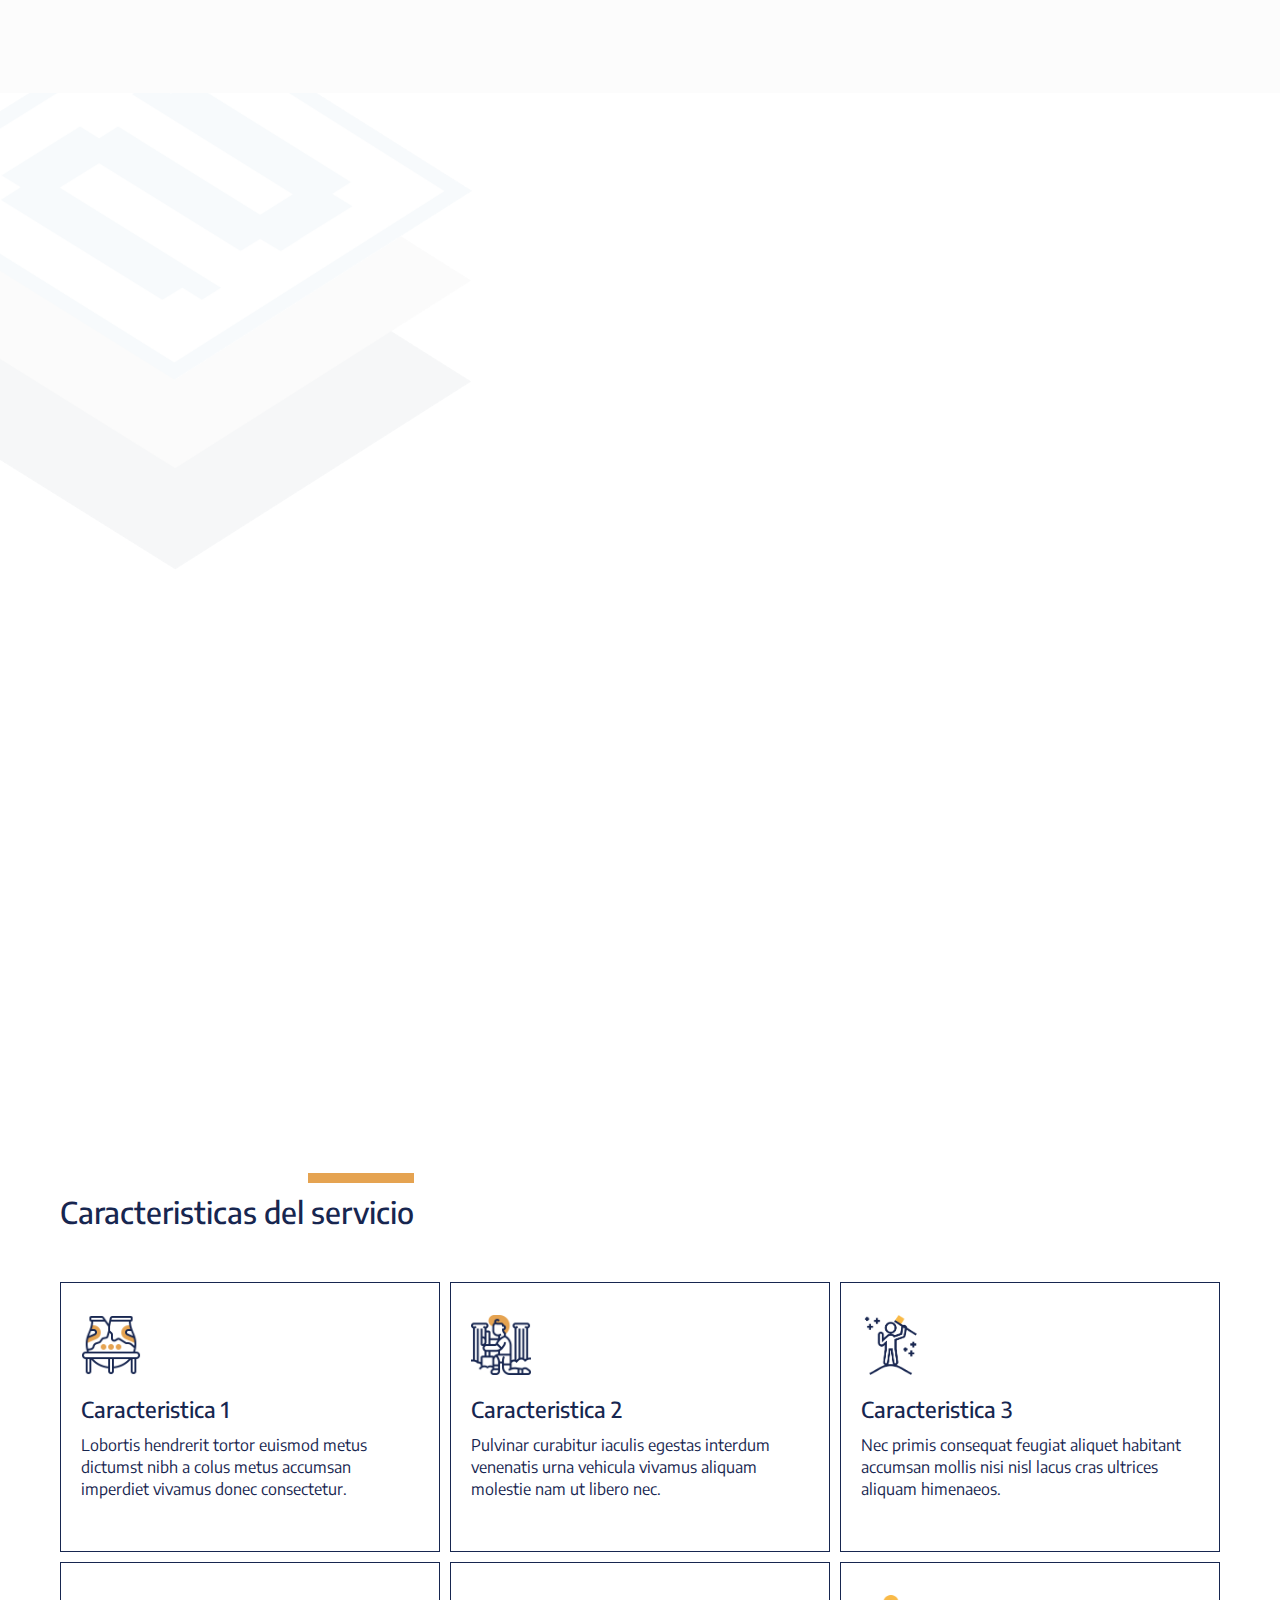
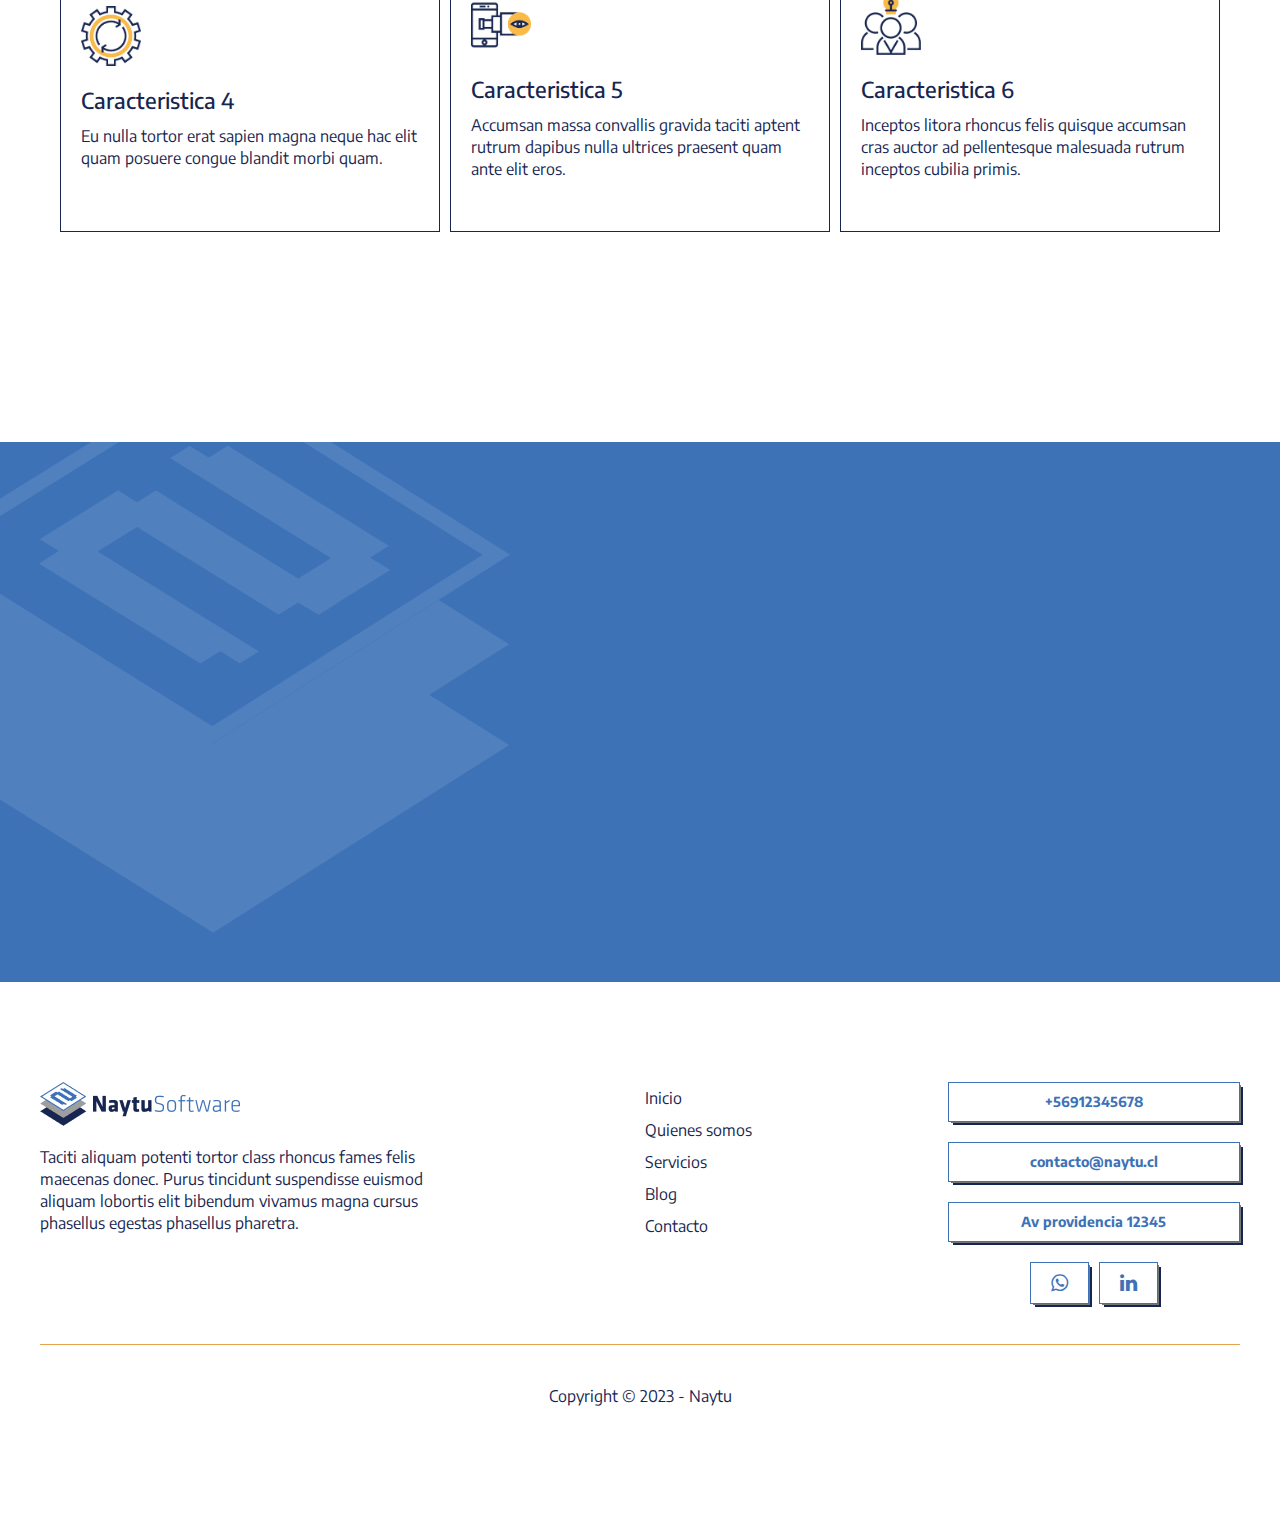
<file: single-service.html>
<!DOCTYPE html>
<html lang="es">
  <head>
    <title>Naytu</title>
    <meta charset="UTF-8">
    <link href="img/favicon.png" rel="shortcut icon">
    <meta name="viewport" content="width=device-width, initial-scale=1, maximum-scale=1">
    <link href="css/main.css?v=77667" rel="stylesheet" type="text/css">
    <script src="js/main.js?v=77667" type="text/javascript"></script>
    <!-- Meta tags facebook-->
    <meta property="og:title" content="#">
    <meta property="og:description" content="#">
    <meta property="og:image" content="#">
    <!-- Meta tags twitter cards-->
    <meta name="twitter:card" content="summary_large_image">
    <meta name="twitter:title" content="#">
    <meta name="twitter:description" content="#">
    <meta name="twitter:image" content="#"><link rel="preconnect" href="https://fonts.googleapis.com">
    <link rel="preconnect" href="https://fonts.gstatic.com" crossorigin>
    <link href="https://fonts.googleapis.com/css2?family=Encode+Sans:wght@300;400;500;700&display=swap" rel="stylesheet">
  </head>
  <body>
    <header>
      <div class="header__primary">
        <div class="header__wrap">
          <div class="header__inner">
            <div class="header__logo"><a href="index.html"><img src="img/icons/logo-naytu.png"></a></div>
            <div class="header__nav">
              <div class="header__nav__bg"></div>
              <div class="header__nav__nav">
                <div class="header__nav__close">
                  <div></div>
                  <div></div>
                </div>
                <div class="header__nav__back">
                  <div></div>
                  <div></div>
                  <div></div>
                </div>
                <div class="header__menu">
                  <nav>
                    <ul>
                      <li><a href="index.html">Inicio</a></li>
                      <li><a href="aboutus.html">Quienes somos</a></li>
                      <li><a href="services.html">Servicios</a></li>
                      <li><a href="blog.html">Blog</a></li>
                    </ul>
                  </nav>
                </div>
              </div>
            </div>
            <div class="header__right">
              <div class="header__buttons"> 
                <div class="header__button"> <a href="contact.html" class="btn">Contacto</a></div>
                <div class="header__button"> <a href="#" class="btn btn--min"><span class="fa fa-whatsapp"></span></a></div>
                <div class="header__button"> <a href="#" class="btn btn--min"><span class="fa fa-linkedin"></span></a></div>
              </div>
              <div class="header__item header__item--ham">
                <div class="header__ham"><span></span><span></span><span></span></div>
              </div>
            </div>
            <div class="header__nav__mobile">
              <div class="header__nav__opacity"> </div>
              <div class="header__nav__nav"> 
                <div class="header__nav__nav__header"> 
                  <div class="header__nav__isotipo"> <img src="img/icons/logo-naytu.png"></div>
                  <div class="header__nav__close">
                    <div></div>
                    <div></div>
                  </div>
                  <div class="header__nav__back">
                    <div></div>
                    <div></div>
                    <div></div>
                  </div>
                </div>
                <div class="header__nav__nav__body">
                  <div class="header__nav__nav__menu"> 
                    <ul> 
                      <li><a href="index.html">Inicio</a></li>
                      <li><a href="aboutus.html">Quienes somos</a></li>
                      <li><a href="services.html">Servicios</a></li>
                      <li><a href="blog.html">Blog</a></li>
                    </ul>
                  </div>
                </div>
                <div class="header__nav__nav__footer"> 
                  <div class="header__nav__buttons"><a href="contact.html" class="btn">Contacto</a><a href="#" class="btn"><span class="fa fa-whatsapp"></span></a><a href="#" class="btn"><span class="fa fa-linkedin"></span></a></div>
                </div>
              </div>
            </div>
          </div>
        </div>
      </div>
    </header>
    <div id="sections">
      <section class="section--header section--scrolling">
        <div class="section__eff"><img src="img/icons/eff-isotipo.png"></div>
        <div class="section__wrap section__wrap--header">
          <div class="section__body">
            <div class="cols">
              <div class="section__flex">
                <div class="col-md-6 dscroll">
                  <div class="section__content"> 
                    <h1 class="section__title">Asesoría arqueológica</h1>
                    <p class="section__description">Consectetur risus semper viverra enim scelerisque phasellus ullamcorper odio dictumst. Tristique faucibus suscipit nostra sed urna eu pulvinar integer convallis. Ultrices neque condimentum id ultrices aenean egestas ligula ornare tortor nulla mi torquent eget semper.
                    </p>
                  </div>
                </div>
                <div class="col-md-6 dscroll">
                  <div class="section__bg">
                    <div class="bg"><img src="img/uploads/3.jpg"></div>
                  </div>
                </div>
              </div>
            </div>
          </div>
        </div>
      </section>
      <section class="section--media section--scrolling section--light"> 
        <div class="section__eff"><img src="img/icons/eff-isotipo.png"></div>
        <div class="section__body"> 
          <div class="cols">
            <div class="section__flex">
              <div class="col-md-6 col-md-push-6 dscroll">
                <div class="section__bg"> 
                  <div class="bg"> <img src="img/uploads/5.jpg"></div>
                </div>
              </div>
              <div class="col-md-6 col-md-pull-6 dscroll">
                <div class="section__content"> 
                  <h3 class="h2 section__title">Descripción del servicio</h3>
                  <p class="section__description">Bibendum dapibus urna congue inceptos feugiat nostra sapien libero tortor. Ad pellentesque metus eu quisque sagittis fermentum dictumst dapibus dictumst scelerisque non mattis primis sollicitudin.
                  </p>
                  <p class="section__description">Laoreet diam justo urna rutrum fermentum nisi erat integer inceptos. Nisl bibendum egestas etiam non proin risus aliquam nullam et. Nostra sociosqu class eu auctor pulvinar sem himenaeos mauris dui quisque gravida ad quam urna ligula porttitor morbi gravida vehicula.
                  </p>
                </div>
              </div>
            </div>
          </div>
        </div>
      </section>
      <section class="section--media section--scrolling">
        <div class="section__eff"><img src="img/icons/eff-isotipo.png"></div>
        <div class="section__body"> 
          <div class="cols">
            <div class="section__flex">
              <div class="col-md-6 dscroll">
                <div class="section__bg"> 
                  <div class="bg"> <img src="img/uploads/6.jpg"></div>
                </div>
              </div>
              <div class="col-md-6 dscroll">
                <div class="section__content"> 
                  <h3 class="h2 section__title">Descripción del servicio 2</h3>
                  <p class="section__description">Eleifend nulla turpis purus netus pulvinar sed viverra tempor quisque. Maecenas fames semper vehicula lacinia duis vivamus aliquam est mattis malesuada magna malesuada molestie ac.
                  </p>
                  <p class="section__description">Eget congue litora curabitur proin et elementum eleifend cras lectus. Egestas adipiscing nulla imperdiet diam hendrerit rhoncus est aliquam nunc. Auctor pretium tortor enim curabitur tortor lectus rhoncus conubia mi aptent consectetur elit himenaeos rutrum convallis etiam facilisis quis fringilla.
                  </p>
                </div>
              </div>
            </div>
          </div>
        </div>
      </section>
      <section class="section--details section--scrolling"> 
        <div class="section__wrap"> 
          <div class="section__box"> 
            <div class="section__header"> 
              <div class="section__header__content"> 
                <h3 class="section__title">Caracteristicas del servicio</h3>
              </div>
            </div>
            <div class="section__body"> 
              <div class="cols"> 
                <div class="col-md-4"> 
                  <article class="article--detail"> 
                    <div class="article__header"> 
                      <div class="article__icon"> <img src="img/icons/1.png"></div>
                      <h4 class="article__title">Caracteristica 1</h4>
                    </div>
                    <div class="article__body"> 
                      <p>Lobortis hendrerit tortor euismod metus dictumst nibh a colus metus accumsan imperdiet vivamus donec consectetur.
                      </p>
                    </div>
                  </article>
                </div>
                <div class="col-md-4"> 
                  <article class="article--detail"> 
                    <div class="article__header"> 
                      <div class="article__icon"> <img src="img/icons/2.png"></div>
                      <h4 class="article__title">Caracteristica 2</h4>
                    </div>
                    <div class="article__body"> 
                      <p>Pulvinar curabitur iaculis egestas interdum venenatis urna vehicula vivamus aliquam molestie nam ut libero nec.
                      </p>
                    </div>
                  </article>
                </div>
                <div class="col-md-4"> 
                  <article class="article--detail"> 
                    <div class="article__header"> 
                      <div class="article__icon"> <img src="img/icons/3.png"></div>
                      <h4 class="article__title">Caracteristica 3</h4>
                    </div>
                    <div class="article__body"> 
                      <p>Nec primis consequat feugiat aliquet habitant accumsan mollis nisi nisl lacus cras ultrices aliquam himenaeos.
                      </p>
                    </div>
                  </article>
                </div>
                <div class="col-md-4"> 
                  <article class="article--detail"> 
                    <div class="article__header"> 
                      <div class="article__icon"> <img src="img/icons/4.png"></div>
                      <h4 class="article__title">Caracteristica 4</h4>
                    </div>
                    <div class="article__body"> 
                      <p>Eu nulla tortor erat sapien magna neque hac elit quam posuere congue blandit morbi quam.
                      </p>
                    </div>
                  </article>
                </div>
                <div class="col-md-4"> 
                  <article class="article--detail"> 
                    <div class="article__header"> 
                      <div class="article__icon"> <img src="img/icons/5.png"></div>
                      <h4 class="article__title">Caracteristica 5</h4>
                    </div>
                    <div class="article__body"> 
                      <p>Accumsan massa convallis gravida taciti aptent rutrum dapibus nulla ultrices praesent quam ante elit eros.
                      </p>
                    </div>
                  </article>
                </div>
                <div class="col-md-4"> 
                  <article class="article--detail"> 
                    <div class="article__header"> 
                      <div class="article__icon"> <img src="img/icons/6.png"></div>
                      <h4 class="article__title">Caracteristica 6</h4>
                    </div>
                    <div class="article__body"> 
                      <p>Inceptos litora rhoncus felis quisque accumsan cras auctor ad pellentesque malesuada rutrum inceptos cubilia primis.
                      </p>
                    </div>
                  </article>
                </div>
              </div>
            </div>
          </div>
        </div>
      </section>
    </div>
    <footer>
      <div class="footer__banner">
        <div class="footer__eff"><img src="img/icons/eff-isotipo-white.png"></div>
        <div class="footer__wrap footer__wrap"> 
          <div class="footer__body">
            <div class="cols">
              <div class="footer__flex">
                <div class="col-md-6 dscroll">
                  <div class="footer__content"> 
                    <h3 class="h2 footer__title">Contáctate con nosotros</h3>
                    <p>Phasellus aliquam sociosqu vulputate fusce proin etiam gravida auctor consequat. Cras tincidunt convallis interdum etiam potenti nisi scelerisque curabitur nullam mauris a ut cubilia enim.
                    </p><a href="contact.html" class="btn">Contactar</a>
                  </div>
                </div>
                <div class="col-md-6 dscroll">
                  <div class="footer__image"> 
                    <div class="bg"> <img src="img/uploads/1.jpg"></div>
                  </div>
                </div>
              </div>
            </div>
          </div>
        </div>
      </div>
      <div class="footer__wrap">
        <div class="footer__body">
          <div class="cols"> 
            <div class="col-md-6">
              <div class="footer__info"> 
                <div class="footer__logo"><a href="index.html"><img src="img/icons/logo-naytu.png"></a></div>
                <p class="footer__description">Taciti aliquam potenti tortor class rhoncus fames felis maecenas donec. Purus tincidunt suspendisse euismod aliquam lobortis elit bibendum vivamus magna cursus phasellus egestas phasellus pharetra.
                </p>
              </div>
            </div>
            <div class="col-md-3">
              <div class="footer__nav"> 
                <ul> 
                  <li><a href="#">Inicio</a></li>
                  <li><a href="#">Quienes somos</a></li>
                  <li><a href="#">Servicios</a></li>
                  <li><a href="#">Blog</a></li>
                  <li><a href="#">Contacto</a></li>
                </ul>
              </div>
            </div>
            <div class="col-md-3">
              <div class="footer__actions"> 
                <div class="footer__action"> <a href="#" class="btn">+56912345678</a></div>
                <div class="footer__action"> <a href="#" class="btn">contacto@naytu.cl</a></div>
                <div class="footer__action"> <a href="#" class="btn">Av providencia 12345</a></div>
              </div>
              <div class="footer__socials"> 
                <div class="footer__social"> <a href="#" class="btn btn--min"><span class="fa fa-whatsapp"></span></a></div>
                <div class="footer__social"> <a href="#" class="btn btn--min"><span class="fa fa-linkedin"></span></a></div>
              </div>
            </div>
          </div>
        </div>
        <div class="footer__footer"> 
          <div class="footer__copyright">
            <p>Copyright © 2023 - Naytu</p>
          </div>
        </div>
      </div>
    </footer>
  </body>
</html>
</file>
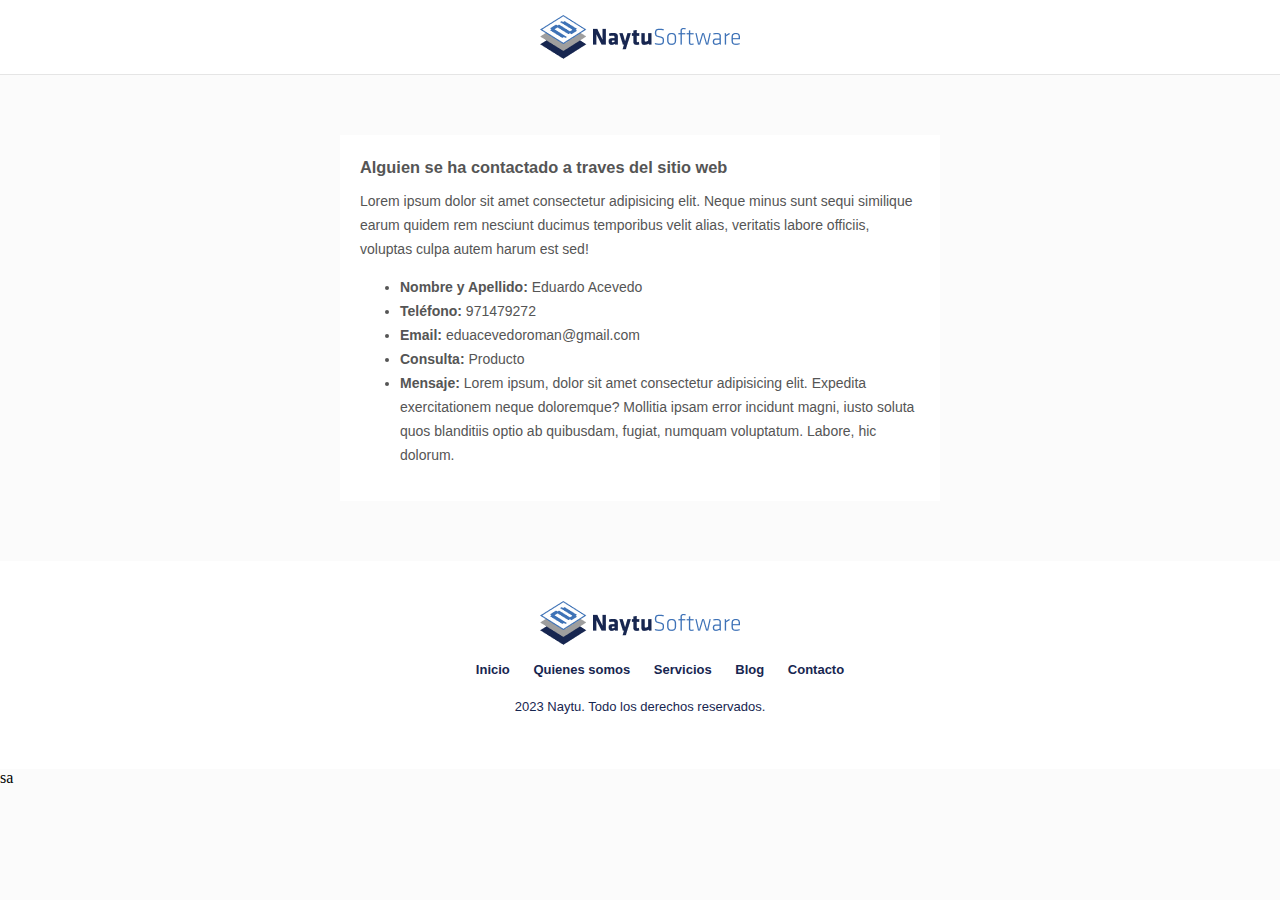
<file: template-email.html>
<!DOCTYPE html>
<html>
  <head>
    <meta charset="UTF-8">
    <meta name="viewport" content="width=device-width, initial-scale=1, maximum-scale=1">
    <style>
      body {      
        margin:0;
        padding:0;
        background-color: #FBFBFB;
      }
      
      #container {
        font-family:helvetica,arial,sans-serif;
        font-size:14px;
        color:#555;
        line-height:24px;
      }
      
      header {
        background-color: white;
        border-bottom: 1px solid rgba(0,0,0,.1);
        padding: 15px 20px;
        text-align: center;
      }
      
      #body {
        padding: 20px 15px;
        max-width: 600px;
        margin: 0 auto;
        padding: 60px 0px;
      }
      
      h1, h2 {
        font-weight: normal;
        color:#322d2b;
      }
      
      h1, h2, h3, h4, p {
        margin: 0px;
        margin-bottom: 10px;
      }
      a{
        text-decoration: none;
      }
      
      article{
        display: block;
        padding: 20px;
        text-align: left;
        background-color: white;
      }
      ul li{
          font-weight: bold;
      }
      ul li span{
          font-weight: initial;
      }
      
      footer {
        background-color: white;
        padding: 40px 20px;
        color: #172650;
        text-align: center;
        font-size: 13px;
      }

      footer ul{
        list-style: none;
      }

      footer ul li{
        display: inline-block;
        
      }
      footer ul li a{
        color: #172650;
        padding: 5px 10px;
      }

      footer .footer__logo{
        display: block;
        text-align: center;
      }

      
    </style>
  </head>
  <body>
    <div id="container">
      <header><a href="#"><img src="img/icons/logo-naytu.png" style="width:200px;vertical-align:middle;"></a></header>
      <div id="body">
        <article>
            <h3>Alguien se ha contactado a traves del sitio web</h3>
            <p>Lorem ipsum dolor sit amet consectetur adipisicing elit. Neque minus sunt sequi similique earum quidem rem nesciunt ducimus temporibus velit alias, veritatis labore officiis, voluptas culpa autem harum est sed!</p>
            <ul>
                <li>Nombre y Apellido: <span>Eduardo Acevedo</span></li>
                <li>Teléfono: <span>971479272</span></li>
                <li>Email: <span>eduacevedoroman@gmail.com</span></li>
                <li>Consulta: <span>Producto</span></li>
                <li>Mensaje: <span>Lorem ipsum, dolor sit amet consectetur adipisicing elit. Expedita exercitationem neque doloremque? Mollitia ipsam error incidunt magni, iusto soluta quos blanditiis optio ab quibusdam, fugiat, numquam voluptatum. Labore, hic dolorum.</span></li>
            </ul>

        </article>
      </div>
       <footer>
        <div><a href="#"><img src="img/icons/logo-naytu.png" style="width:200px;vertical-align:middle;"></a></div>
        
        <ul>
            <li>
                <a href="#">Inicio</a>
                <a href="#">Quienes somos</a>
                <a href="#">Servicios</a>
                <a href="#">Blog</a>
                <a href="#">Contacto</a>
            </li>
        </ul>
        <p>2023 Naytu. Todo los derechos reservados.</p>

      </footer>
    </div>
  </body>
</html>sa
</file>
<file: css/main.css>
.clearfix:before,
.clearfix:after {
  content: " ";
  display: table;
}
.clearfix:after {
  clear: both;
}
.pull-right {
  float: right !important;
}
.pull-left {
  float: left !important;
}
.hide {
  display: none !important;
}
.show {
  display: block !important;
}
.invisible {
  visibility: hidden;
}
.hidden {
  display: none !important;
}
.affix {
  position: fixed;
}
* {
  margin: 0;
  padding: 0;
  border: 0;
  outline: 0;
  -moz-box-sizing: border-box;
       box-sizing: border-box;
}
html {
  min-height: 100%;
  position: relative;
}
body {
  -webkit-font-smoothing: antialiased;
  background: #fff;
  margin: 0;
}
body,
button,
input,
textarea,
select {
  font-family: 'Encode Sans', sans-serif;
  font-size: 16px;
  line-height: 22px;
  color: #172650;
}
a,
button,
input,
textarea,
select {
  transition: 0.2s ease;
}
a {
  color: #3e72b7;
  text-decoration: none;
}
a.a-classic {
  text-decoration: underline;
}
a:hover {
  cursor: pointer;
}
button:hover,
select:hover,
label:hover,
input[type='checkbox']:hover,
input[type='radio']:hover {
  cursor: pointer;
}
h1,
h2,
h3,
h4,
h5,
.h1,
.h2,
.h3,
.h4,
.h5 {
  margin-bottom: 10px;
  font-family: 'Encode Sans', sans-serif;
  font-weight: 500;
}
p {
  margin-bottom: 20px;
}
h1,
.h1 {
  font-size: 38px;
  line-height: 50px;
}
@media (min-width: 960px) {
  h1,
  .h1 {
    font-size: 46px;
    line-height: 60px;
  }
}
h2,
.h2 {
  font-size: 30px;
  line-height: 39px;
}
@media (min-width: 720px) {
  h2,
  .h2 {
    font-size: 38px;
    line-height: 50px;
  }
}
h3,
.h3 {
  font-size: 22px;
  line-height: 29px;
}
@media (min-width: 480px) {
  h3,
  .h3 {
    font-size: 30px;
    line-height: 39px;
  }
}
h4,
.h4 {
  font-size: 18px;
  line-height: 29px;
}
@media (min-width: 480px) {
  h4,
  .h4 {
    font-size: 22px;
    line-height: 29px;
  }
}
h5,
.h5 {
  font-size: 14px;
  line-height: 19px;
}
ul,
ol {
  list-style-type: none;
}
img {
  display: block;
  width: auto;
  height: auto;
  max-width: 100%;
  margin: 0 auto;
}
svg {
  display: block;
  max-width: 100%;
}
.col-xs-1,
.col-sm-1,
.col-md-1,
.col-lg-1,
.col-xs-2,
.col-sm-2,
.col-md-2,
.col-lg-2,
.col-xs-3,
.col-sm-3,
.col-md-3,
.col-lg-3,
.col-xs-4,
.col-sm-4,
.col-md-4,
.col-lg-4,
.col-xs-5,
.col-sm-5,
.col-md-5,
.col-lg-5,
.col-xs-6,
.col-sm-6,
.col-md-6,
.col-lg-6,
.col-xs-7,
.col-sm-7,
.col-md-7,
.col-lg-7,
.col-xs-8,
.col-sm-8,
.col-md-8,
.col-lg-8,
.col-xs-9,
.col-sm-9,
.col-md-9,
.col-lg-9,
.col-xs-10,
.col-sm-10,
.col-md-10,
.col-lg-10,
.col-xs-11,
.col-sm-11,
.col-md-11,
.col-lg-11,
.col-xs-12,
.col-sm-12,
.col-md-12,
.col-lg-12 {
  position: relative;
  min-height: 1px;
  padding-left: 5px;
  padding-right: 5px;
}
.row {
  margin-left: -5px;
  margin-right: -5px;
}
.row:before,
.row:after {
  content: " ";
  display: table;
}
.row:after {
  clear: both;
}
.cols {
  margin-left: -5px;
  margin-right: -5px;
}
.cols:before,
.cols:after {
  content: " ";
  display: table;
}
.cols:after {
  clear: both;
}
.cols>div {
  margin-bottom: 10px;
  -moz-box-sizing: border-box;
       box-sizing: border-box;
}
.cols:last-child {
  margin-bottom: -10px;
}
.cols.cols-gutter-0 {
  margin-left: 0;
  margin-right: 0;
}
.cols.cols-gutter-0:before,
.cols.cols-gutter-0:after {
  content: " ";
  display: table;
}
.cols.cols-gutter-0:after {
  clear: both;
}
.cols.cols-gutter-0>div {
  padding-left: 0;
  padding-right: 0;
  margin-bottom: 0;
}
.cols.cols-gutter-0:last-child {
  margin-bottom: 0;
}
.cols.cols-gutter-1 {
  margin-left: 0;
  margin-right: 0;
}
.cols.cols-gutter-1:before,
.cols.cols-gutter-1:after {
  content: " ";
  display: table;
}
.cols.cols-gutter-1:after {
  clear: both;
}
.cols.cols-gutter-1>div {
  padding-left: 0px;
  padding-right: 0px;
  margin-bottom: 5px;
}
.cols.cols-gutter-1>div:last-child {
  margin-bottom: 0px;
}
@media (min-width: 960px) {
  .cols.cols-gutter-1>div {
    padding-left: 5px;
    padding-right: 5px;
    margin-bottom: 5px;
  }
  .cols.cols-gutter-1>div:last-child {
    margin-bottom: 5px;
  }
}
.cols.cols-gutter-buttons {
  margin-left: 0;
  margin-right: 0;
}
.cols.cols-gutter-buttons:before,
.cols.cols-gutter-buttons:after {
  content: " ";
  display: table;
}
.cols.cols-gutter-buttons:after {
  clear: both;
}
.cols.cols-gutter-buttons>div {
  padding-left: 0px;
  padding-right: 4px;
  margin-bottom: 10px;
}
.cols.cols-gutter-buttons>div:last-child {
  padding-right: 0px;
}
@media (min-width: 960px) {
  .cols.cols-gutter-2 {
    margin-left: -10px;
    margin-right: -10px;
  }
  .cols.cols-gutter-2:before,
  .cols.cols-gutter-2:after {
    content: " ";
    display: table;
  }
  .cols.cols-gutter-2:after {
    clear: both;
  }
  .cols.cols-gutter-2>div {
    padding-left: 10px;
    padding-right: 10px;
    margin-bottom: 20px;
  }
  .cols.cols-gutter-2:last-child {
    margin-bottom: -20px;
  }
}
.cols.cols-scroll {
  overflow: auto;
  -webkit-overflow-scrolling: touch;
  white-space: nowrap;
  margin: 0 -20px -20px;
  padding: 0 20px 20px;
}
@media (min-width: 960px) {
  .cols.cols-scroll {
    margin-right: -40px;
  }
}
.cols.cols-scroll>div {
  display: inline-block;
  vertical-align: top;
  width: 320px;
  white-space: normal;
  margin: 0;
  padding: 0 10px 0 0;
}
.cols.cols-scroll>div:last-child {
  margin-right: 15px;
}
@media (max-width: 960px) {
  .cols.cols-gutter-min {
    margin-left: 0;
    margin-right: 0;
  }
  .cols.cols-gutter-min:before,
  .cols.cols-gutter-min:after {
    content: " ";
    display: table;
  }
  .cols.cols-gutter-min:after {
    clear: both;
  }
  .cols.cols-gutter-min>div {
    padding-left: 5px;
    padding-right: 5px;
    margin-bottom: 10px;
  }
  .cols.cols-gutter-min:last-child {
    margin-bottom: 10px;
  }
}
@media (max-width: 1200px) {
  .cols.cols-scroll-limit {
    overflow: auto;
    -webkit-overflow-scrolling: touch;
    white-space: nowrap;
    margin: 0 -20px -20px;
    padding: 0 20px 20px;
  }
  .cols.cols-scroll-limit>div {
    display: inline-block;
    vertical-align: top;
    width: 300px;
    white-space: normal;
    margin: 0;
    padding: 0 10px 0 0;
  }
  .cols.cols-scroll-limit>div:last-child {
    margin-right: 15px;
  }
  .cols.cols-gutter-min {
    margin-left: 0;
    margin-right: 0;
  }
  .cols.cols-gutter-min:before,
  .cols.cols-gutter-min:after {
    content: " ";
    display: table;
  }
  .cols.cols-gutter-min:after {
    clear: both;
  }
  .cols.cols-gutter-min>div {
    padding-left: 5px;
    padding-right: 5px;
    margin-bottom: 10px;
  }
  .cols.cols-gutter-min:last-child {
    margin-bottom: 10px;
  }
}
@media (max-width: 1200px) and (min-width: 720px) {
  .cols.cols-scroll-limit {
    margin-right: -40px;
  }
}
.col-xs-1,
.col-xs-2,
.col-xs-3,
.col-xs-4,
.col-xs-5,
.col-xs-6,
.col-xs-7,
.col-xs-8,
.col-xs-9,
.col-xs-10,
.col-xs-11,
.col-xs-12 {
  float: left;
}
.col-xs-12 {
  width: 100%;
}
.col-xs-11 {
  width: 91.66666666666666%;
}
.col-xs-10 {
  width: 83.33333333333334%;
}
.col-xs-9 {
  width: 75%;
}
.col-xs-8 {
  width: 66.66666666666666%;
}
.col-xs-7 {
  width: 58.333333333333336%;
}
.col-xs-6 {
  width: 50%;
}
.col-xs-5 {
  width: 41.66666666666667%;
}
.col-xs-4 {
  width: 33.33333333333333%;
}
.col-xs-3 {
  width: 25%;
}
.col-xs-2 {
  width: 16.666666666666664%;
}
.col-xs-1 {
  width: 8.333333333333332%;
}
.col-xs-pull-12 {
  right: 100%;
}
.col-xs-pull-11 {
  right: 91.66666666666666%;
}
.col-xs-pull-10 {
  right: 83.33333333333334%;
}
.col-xs-pull-9 {
  right: 75%;
}
.col-xs-pull-8 {
  right: 66.66666666666666%;
}
.col-xs-pull-7 {
  right: 58.333333333333336%;
}
.col-xs-pull-6 {
  right: 50%;
}
.col-xs-pull-5 {
  right: 41.66666666666667%;
}
.col-xs-pull-4 {
  right: 33.33333333333333%;
}
.col-xs-pull-3 {
  right: 25%;
}
.col-xs-pull-2 {
  right: 16.666666666666664%;
}
.col-xs-pull-1 {
  right: 8.333333333333332%;
}
.col-xs-pull-0 {
  right: auto;
}
.col-xs-push-12 {
  left: 100%;
}
.col-xs-push-11 {
  left: 91.66666666666666%;
}
.col-xs-push-10 {
  left: 83.33333333333334%;
}
.col-xs-push-9 {
  left: 75%;
}
.col-xs-push-8 {
  left: 66.66666666666666%;
}
.col-xs-push-7 {
  left: 58.333333333333336%;
}
.col-xs-push-6 {
  left: 50%;
}
.col-xs-push-5 {
  left: 41.66666666666667%;
}
.col-xs-push-4 {
  left: 33.33333333333333%;
}
.col-xs-push-3 {
  left: 25%;
}
.col-xs-push-2 {
  left: 16.666666666666664%;
}
.col-xs-push-1 {
  left: 8.333333333333332%;
}
.col-xs-push-0 {
  left: auto;
}
.col-xs-offset-12 {
  margin-left: 100%;
}
.col-xs-offset-11 {
  margin-left: 91.66666666666666%;
}
.col-xs-offset-10 {
  margin-left: 83.33333333333334%;
}
.col-xs-offset-9 {
  margin-left: 75%;
}
.col-xs-offset-8 {
  margin-left: 66.66666666666666%;
}
.col-xs-offset-7 {
  margin-left: 58.333333333333336%;
}
.col-xs-offset-6 {
  margin-left: 50%;
}
.col-xs-offset-5 {
  margin-left: 41.66666666666667%;
}
.col-xs-offset-4 {
  margin-left: 33.33333333333333%;
}
.col-xs-offset-3 {
  margin-left: 25%;
}
.col-xs-offset-2 {
  margin-left: 16.666666666666664%;
}
.col-xs-offset-1 {
  margin-left: 8.333333333333332%;
}
.col-xs-offset-0 {
  margin-left: 0;
}
@media (min-width: 480px) {
  .col-sm-1,
  .col-sm-2,
  .col-sm-3,
  .col-sm-4,
  .col-sm-5,
  .col-sm-6,
  .col-sm-7,
  .col-sm-8,
  .col-sm-9,
  .col-sm-10,
  .col-sm-11,
  .col-sm-12 {
    float: left;
  }
  .col-sm-12 {
    width: 100%;
  }
  .col-sm-11 {
    width: 91.66666666666666%;
  }
  .col-sm-10 {
    width: 83.33333333333334%;
  }
  .col-sm-9 {
    width: 75%;
  }
  .col-sm-8 {
    width: 66.66666666666666%;
  }
  .col-sm-7 {
    width: 58.333333333333336%;
  }
  .col-sm-6 {
    width: 50%;
  }
  .col-sm-5 {
    width: 41.66666666666667%;
  }
  .col-sm-4 {
    width: 33.33333333333333%;
  }
  .col-sm-3 {
    width: 25%;
  }
  .col-sm-2 {
    width: 16.666666666666664%;
  }
  .col-sm-1 {
    width: 8.333333333333332%;
  }
  .col-sm-pull-12 {
    right: 100%;
  }
  .col-sm-pull-11 {
    right: 91.66666666666666%;
  }
  .col-sm-pull-10 {
    right: 83.33333333333334%;
  }
  .col-sm-pull-9 {
    right: 75%;
  }
  .col-sm-pull-8 {
    right: 66.66666666666666%;
  }
  .col-sm-pull-7 {
    right: 58.333333333333336%;
  }
  .col-sm-pull-6 {
    right: 50%;
  }
  .col-sm-pull-5 {
    right: 41.66666666666667%;
  }
  .col-sm-pull-4 {
    right: 33.33333333333333%;
  }
  .col-sm-pull-3 {
    right: 25%;
  }
  .col-sm-pull-2 {
    right: 16.666666666666664%;
  }
  .col-sm-pull-1 {
    right: 8.333333333333332%;
  }
  .col-sm-pull-0 {
    right: auto;
  }
  .col-sm-push-12 {
    left: 100%;
  }
  .col-sm-push-11 {
    left: 91.66666666666666%;
  }
  .col-sm-push-10 {
    left: 83.33333333333334%;
  }
  .col-sm-push-9 {
    left: 75%;
  }
  .col-sm-push-8 {
    left: 66.66666666666666%;
  }
  .col-sm-push-7 {
    left: 58.333333333333336%;
  }
  .col-sm-push-6 {
    left: 50%;
  }
  .col-sm-push-5 {
    left: 41.66666666666667%;
  }
  .col-sm-push-4 {
    left: 33.33333333333333%;
  }
  .col-sm-push-3 {
    left: 25%;
  }
  .col-sm-push-2 {
    left: 16.666666666666664%;
  }
  .col-sm-push-1 {
    left: 8.333333333333332%;
  }
  .col-sm-push-0 {
    left: auto;
  }
  .col-sm-offset-12 {
    margin-left: 100%;
  }
  .col-sm-offset-11 {
    margin-left: 91.66666666666666%;
  }
  .col-sm-offset-10 {
    margin-left: 83.33333333333334%;
  }
  .col-sm-offset-9 {
    margin-left: 75%;
  }
  .col-sm-offset-8 {
    margin-left: 66.66666666666666%;
  }
  .col-sm-offset-7 {
    margin-left: 58.333333333333336%;
  }
  .col-sm-offset-6 {
    margin-left: 50%;
  }
  .col-sm-offset-5 {
    margin-left: 41.66666666666667%;
  }
  .col-sm-offset-4 {
    margin-left: 33.33333333333333%;
  }
  .col-sm-offset-3 {
    margin-left: 25%;
  }
  .col-sm-offset-2 {
    margin-left: 16.666666666666664%;
  }
  .col-sm-offset-1 {
    margin-left: 8.333333333333332%;
  }
  .col-sm-offset-0 {
    margin-left: 0;
  }
}
@media (min-width: 720px) {
  .col-md-1,
  .col-md-2,
  .col-md-3,
  .col-md-4,
  .col-md-5,
  .col-md-6,
  .col-md-7,
  .col-md-8,
  .col-md-9,
  .col-md-10,
  .col-md-11,
  .col-md-12 {
    float: left;
  }
  .col-md-12 {
    width: 100%;
  }
  .col-md-11 {
    width: 91.66666666666666%;
  }
  .col-md-10 {
    width: 83.33333333333334%;
  }
  .col-md-9 {
    width: 75%;
  }
  .col-md-8 {
    width: 66.66666666666666%;
  }
  .col-md-7 {
    width: 58.333333333333336%;
  }
  .col-md-6 {
    width: 50%;
  }
  .col-md-5 {
    width: 41.66666666666667%;
  }
  .col-md-4 {
    width: 33.33333333333333%;
  }
  .col-md-3 {
    width: 25%;
  }
  .col-md-2 {
    width: 16.666666666666664%;
  }
  .col-md-1 {
    width: 8.333333333333332%;
  }
  .col-md-pull-12 {
    right: 100%;
  }
  .col-md-pull-11 {
    right: 91.66666666666666%;
  }
  .col-md-pull-10 {
    right: 83.33333333333334%;
  }
  .col-md-pull-9 {
    right: 75%;
  }
  .col-md-pull-8 {
    right: 66.66666666666666%;
  }
  .col-md-pull-7 {
    right: 58.333333333333336%;
  }
  .col-md-pull-6 {
    right: 50%;
  }
  .col-md-pull-5 {
    right: 41.66666666666667%;
  }
  .col-md-pull-4 {
    right: 33.33333333333333%;
  }
  .col-md-pull-3 {
    right: 25%;
  }
  .col-md-pull-2 {
    right: 16.666666666666664%;
  }
  .col-md-pull-1 {
    right: 8.333333333333332%;
  }
  .col-md-pull-0 {
    right: auto;
  }
  .col-md-push-12 {
    left: 100%;
  }
  .col-md-push-11 {
    left: 91.66666666666666%;
  }
  .col-md-push-10 {
    left: 83.33333333333334%;
  }
  .col-md-push-9 {
    left: 75%;
  }
  .col-md-push-8 {
    left: 66.66666666666666%;
  }
  .col-md-push-7 {
    left: 58.333333333333336%;
  }
  .col-md-push-6 {
    left: 50%;
  }
  .col-md-push-5 {
    left: 41.66666666666667%;
  }
  .col-md-push-4 {
    left: 33.33333333333333%;
  }
  .col-md-push-3 {
    left: 25%;
  }
  .col-md-push-2 {
    left: 16.666666666666664%;
  }
  .col-md-push-1 {
    left: 8.333333333333332%;
  }
  .col-md-push-0 {
    left: auto;
  }
  .col-md-offset-12 {
    margin-left: 100%;
  }
  .col-md-offset-11 {
    margin-left: 91.66666666666666%;
  }
  .col-md-offset-10 {
    margin-left: 83.33333333333334%;
  }
  .col-md-offset-9 {
    margin-left: 75%;
  }
  .col-md-offset-8 {
    margin-left: 66.66666666666666%;
  }
  .col-md-offset-7 {
    margin-left: 58.333333333333336%;
  }
  .col-md-offset-6 {
    margin-left: 50%;
  }
  .col-md-offset-5 {
    margin-left: 41.66666666666667%;
  }
  .col-md-offset-4 {
    margin-left: 33.33333333333333%;
  }
  .col-md-offset-3 {
    margin-left: 25%;
  }
  .col-md-offset-2 {
    margin-left: 16.666666666666664%;
  }
  .col-md-offset-1 {
    margin-left: 8.333333333333332%;
  }
  .col-md-offset-0 {
    margin-left: 0;
  }
}
@media (min-width: 960px) {
  .col-lg-1,
  .col-lg-2,
  .col-lg-3,
  .col-lg-4,
  .col-lg-5,
  .col-lg-6,
  .col-lg-7,
  .col-lg-8,
  .col-lg-9,
  .col-lg-10,
  .col-lg-11,
  .col-lg-12 {
    float: left;
  }
  .col-lg-12 {
    width: 100%;
  }
  .col-lg-11 {
    width: 91.66666666666666%;
  }
  .col-lg-10 {
    width: 83.33333333333334%;
  }
  .col-lg-9 {
    width: 75%;
  }
  .col-lg-8 {
    width: 66.66666666666666%;
  }
  .col-lg-7 {
    width: 58.333333333333336%;
  }
  .col-lg-6 {
    width: 50%;
  }
  .col-lg-5 {
    width: 41.66666666666667%;
  }
  .col-lg-4 {
    width: 33.33333333333333%;
  }
  .col-lg-3 {
    width: 25%;
  }
  .col-lg-2 {
    width: 16.666666666666664%;
  }
  .col-lg-1 {
    width: 8.333333333333332%;
  }
  .col-lg-pull-12 {
    right: 100%;
  }
  .col-lg-pull-11 {
    right: 91.66666666666666%;
  }
  .col-lg-pull-10 {
    right: 83.33333333333334%;
  }
  .col-lg-pull-9 {
    right: 75%;
  }
  .col-lg-pull-8 {
    right: 66.66666666666666%;
  }
  .col-lg-pull-7 {
    right: 58.333333333333336%;
  }
  .col-lg-pull-6 {
    right: 50%;
  }
  .col-lg-pull-5 {
    right: 41.66666666666667%;
  }
  .col-lg-pull-4 {
    right: 33.33333333333333%;
  }
  .col-lg-pull-3 {
    right: 25%;
  }
  .col-lg-pull-2 {
    right: 16.666666666666664%;
  }
  .col-lg-pull-1 {
    right: 8.333333333333332%;
  }
  .col-lg-pull-0 {
    right: auto;
  }
  .col-lg-push-12 {
    left: 100%;
  }
  .col-lg-push-11 {
    left: 91.66666666666666%;
  }
  .col-lg-push-10 {
    left: 83.33333333333334%;
  }
  .col-lg-push-9 {
    left: 75%;
  }
  .col-lg-push-8 {
    left: 66.66666666666666%;
  }
  .col-lg-push-7 {
    left: 58.333333333333336%;
  }
  .col-lg-push-6 {
    left: 50%;
  }
  .col-lg-push-5 {
    left: 41.66666666666667%;
  }
  .col-lg-push-4 {
    left: 33.33333333333333%;
  }
  .col-lg-push-3 {
    left: 25%;
  }
  .col-lg-push-2 {
    left: 16.666666666666664%;
  }
  .col-lg-push-1 {
    left: 8.333333333333332%;
  }
  .col-lg-push-0 {
    left: auto;
  }
  .col-lg-offset-12 {
    margin-left: 100%;
  }
  .col-lg-offset-11 {
    margin-left: 91.66666666666666%;
  }
  .col-lg-offset-10 {
    margin-left: 83.33333333333334%;
  }
  .col-lg-offset-9 {
    margin-left: 75%;
  }
  .col-lg-offset-8 {
    margin-left: 66.66666666666666%;
  }
  .col-lg-offset-7 {
    margin-left: 58.333333333333336%;
  }
  .col-lg-offset-6 {
    margin-left: 50%;
  }
  .col-lg-offset-5 {
    margin-left: 41.66666666666667%;
  }
  .col-lg-offset-4 {
    margin-left: 33.33333333333333%;
  }
  .col-lg-offset-3 {
    margin-left: 25%;
  }
  .col-lg-offset-2 {
    margin-left: 16.666666666666664%;
  }
  .col-lg-offset-1 {
    margin-left: 8.333333333333332%;
  }
  .col-lg-offset-0 {
    margin-left: 0;
  }
}
@-webkit-keyframes fadeIn {
  0% {
    opacity: 0;
  }
}
@keyframes fadeIn {
  0% {
    opacity: 0;
  }
}
@-webkit-keyframes fadeOut {
  100% {
    opacity: 0;
  }
}
@keyframes fadeOut {
  100% {
    opacity: 0;
  }
}
@-webkit-keyframes slideUp {
  0% {
    -webkit-transform: translateY(100%);
            transform: translateY(100%);
  }
}
@keyframes slideUp {
  0% {
    -webkit-transform: translateY(100%);
            transform: translateY(100%);
  }
}
@-webkit-keyframes slideFadeUp {
  0% {
    -webkit-transform: translateY(20px);
            transform: translateY(20px);
    opacity: 0;
  }
}
@keyframes slideFadeUp {
  0% {
    -webkit-transform: translateY(20px);
            transform: translateY(20px);
    opacity: 0;
  }
}
@-webkit-keyframes slideUpOut {
  100% {
    -webkit-transform: translateY(-100%);
            transform: translateY(-100%);
  }
}
@keyframes slideUpOut {
  100% {
    -webkit-transform: translateY(-100%);
            transform: translateY(-100%);
  }
}
@-webkit-keyframes slideDown {
  0% {
    -webkit-transform: translateY(-100%);
            transform: translateY(-100%);
  }
}
@keyframes slideDown {
  0% {
    -webkit-transform: translateY(-100%);
            transform: translateY(-100%);
  }
}
@-webkit-keyframes slideFadeDown {
  0% {
    -webkit-transform: translateY(-20px);
            transform: translateY(-20px);
    opacity: 0;
  }
}
@keyframes slideFadeDown {
  0% {
    -webkit-transform: translateY(-20px);
            transform: translateY(-20px);
    opacity: 0;
  }
}
@-webkit-keyframes slideDownOut {
  100% {
    -webkit-transform: translateY(100%);
            transform: translateY(100%);
  }
}
@keyframes slideDownOut {
  100% {
    -webkit-transform: translateY(100%);
            transform: translateY(100%);
  }
}
@-webkit-keyframes slideLeft {
  0% {
    -webkit-transform: translateX(100%);
            transform: translateX(100%);
  }
}
@keyframes slideLeft {
  0% {
    -webkit-transform: translateX(100%);
            transform: translateX(100%);
  }
}
@-webkit-keyframes slideFadeLeft {
  0% {
    -webkit-transform: translateX(20px);
            transform: translateX(20px);
    opacity: 0;
  }
}
@keyframes slideFadeLeft {
  0% {
    -webkit-transform: translateX(20px);
            transform: translateX(20px);
    opacity: 0;
  }
}
@-webkit-keyframes slideLeftOut {
  100% {
    -webkit-transform: translateX(-100%);
            transform: translateX(-100%);
  }
}
@keyframes slideLeftOut {
  100% {
    -webkit-transform: translateX(-100%);
            transform: translateX(-100%);
  }
}
@-webkit-keyframes slideRight {
  0% {
    -webkit-transform: translateX(-100%);
            transform: translateX(-100%);
  }
}
@keyframes slideRight {
  0% {
    -webkit-transform: translateX(-100%);
            transform: translateX(-100%);
  }
}
@-webkit-keyframes slideFadeRight {
  0% {
    -webkit-transform: translateX(-20px);
            transform: translateX(-20px);
    opacity: 0;
  }
}
@keyframes slideFadeRight {
  0% {
    -webkit-transform: translateX(-20px);
            transform: translateX(-20px);
    opacity: 0;
  }
}
@-webkit-keyframes slideRightOut {
  100% {
    -webkit-transform: translateX(100%);
            transform: translateX(100%);
  }
}
@keyframes slideRightOut {
  100% {
    -webkit-transform: translateX(100%);
            transform: translateX(100%);
  }
}
@-webkit-keyframes slideDiagonal-1 {
  50% {
    -webkit-transform: translate(-60px, 60px);
            transform: translate(-60px, 60px);
  }
  100% {
    -webkit-transform: translate(0px, 0px);
            transform: translate(0px, 0px);
  }
}
@keyframes slideDiagonal-1 {
  50% {
    -webkit-transform: translate(-60px, 60px);
            transform: translate(-60px, 60px);
  }
  100% {
    -webkit-transform: translate(0px, 0px);
            transform: translate(0px, 0px);
  }
}
@-webkit-keyframes slideDiagonal-2 {
  50% {
    -webkit-transform: translate(-40px, 40px);
            transform: translate(-40px, 40px);
  }
  100% {
    -webkit-transform: translate(0px, 0px);
            transform: translate(0px, 0px);
  }
}
@keyframes slideDiagonal-2 {
  50% {
    -webkit-transform: translate(-40px, 40px);
            transform: translate(-40px, 40px);
  }
  100% {
    -webkit-transform: translate(0px, 0px);
            transform: translate(0px, 0px);
  }
}
@-webkit-keyframes slideDiagonal-3 {
  50% {
    -webkit-transform: translate(-20px, 20px);
            transform: translate(-20px, 20px);
  }
  100% {
    -webkit-transform: translate(0px, 0px);
            transform: translate(0px, 0px);
  }
}
@keyframes slideDiagonal-3 {
  50% {
    -webkit-transform: translate(-20px, 20px);
            transform: translate(-20px, 20px);
  }
  100% {
    -webkit-transform: translate(0px, 0px);
            transform: translate(0px, 0px);
  }
}
@-webkit-keyframes slideDiagonalloading-1 {
  0% {
    -webkit-transform: translate(60px, -60px);
            transform: translate(60px, -60px);
  }
  30% {
    -webkit-transform: translate(80px, -80px);
            transform: translate(80px, -80px);
  }
  100% {
    -webkit-transform: translate(0px, 0px);
            transform: translate(0px, 0px);
  }
}
@keyframes slideDiagonalloading-1 {
  0% {
    -webkit-transform: translate(60px, -60px);
            transform: translate(60px, -60px);
  }
  30% {
    -webkit-transform: translate(80px, -80px);
            transform: translate(80px, -80px);
  }
  100% {
    -webkit-transform: translate(0px, 0px);
            transform: translate(0px, 0px);
  }
}
@-webkit-keyframes slideDiagonalloading-2 {
  0% {
    -webkit-transform: translate(40px, -40px);
            transform: translate(40px, -40px);
  }
  30% {
    -webkit-transform: translate(60px, -60px);
            transform: translate(60px, -60px);
  }
  100% {
    -webkit-transform: translate(0px, 0px);
            transform: translate(0px, 0px);
  }
}
@keyframes slideDiagonalloading-2 {
  0% {
    -webkit-transform: translate(40px, -40px);
            transform: translate(40px, -40px);
  }
  30% {
    -webkit-transform: translate(60px, -60px);
            transform: translate(60px, -60px);
  }
  100% {
    -webkit-transform: translate(0px, 0px);
            transform: translate(0px, 0px);
  }
}
@-webkit-keyframes slideDiagonalloading-3 {
  0% {
    -webkit-transform: translate(20px, -20px);
            transform: translate(20px, -20px);
  }
  30% {
    -webkit-transform: translate(40px, -40px);
            transform: translate(40px, -40px);
  }
  100% {
    -webkit-transform: translate(0px, 0px);
            transform: translate(0px, 0px);
  }
}
@keyframes slideDiagonalloading-3 {
  0% {
    -webkit-transform: translate(20px, -20px);
            transform: translate(20px, -20px);
  }
  30% {
    -webkit-transform: translate(40px, -40px);
            transform: translate(40px, -40px);
  }
  100% {
    -webkit-transform: translate(0px, 0px);
            transform: translate(0px, 0px);
  }
}
@-webkit-keyframes slideLeftloading {
  0% {
    -webkit-transform: translateX(500%);
            transform: translateX(500%);
  }
  20% {
    -webkit-transform: translateX(500%);
            transform: translateX(500%);
  }
}
@keyframes slideLeftloading {
  0% {
    -webkit-transform: translateX(500%);
            transform: translateX(500%);
  }
  20% {
    -webkit-transform: translateX(500%);
            transform: translateX(500%);
  }
}
@-webkit-keyframes scaleIn {
  0% {
    -webkit-transform: scale(0);
            transform: scale(0);
  }
}
@keyframes scaleIn {
  0% {
    -webkit-transform: scale(0);
            transform: scale(0);
  }
}
@-webkit-keyframes scaleFadeIn {
  0% {
    -webkit-transform: scale(1.2);
            transform: scale(1.2);
  }
}
@keyframes scaleFadeIn {
  0% {
    -webkit-transform: scale(1.2);
            transform: scale(1.2);
  }
}
@-webkit-keyframes scaleOut {
  100% {
    -webkit-transform: scale(0);
            transform: scale(0);
  }
}
@keyframes scaleOut {
  100% {
    -webkit-transform: scale(0);
            transform: scale(0);
  }
}
@-webkit-keyframes scaleFadeOut {
  100% {
    -webkit-transform: scale(0.8);
            transform: scale(0.8);
    opacity: 0;
  }
}
@keyframes scaleFadeOut {
  100% {
    -webkit-transform: scale(0.8);
            transform: scale(0.8);
    opacity: 0;
  }
}
@-webkit-keyframes translateBg {
  0% {
    -webkit-transform: translateY(-10%);
            transform: translateY(-10%);
  }
}
@keyframes translateBg {
  0% {
    -webkit-transform: translateY(-10%);
            transform: translateY(-10%);
  }
}
@-webkit-keyframes heightMd {
  0% {
    max-height: 0;
    overflow: hidden;
  }
  100% {
    max-height: 500px;
    overflow: hidden;
  }
}
@keyframes heightMd {
  0% {
    max-height: 0;
    overflow: hidden;
  }
  100% {
    max-height: 500px;
    overflow: hidden;
  }
}
@-webkit-keyframes bgIn {
  0% {
    -webkit-transform: translateY(-10%);
            transform: translateY(-10%);
  }
}
@keyframes bgIn {
  0% {
    -webkit-transform: translateY(-10%);
            transform: translateY(-10%);
  }
}
@-webkit-keyframes rotate360 {
  0% {
    -webkit-transform: rotate(-360deg);
            transform: rotate(-360deg);
  }
}
@keyframes rotate360 {
  0% {
    -webkit-transform: rotate(-360deg);
            transform: rotate(-360deg);
  }
}
@-webkit-keyframes lettertop {
  0% {
    -webkit-transform: translateY(24px);
            transform: translateY(24px);
  }
  50% {
    -webkit-transform: translateY(24px);
            transform: translateY(24px);
  }
  100% {
    -webkit-transform: translateY(0px);
            transform: translateY(0px);
  }
}
@keyframes lettertop {
  0% {
    -webkit-transform: translateY(24px);
            transform: translateY(24px);
  }
  50% {
    -webkit-transform: translateY(24px);
            transform: translateY(24px);
  }
  100% {
    -webkit-transform: translateY(0px);
            transform: translateY(0px);
  }
}
@-webkit-keyframes letterleft {
  0% {
    -webkit-transform: translateX(-200px);
            transform: translateX(-200px);
  }
  70% {
    -webkit-transform: translateX(-200px);
            transform: translateX(-200px);
  }
  100% {
    -webkit-transform: translateX(0px);
            transform: translateX(0px);
  }
}
@keyframes letterleft {
  0% {
    -webkit-transform: translateX(-200px);
            transform: translateX(-200px);
  }
  70% {
    -webkit-transform: translateX(-200px);
            transform: translateX(-200px);
  }
  100% {
    -webkit-transform: translateX(0px);
            transform: translateX(0px);
  }
}
article {
  position: relative;
  background-color: #fff;
  color: #172650;
  transition: 0.2s;
  padding: 10px;
  border: 1px solid #172650;
}
@media (min-width: 720px) {
  article {
    padding: 20px;
  }
}
article a:after {
  content: "";
  position: absolute;
  top: 0;
  left: 0;
  width: 100%;
  height: 100%;
}
article .article__title {
  margin-bottom: 10px;
  font-weight: 500;
}
article .article__description {
  font-weight: 400;
  margin-bottom: 20px;
}
@media (min-width: 720px) {
  article .article__description {
    font-size: 14px;
    line-height: 18px;
  }
}
article.article--service {
  background-color: #172650;
  min-height: 200px;
  display: -ms-flexbox;
  display: flex;
  -ms-flex-direction: column;
      flex-direction: column;
  -ms-flex-pack: end;
      justify-content: flex-end;
}
@media (min-width: 720px) {
  article.article--service {
    min-height: 350px;
  }
}
article.article--service .article__bg {
  opacity: 0.5;
}
article.article--service .article__body {
  position: relative;
  text-align: center;
}
article.article--service .article__body .article__title {
  color: #fff;
  margin-bottom: 20px;
}
article.article--feature {
  min-height: 270px;
  display: -ms-flexbox;
  display: flex;
  -ms-flex-align: center;
      align-items: center;
}
article.article--detail {
  min-height: 270px;
  display: -ms-flexbox;
  display: flex;
  -ms-flex-direction: column;
      flex-direction: column;
  text-align: left;
  -ms-flex-pack: center;
      justify-content: center;
  -ms-flex-align: start;
      align-items: flex-start;
}
article.article--detail .article__icon {
  margin-bottom: 20px;
}
article.article--detail .article__icon img {
  width: 60px;
  margin: initial;
}
article.article--blog {
  background-color: #172650;
  min-height: 300px;
  display: -ms-flexbox;
  display: flex;
  -ms-flex-direction: column;
      flex-direction: column;
  -ms-flex-pack: end;
      justify-content: flex-end;
}
article.article--blog .article__bg {
  opacity: 0.5;
}
article.article--blog .article__body {
  position: relative;
  text-align: left;
  color: #fff;
}
article.article--blog .article__body .article__title {
  color: #fff;
}
article.article--team {
  min-height: 420px;
}
article.article--team .article__avatar {
  margin-bottom: 20px;
}
article.article--team .article__avatar img {
  width: 150px;
  height: 150px;
}
article.article--team .article__body {
  position: relative;
  z-index: 1;
}
article.article--team .article__body .article__name {
  font-size: 22px;
  line-height: 28px;
  margin-bottom: 10px;
}
article.article--team .article__body .article__position {
  font-size: 14px;
  line-height: 18px;
}
article.article--team .article__body .article__description {
  font-style: italic;
}
article.article--team .article__body .btn {
  max-width: 100%;
  width: 100%;
}
article.article--team .article__body .btn span {
  font-size: 28px;
  line-height: 28px;
}
.bg {
  position: absolute;
  top: 0;
  left: 0;
  width: 100%;
  height: 100%;
  background: center center no-repeat;
  background-size: cover;
  opacity: 0;
  display: block;
}
.bg.bg-loaded {
  -webkit-animation: fadeIn 1s ease both;
          animation: fadeIn 1s ease both;
  opacity: 1;
}
.bg img {
  display: none;
}
.btn {
  position: relative;
  display: inline-block;
  padding: 10px 10px;
  background-color: #fff;
  border: 1px solid #3e72b7;
  color: #3e72b7;
  font-size: 14px;
  line-height: 18px;
  text-align: center;
  font-weight: bold;
  min-width: 180px;
  transition: 0.2s;
}
.btn:after {
  content: "";
  position: absolute;
  bottom: -4px;
  right: -4px;
  z-index: -2;
  background-color: #172650;
  width: 100%;
  height: 100%;
  pointer-events: none;
}
.btn:before {
  content: "";
  position: absolute;
  bottom: -2px;
  right: -2px;
  z-index: -1;
  background-color: #76777a;
  width: 100%;
  height: 100%;
  pointer-events: none;
}
.btn span {
  margin-left: 10px;
}
.btn:hover {
  background-color: #3e72b7;
  color: #fff;
}
.btn.btn--white {
  background-color: #fff;
  color: #3e72b7;
}
.btn.btn--white:hover {
  background-color: #e5a351;
  color: #fff;
}
.btn.btn--min {
  min-width: initial;
  padding: 5px 12px;
  display: -ms-flexbox;
  display: flex;
  -ms-flex-pack: center;
      justify-content: center;
  -ms-flex-align: center;
      align-items: center;
}
.dscroll {
  opacity: 0;
  -webkit-animation: none;
          animation: none;
  transition: none;
}
.dscroll.dscroll--in {
  -webkit-animation: slideFadeUp 0.8s ease-out backwards;
          animation: slideFadeUp 0.8s ease-out backwards;
  opacity: 1;
}
.dscroll.dscroll--in>* {
  -webkit-animation: slideFadeUp 0.5s ease backwards;
          animation: slideFadeUp 0.5s ease backwards;
}
.dscroll.dscroll--in>*:nth-child(1) {
  -webkit-animation-delay: 0.2s;
          animation-delay: 0.2s;
}
.dscroll.dscroll--in>*:nth-child(2) {
  -webkit-animation-delay: 0.4s;
          animation-delay: 0.4s;
}
.dscroll.dscroll--in>*:nth-child(3) {
  -webkit-animation-delay: 0.6s;
          animation-delay: 0.6s;
}
.dscroll.dscroll--in>*:nth-child(4) {
  -webkit-animation-delay: 0.8s;
          animation-delay: 0.8s;
}
.dscroll.dscroll--in>*:nth-child(5) {
  -webkit-animation-delay: 1s;
          animation-delay: 1s;
}
.dscroll.dscroll--in>*:nth-child(6) {
  -webkit-animation-delay: 1.2s;
          animation-delay: 1.2s;
}
.dscroll.dscroll--in>*:nth-child(7) {
  -webkit-animation-delay: 1.4s;
          animation-delay: 1.4s;
}
.dscroll.dscroll--in>*:nth-child(8) {
  -webkit-animation-delay: 1.6s;
          animation-delay: 1.6s;
}
.dscroll.dscroll--in>*:nth-child(9) {
  -webkit-animation-delay: 1.8s;
          animation-delay: 1.8s;
}
.dscroll.dscroll--in>*:nth-child(10) {
  -webkit-animation-delay: 2s;
          animation-delay: 2s;
}
.dscroll.dscroll--in>*:nth-child(11) {
  -webkit-animation-delay: 2.2s;
          animation-delay: 2.2s;
}
.dscroll.dscroll--in>*:nth-child(12) {
  -webkit-animation-delay: 2.4s;
          animation-delay: 2.4s;
}
.faq {
  radius: rad;
  overflow: hidden;
  padding: 10px;
}
@media (min-width: 720px) {
  .faq {
    padding: 0 20px;
  }
}
.faq .faq__item {
  position: relative;
  overflow: hidden;
  margin-bottom: 10px;
  box-shadow: $shadow;
  background-color: #fff;
  border-radius: 5px;
  text-align: left;
}
.faq .faq__item.faq__open .faq__question .fa {
  -webkit-transform: rotate(180deg);
          transform: rotate(180deg);
}
.faq .faq__question {
  margin-bottom: 0;
  padding: 15px 20px;
  transition: 0.5s;
  font-size: 18px;
  line-height: 29px;
  font-weight: 500;
}
@media (min-width: 480px) {
  .faq .faq__question {
    font-size: 22px;
    line-height: 29px;
  }
}
@media (min-width: 720px) {
  .faq .faq__question {
    padding: 20px 30px;
    font-size: 18px;
    line-height: 29px;
  }
}
.faq .faq__question .fa {
  float: right;
  transition: 0.5s;
  color: #3e72b7;
  margin-left: 10px;
}
.faq .faq__question:hover {
  cursor: pointer;
  color: #3e72b7;
}
@media (min-width: 720px) and (min-width: 480px) {
  .faq .faq__question {
    font-size: 22px;
    line-height: 29px;
  }
}
.faq .faq__answer {
  padding: 20px 20px;
  border-top: 1px solid rgba(0,0,0,0.1);
}
@media (min-width: 720px) {
  .faq .faq__answer {
    padding: 25px 30px 25px;
  }
}
.faq .faq__answer li {
  font-weight: 500;
  margin-bottom: 20px;
  opacity: 0.8;
}
@media (min-width: 720px) {
  .faq .faq__answer li {
    line-height: 26px;
    font-size: 18px;
  }
}
@font-face {
  font-family: 'adobe';
  src: url("../fonts/AdobeClean-Light.ttf") format('opentype');
  font-weight: 300;
  font-style: normal;
}
@font-face {
  font-family: 'adobe';
  src: url("../fonts/AdobeClean-LightIt.ttf") format('opentype');
  font-weight: 300;
  font-style: italic;
}
@font-face {
  font-family: 'adobe';
  src: url("../fonts/AdobeClean-Regular.ttf") format('opentype');
  font-weight: 400;
  font-style: normal;
}
@font-face {
  font-family: 'adobe';
  src: url("../fonts/AdobeClean-Bold.ttf") format('opentype');
  font-weight: bold;
  font-style: normal;
}
footer {
  position: relative;
  background-color: #fff;
  color: #172650;
}
footer .footer__banner {
  background-color: #3e72b7;
  color: #fff;
}
footer .footer__banner .footer__body {
  border-bottom: 0;
  margin-bottom: 0;
  padding-bottom: 0;
}
footer .footer__banner .footer__wrap {
  display: -ms-flexbox;
  display: flex;
  -ms-flex-pack: center;
      justify-content: center;
  -ms-flex-align: center;
      align-items: center;
}
@media (min-width: 720px) {
  footer .footer__banner .footer__wrap {
    height: 60vh;
  }
}
footer .footer__banner .footer__content {
  color: #fff;
  position: relative;
  z-index: 1;
}
footer .footer__banner .footer__image {
  position: relative;
  padding-bottom: 54%;
}
footer .footer__banner .footer__eff {
  position: absolute;
  top: -7%;
  left: -7%;
}
footer .footer__banner .footer__eff img {
  width: 600px;
}
footer .footer__banner .footer__iframe {
  position: relative;
  padding-bottom: 80%; /* proportion value to aspect ratio 16:9 (9 / 16 = 0.5625 or 56.25%) */
  height: 0;
  overflow: hidden;
}
footer .footer__banner .footer__iframe iframe {
  position: absolute;
  top: 0;
  left: 0;
  width: 100%;
  height: 100%;
}
@media (min-width: 720px) {
  footer .footer__flex {
    display: -ms-flexbox;
    display: flex;
    -ms-flex-direction: row;
        flex-direction: row;
    -ms-flex-align: center;
        align-items: center;
  }
}
footer .footer__body {
  margin-bottom: 40px;
  padding-bottom: 40px;
  border-bottom: 1px solid #e5a351;
}
footer .footer__description {
  font-size: 16px;
  line-height: 22px;
  font-weight: 400;
}
footer .footer__wrap {
  position: relative;
  max-width: 1400px;
  margin: 0 auto;
  padding: 40px 20px;
}
@media (min-width: 720px) {
  footer .footer__wrap {
    padding: 100px 40px;
    max-width: 1400px;
  }
}
footer .footer__info {
  margin-bottom: 20px;
}
@media (min-width: 720px) {
  footer .footer__info {
    margin-bottom: 0;
    max-width: 70%;
  }
}
footer .footer__info .footer__logo {
  margin-bottom: 20px;
}
footer .footer__info .footer__logo img {
  width: 200px;
  margin: initial;
}
footer .footer__actions .footer__action {
  position: relative;
  margin-bottom: 20px;
  z-index: 1;
}
footer .footer__actions .footer__action .btn {
  width: 100%;
  max-width: 100%;
}
footer .footer__socials {
  position: relative;
  display: -ms-flexbox;
  display: flex;
  -ms-flex-pack: center;
      justify-content: center;
  -ms-flex-align: center;
      align-items: center;
}
footer .footer__socials .footer__social {
  position: relative;
  margin: 0 5px;
  position: relative;
  z-index: 1;
}
footer .footer__socials .footer__social a {
  position: relative;
  font-size: 20px;
  line-height: 20px;
  padding: 10px 20px;
}
footer .footer__socials .footer__social a span {
  margin-left: 0;
}
footer .footer__nav ul {
  margin-bottom: 40px;
}
footer .footer__nav ul li {
  position: relative;
  width: -webkit-fit-content;
  width: -moz-fit-content;
  width: fit-content;
  padding: 5px 0;
}
footer .footer__nav ul li:hover a {
  opacity: 1;
}
footer .footer__nav ul li:hover a:before {
  width: 5px;
}
footer .footer__nav ul li a {
  color: #172650;
  font-size: 16px;
  line-height: 22px;
}
footer .footer__copyright,
footer .footer__terms {
  text-align: center;
}
footer .footer__copyright .footer__description,
footer .footer__terms .footer__description {
  opacity: 0.6;
}
footer .footer__copyright a,
footer .footer__terms a {
  color: #fff;
  text-decoration: underline;
}
form,
.form {
  position: relative;
}
input,
select,
textarea {
  display: block;
  width: 100%;
  padding: 15px 10px 10px;
  vertical-align: top;
  background: #fff;
  color: #172650;
  -moz-box-sizing: border-box;
       box-sizing: border-box;
  -webkit-appearance: none;
  appearance: none;
  font-weight: 100;
}
input:focus,
select:focus,
textarea:focus {
  border-color: color;
}
input::-webkit-outer-spin-button,
input::-webkit-inner-spin-button {
  -webkit-appearance: none;
  margin: 0;
}
input[type=checkbox],
input[type=radio] {
  width: 20px;
  height: 20px;
  display: inline-block;
  vertical-align: middle;
  margin-right: 5px;
  padding: 0;
  border: none;
  background: #fcfcfc url("../img/icons/icon-checked.png") 50% -100% no-repeat;
  border: 1px solid #fcfcfc;
  border-radius: 10px;
}
input[type=checkbox]:checked,
input[type=radio]:checked {
  background-color: #3e72b7;
  background-position: 50% 50%;
  border-color: #3e72b7;
}
select {
  display: inline-block;
  border: none;
  opacity: 1;
  padding: 10px 40px 10px 15px;
  margin-bottom: 0;
  background: url("../imgicon-select.png") 100% 50% no-repeat;
}
textarea {
  height: 100px;
  overflow: auto;
  -webkit-overflow-scrolling: touch;
}
.form__element {
  padding-top: 10px;
  position: relative;
  display: block;
}
.form__element:hover {
  cursor: text;
}
.form__element .form__title,
.form__element .form__title__notfocus {
  font-size: 14px;
  font-weight: 400;
  position: absolute;
  top: 25px;
  left: 10px;
  transition: 0.2s ease;
  -webkit-transform-origin: left top;
          transform-origin: left top;
  -webkit-transform: scale(0.85);
          transform: scale(0.85);
  z-index: 3;
  color: #172650;
}
.form__element .form__title__notfocus {
  top: 0;
  -webkit-transform: scale(1);
          transform: scale(1);
}
.form__element .form__input {
  position: relative;
  border: 1px solid #172650;
  z-index: 2;
  background-color: transparent;
}
.form__element .form__input input,
.form__element .form__input select,
.form__element .form__input textarea {
  color: #172650;
  border: 0;
  padding-left: 10px;
  padding-right: 0;
}
.form__element.form__element--radio:after {
  content: '';
  display: none;
}
.form__element .form__checkbox__item {
  display: inline-block;
  margin-top: 30px;
  margin-right: 20px;
}
.form__element .form__checkbox__item input {
  border: none;
}
.form__element .form__checkbox__item label {
  font-size: 16px;
  font-weight: 500;
  opacity: 0.7;
}
.form__element .form__select {
  position: relative;
  border-bottom: 1px solid #fcfcfc;
  cursor: pointer;
  color: #172650;
  -webkit-tap-highlight-color: rgba(0,0,0,0);
}
.form__element .form__select select {
  display: none;
}
.form__element .form__select .form__select__value {
  font-weight: 100;
  min-height: 42px;
  padding: 10px 15px 10px 0;
  text-overflow: ellipsis;
  white-space: nowrap;
  overflow: hidden;
}
.form__element .form__select .form__select__options {
  position: absolute;
  top: 100%;
  left: 0;
  width: 100%;
  padding: 10px;
  -webkit-animation: heightMd 0.5s ease;
          animation: heightMd 0.5s ease;
  background: #fff;
  box-shadow: $shadow;
  border-radius: 0 0 10px 10px;
  max-height: 320px;
  overflow: auto;
  -webkit-overflow-scrolling: touch;
  z-index: 3;
  display: none;
  margin-top: 1px;
}
.form__element .form__select .form__select__option {
  transition: 0.2s ease;
  padding: 5px 10px;
  font-size: 14px;
  border-radius: 5px;
  opacity: 0.8;
}
.form__element .form__select .form__select__option:hover {
  background: $lighter;
}
.form__element .form__select .form__select__option.selected {
  display: block;
}
.form__element .form__select .form__select__icon {
  position: absolute;
  top: 10px;
  right: 0;
  opacity: 0.4;
}
.form__element .form__select.opened .form__select__options {
  display: block;
}
.form__element:after {
  content: "";
  position: absolute;
  bottom: 0;
  left: 50%;
  -webkit-transform: translate(-50%, -50%);
          transform: translate(-50%, -50%);
  width: 0%;
  height: 2px;
  border-radius: 2px;
  background: #3e72b7;
  transition: 0.2s;
  z-index: 2;
}
.form__element.form__element--focused .form__title,
.form__element.form__element--filled .form__title {
  top: 12px;
  -webkit-transform: scale(0.7);
          transform: scale(0.7);
}
.form__element.form__element--focused:after,
.form__element.form__element--filled:after {
  width: 100%;
}
.form__considerations {
  font-size: 14px;
}
.form__considerations p {
  margin-bottom: 10px;
}
.form__c {
  margin-bottom: 20px;
}
.form__button {
  margin-top: 20px;
}
.form__resetpass {
  color: $blue;
  font-size: 12px;
  font-weight: 200;
  margin-bottom: 5px;
  float: right;
  cursor: pointer;
}
header {
  height: 70px;
  line-height: 70px;
  position: fixed;
  top: 0;
  left: 0;
  width: 100%;
  z-index: 20;
  color: #fff;
  background-color: #fff;
  box-shadow: 5px 5px 25px rgba(0,0,0,0.05);
  border-bottom: 1px solid rgba(0,0,0,0.05);
}
header .header__primary {
  height: 70px;
  line-height: 70px;
}
header .header__inner {
  height: 70px;
  line-height: 70px;
  display: -ms-flexbox;
  display: flex;
  -ms-flex-pack: justify;
      justify-content: space-between;
  -ms-flex-align: center;
      align-items: center;
}
header .header__actions {
  display: none;
}
header .header__wrap {
  position: relative;
  max-width: 1400px;
  margin: 0 auto;
  height: 100%;
  padding: 0 10px;
}
header .header__logo {
  -webkit-animation: fadeIn 0.4s ease;
          animation: fadeIn 0.4s ease;
  margin-left: 10px;
}
header .header__logo img {
  vertical-align: middle;
  display: inline-block;
  width: 150px;
}
header .header__nav,
header .header__nav__mobile {
  display: none;
  z-index: 1;
}
header .header__nav .header__nav__back,
header .header__nav__mobile .header__nav__back,
header .header__nav .header__nav__close,
header .header__nav__mobile .header__nav__close {
  position: absolute;
  top: 0;
  width: 50px;
  height: 50px;
  z-index: 100;
  display: none;
}
header .header__nav .header__nav__back div,
header .header__nav__mobile .header__nav__back div,
header .header__nav .header__nav__close div,
header .header__nav__mobile .header__nav__close div {
  height: 2px;
  background: #3e72b7;
  width: 15px;
  position: absolute;
  top: 50%;
  left: 50%;
  margin-top: -1px;
  border-radius: 2px;
  margin-left: -7.5px;
}
header .header__nav .header__nav__close,
header .header__nav__mobile .header__nav__close {
  right: 0;
}
header .header__nav .header__nav__close div,
header .header__nav__mobile .header__nav__close div {
  -webkit-transform: rotate(45deg);
          transform: rotate(45deg);
}
header .header__nav .header__nav__close div:last-child,
header .header__nav__mobile .header__nav__close div:last-child {
  -webkit-transform: rotate(135deg);
          transform: rotate(135deg);
}
header .header__nav .header__nav__back,
header .header__nav__mobile .header__nav__back {
  left: 0;
  -webkit-animation: slideFadeLeft 0.5s ease;
          animation: slideFadeLeft 0.5s ease;
}
header .header__nav .header__nav__back div:first-child,
header .header__nav__mobile .header__nav__back div:first-child {
  -webkit-transform-origin: left top;
          transform-origin: left top;
  -webkit-transform: rotate(45deg);
          transform: rotate(45deg);
  width: 10px;
}
header .header__nav .header__nav__back div:last-child,
header .header__nav__mobile .header__nav__back div:last-child {
  -webkit-transform-origin: left bottom;
          transform-origin: left bottom;
  -webkit-transform: rotate(-45deg);
          transform: rotate(-45deg);
  width: 10px;
}
header .header__ham {
  position: relative;
  background-color: transparent;
  width: 45px;
  height: 42px;
  padding: 3px 0;
  display: inline-block;
  vertical-align: middle;
  border-radius: 5px;
  height: 45px;
  text-align: center;
  height: 25px;
}
header .header__ham span {
  display: block;
  height: 3px;
  border-radius: 5px;
  margin: 0 auto 4px;
  background: #3e72b7;
  width: 30px;
  transition: 0.2s ease;
}
header .header__right {
  position: relative;
  float: right;
  display: -ms-flexbox;
  display: flex;
  -ms-flex-align: center;
      align-items: center;
  -ms-flex-pack: justify;
      justify-content: space-between;
}
header .header__right ul {
  display: none;
}
header .header__right .header__buttons {
  display: none;
}
header .header__right .header__item {
  float: left;
  min-width: 40px;
  font-size: 18px;
  cursor: pointer;
}
header .header__right .header__item.header__item--ham {
  padding: 0px 7px;
  line-height: 45px;
}
header .header__right .header__item .header__item__nav ul {
  position: absolute;
  top: 100%;
  height: auto;
  left: 0;
  background: #fff;
  width: 200px;
  padding: 10px 0;
  display: none;
  -webkit-animation: heightMd 0.5s ease;
          animation: heightMd 0.5s ease;
  box-shadow: $shadow;
}
header .header__right .header__item .header__item__nav ul li {
  display: block;
}
header .header__right .header__item .header__item__nav ul li a {
  display: block;
  line-height: 22px;
  padding: 10px 20px;
  opacity: 0.6;
  color: #172650;
  font-size: 15px;
  font-weight: 500;
}
header .header__right .header__item .header__item__nav ul li a:hover {
  opacity: 1;
}
header .header__right .header__item .header__item__nav ul li a img {
  float: left;
  margin: 5px;
  width: 20px;
  opacity: 1;
}
header .header__right .header__item .header__item__nav ul li:after {
  display: none;
}
header.header--color .header__secondary,
header.header--hover .header__secondary,
header.header--static .header__secondary {
  background: #fff;
}
header.header--color .header__logo.header__logo--color,
header.header--hover .header__logo.header__logo--color,
header.header--static .header__logo.header__logo--color {
  display: block;
}
header.header--color .header__logo.header__logo--white,
header.header--hover .header__logo.header__logo--white,
header.header--static .header__logo.header__logo--white {
  display: none;
}
@media (max-width: 1090px) {
  header .header__nav__mobile {
    display: none;
    line-height: 22px;
    position: fixed;
    top: 0;
    left: 0;
    width: 100%;
    height: 100%;
    text-align: right;
    z-index: 9999999;
  }
  header .header__nav__mobile .header__nav__opacity {
    background-color: rgba(0,0,0,0.5);
    position: absolute;
    top: 0;
    left: 0;
    width: 100%;
    height: 100%;
    transition: 0.3s;
    opacity: 0;
  }
  header .header__nav__mobile .header__nav__supramobile .menu li a .fa-angle-down {
    display: none;
  }
  header .header__nav__mobile .header__nav__nav {
    position: absolute;
    top: 0;
    right: 0;
    width: 85%;
    height: 100%;
    background: #fff;
    color: #172650;
    -webkit-animation: slideLeft 0.5s ease;
            animation: slideLeft 0.5s ease;
    padding: 20px;
    overflow-y: scroll;
  }
  header .header__nav__mobile .header__nav__nav .header__nav__nav__header {
    display: -ms-flexbox;
    display: flex;
    -ms-flex-align: center;
        align-items: center;
    -ms-flex-pack: justify;
        justify-content: space-between;
    padding-bottom: 20px;
    margin-bottom: 20px;
    border-bottom: 1px solid rgba(0,0,0,0.07);
  }
  header .header__nav__mobile .header__nav__nav .header__nav__nav__header .header__nav__isotipo img {
    width: 150px;
  }
  header .header__nav__mobile .header__nav__nav .header__nav__nav__body {
    margin-bottom: 20px;
  }
  header .header__nav__mobile .header__nav__nav .header__nav__nav__body .header__nav__nav__menu,
  header .header__nav__mobile .header__nav__nav .header__nav__nav__body .header__nav__nav__submenu {
    margin-bottom: 10px;
  }
  header .header__nav__mobile .header__nav__nav .header__nav__nav__body .header__nav__nav__menu ul,
  header .header__nav__mobile .header__nav__nav .header__nav__nav__body .header__nav__nav__submenu ul {
    padding-bottom: 0;
    text-align: left;
  }
  header .header__nav__mobile .header__nav__nav .header__nav__nav__body .header__nav__nav__menu ul li,
  header .header__nav__mobile .header__nav__nav .header__nav__nav__body .header__nav__nav__submenu ul li {
    border-bottom: 1px solid rgba(0,0,0,0.07);
  }
  header .header__nav__mobile .header__nav__nav .header__nav__nav__body .header__nav__nav__menu ul li a,
  header .header__nav__mobile .header__nav__nav .header__nav__nav__body .header__nav__nav__submenu ul li a {
    color: #172650;
    font-weight: 600;
    padding: 15px 0px;
    display: block;
    font-size: 16px;
    line-height: 24px;
  }
  header .header__nav__mobile .header__nav__nav .header__nav__nav__body .header__nav__nav__menu ul li a .fa,
  header .header__nav__mobile .header__nav__nav .header__nav__nav__body .header__nav__nav__submenu ul li a .fa {
    float: right;
    opacity: 0.5;
    margin-left: 10px;
    position: relative;
    top: 4px;
  }
  header .header__nav__mobile .header__nav__nav .header__nav__nav__body .header__nav__nav__menu ul li .header__nav__school,
  header .header__nav__mobile .header__nav__nav .header__nav__nav__body .header__nav__nav__submenu ul li .header__nav__school {
    display: -ms-flexbox;
    display: flex;
    -ms-flex-align: center;
        align-items: center;
  }
  header .header__nav__mobile .header__nav__nav .header__nav__nav__body .header__nav__nav__menu ul li .header__nav__school .header__nav__school__icon,
  header .header__nav__mobile .header__nav__nav .header__nav__nav__body .header__nav__nav__submenu ul li .header__nav__school .header__nav__school__icon {
    margin-right: 10px;
    width: 30px;
  }
  header .header__nav__mobile .header__nav__nav .header__nav__nav__body .header__nav__nav__menu ul li .header__nav__school .header__nav__school__icon img,
  header .header__nav__mobile .header__nav__nav .header__nav__nav__body .header__nav__nav__submenu ul li .header__nav__school .header__nav__school__icon img {
    width: 30px;
  }
  header .header__nav__mobile .header__nav__nav .header__nav__nav__body .header__nav__nav__menu ul li .header__nav__school .header__nav__school__text a,
  header .header__nav__mobile .header__nav__nav .header__nav__nav__body .header__nav__nav__submenu ul li .header__nav__school .header__nav__school__text a {
    font-size: 14px;
    line-height: 18px;
    font-weight: 400;
  }
  header .header__nav__mobile .header__nav__nav .header__nav__nav__body .header__nav__nav__menu ul li ul,
  header .header__nav__mobile .header__nav__nav .header__nav__nav__body .header__nav__nav__submenu ul li ul {
    position: absolute;
    top: 0;
    left: 0;
    width: 100%;
    background: #fff;
    display: none;
    box-shadow: $shadow;
    z-index: 2;
    overflow: auto;
    -webkit-overflow-scrolling: touch;
    height: 100vh;
    padding: 10px 20px;
    padding-top: 80px;
  }
  header .header__nav__mobile .header__nav__nav .header__nav__nav__body .header__nav__nav__menu ul li ul.ul--in,
  header .header__nav__mobile .header__nav__nav .header__nav__nav__body .header__nav__nav__submenu ul li ul.ul--in {
    display: block;
    -webkit-animation: slideLeft 0.5s ease;
            animation: slideLeft 0.5s ease;
    z-index: 99;
  }
  header .header__nav__mobile .header__nav__nav .header__nav__nav__body .header__nav__nav__menu ul li ul.ul--out,
  header .header__nav__mobile .header__nav__nav .header__nav__nav__body .header__nav__nav__submenu ul li ul.ul--out {
    display: block;
    -webkit-animation: slideRightOut 0.5s ease both;
            animation: slideRightOut 0.5s ease both;
  }
  header .header__nav__mobile .header__nav__nav .header__nav__nav__body .header__nav__nav__menu ul li ul li.header__nav__title,
  header .header__nav__mobile .header__nav__nav .header__nav__nav__body .header__nav__nav__submenu ul li ul li.header__nav__title {
    color: #172650;
    font-weight: 600;
    padding: 15px 0px;
    display: block;
    font-size: 16px;
    line-height: 24px;
    position: absolute;
    top: 0;
    left: 0;
    margin-left: 50px;
    border-bottom: none;
  }
  header .header__nav__mobile .header__nav__nav .header__nav__nav__body .header__nav__nav__menu ul li ul li a,
  header .header__nav__mobile .header__nav__nav .header__nav__nav__body .header__nav__nav__submenu ul li ul li a {
    font-weight: 400;
  }
  header .header__nav__mobile .header__nav__nav .header__nav__nav__body .header__nav__nav__submenu {
    padding-bottom: 20px;
    margin-bottom: 20px;
    border-bottom: 1px solid rgba(0,0,0,0.07);
  }
  header .header__nav__mobile .header__nav__nav .header__nav__nav__body .header__nav__nav__submenu ul li {
    border: none;
  }
  header .header__nav__mobile .header__nav__nav .header__nav__nav__body .header__nav__nav__submenu ul li a {
    font-size: 14px;
    line-height: 18px;
    font-weight: 500;
    padding: 10px 0px;
  }
  header .header__nav__mobile .header__nav__nav .header__nav__nav__footer .header__nav__buttons {
    display: -ms-flexbox;
    display: flex;
    -ms-flex-direction: column;
        flex-direction: column;
    margin-bottom: 10px;
  }
  header .header__nav__mobile .header__nav__nav .header__nav__nav__footer .header__nav__buttons .btn {
    max-width: 100%;
    width: 100%;
  }
  header .header__nav__mobile .header__nav__nav .header__nav__nav__footer .header__nav__buttons .btn:first-child {
    margin-bottom: 10px;
  }
  header .header__nav__mobile .header__nav__bg {
    -webkit-animation: fadeIn 0.5s ease;
            animation: fadeIn 0.5s ease;
    position: absolute;
    top: 0;
    left: 0;
    width: 100%;
    height: 100%;
    height: 5000%;
    background: #172650;
    opacity: 0.5;
    -webkit-tap-highlight-color: rgba(0,0,0,0);
  }
  header .header__nav__mobile .header__nav__close {
    display: block;
  }
  header .header__nav__mobile.header__nav--ul-in .header__nav__back {
    display: block;
  }
  header.header--nav-in .header__nav__mobile {
    display: block;
  }
  header.header--nav-in .header__nav__mobile .header__nav__opacity {
    -webkit-animation: fadeIn 0.3s ease both;
            animation: fadeIn 0.3s ease both;
    opacity: 1;
  }
  header.header--nav-out .header__nav__mobile {
    display: block;
  }
  header.header--nav-out .header__nav__mobile .header__nav__opacity {
    -webkit-animation: fadeOut 0.3s ease both;
            animation: fadeOut 0.3s ease both;
  }
  header.header--nav-out .header__nav__mobile .header__nav__bg {
    -webkit-animation: fadeOut 0.5s ease both;
            animation: fadeOut 0.5s ease both;
  }
  header.header--nav-out .header__nav__mobile .header__nav__nav {
    -webkit-animation: slideRightOut 0.5s ease both;
            animation: slideRightOut 0.5s ease both;
  }
}
@media (min-width: 720px) {
  header {
    height: 90px;
    line-height: 90px;
  }
  header .header__wrap {
    padding: 0 40px;
  }
  header .header__primary {
    height: 90px;
    line-height: 90px;
  }
  header .header__inner {
    height: 90px;
    line-height: 90px;
    display: -ms-flexbox;
    display: flex;
    -ms-flex-pack: justify;
        justify-content: space-between;
    -ms-flex-align: center;
        align-items: center;
  }
  header .header__logo {
    margin-right: 20px;
  }
  header .header__logo img {
    width: 200px;
  }
  header .header__ham {
    margin-right: -20px;
  }
  header .header__actions {
    display: block;
  }
  header .header__right .header__buttons {
    display: -ms-flexbox;
    display: flex;
    -ms-flex-pack: justify;
        justify-content: space-between;
    -ms-flex-align: center;
        align-items: center;
  }
  header .header__right .header__buttons .btn {
    margin: 0 3px;
  }
  header .header__right .header__buttons .btn span {
    font-size: 20px;
    line-height: 28px;
    margin-left: 0;
  }
  header .header__actions {
    display: inline-block;
    line-height: 0;
  }
  header .header__actions .header__nav ul li:hover {
    background-color: #fff;
  }
  header .header__actions .header__nav ul li:hover a {
    color: #172650;
  }
  header .header__actions .header__nav ul li a {
    color: #fff;
    padding: 10px 20px;
    font-size: 14px;
    line-height: 40px;
  }
  header .header__actions .header__nav ul li ul li {
    width: 100%;
  }
  header .header__button {
    display: inline-block;
  }
  header .header__search {
    z-index: 50;
    display: inline-block;
  }
  header .header__nav {
    transition: ease-in-out all 0s;
  }
  header .header__nav .header__nav-close {
    display: none;
  }
  header .header__nav .header__nav__back {
    display: none;
  }
  header .header__nav ul {
    padding-top: 0;
    display: inline-block;
  }
  header .header__nav ul.header__nav__li__blocked {
    display: none !important;
  }
  header .header__nav .header__nav__left {
    text-align: left;
  }
  header .header__nav .header__nav__right {
    display: inline-block;
    text-align: right;
    float: right;
  }
  header .header__nav .header__nav__nav ul li .header__nav__submenu {
    left: initial;
    right: 0px;
  }
  header .header__nav .header__nav__nav ul li:first-child .header__nav__submenu {
    left: 0;
    right: initial;
  }
  header .header__right ul {
    display: block;
  }
  header .header__right ul {
    float: left;
  }
  header .header__right ul li {
    display: inline-block;
    position: relative;
  }
  header .header__right ul li.header__nav__li:hover .header__nav__li__blocked {
    display: block;
  }
  header .header__right ul li a {
    letter-spacing: 0.5px;
    position: relative;
    padding: 15px 10px;
    line-height: 50px;
    font-size: 15px;
    letter-spacing: 1px;
    font-weight: 500;
    color: #fff;
  }
  header .header__right ul li a .fa {
    margin-left: 5px;
  }
}
@media (min-width: 1090px) {
  header .header__ham {
    display: none;
  }
  header .header__nav {
    display: inline-block;
  }
  header .header__nav ul li {
    display: inline-block;
    position: relative;
  }
  header .header__nav ul li:hover a:after {
    width: 100%;
  }
  header .header__nav ul li a {
    padding: 15px 15px;
    font-size: 14px;
    font-weight: 400;
    color: #172650;
  }
  header .header__nav ul li a .fa {
    margin-left: 10px;
    color: #3e72b7;
    font-weight: bold;
  }
  header .header__nav ul li a:after {
    content: '';
    position: absolute;
    top: 0px;
    left: 0;
    width: 0%;
    height: 5px;
    background-color: #e5a351;
    transition: 0.5s;
  }
  header .header__nav ul li:hover a:after {
    width: 100%;
  }
  header .header__nav ul li:hover ul {
    display: block;
  }
  header .header__nav ul li:hover .header__nav__submenu {
    display: block;
    border-radius: 0px 0px 9px 9px;
  }
  header .header__nav ul li ul {
    position: absolute;
    top: 98%;
    height: auto;
    left: 0;
    background: #fff;
    width: 200px;
    padding: 10px 0;
    display: none;
    -webkit-animation: heightMd 0.5s ease;
            animation: heightMd 0.5s ease;
    box-shadow: $shadow;
  }
  header .header__nav ul li ul li {
    display: block;
    border-bottom: 1px solid rgba(0,0,0,0.05);
  }
  header .header__nav ul li ul li:hover {
    background-color: #fcfcfc;
  }
  header .header__nav ul li ul li a {
    display: block;
    font-size: 14px;
    line-height: 18px;
    padding: 10px 20px;
    color: #172650;
  }
  header .header__nav ul li ul li a:after {
    display: none;
  }
  header .header__nav ul li ul li a:hover {
    opacity: 1;
  }
  header .header__nav ul li ul li a .fa {
    -webkit-transform: rotate(0deg) !important;
            transform: rotate(0deg) !important;
  }
  header .header__nav ul li ul li:after {
    display: none;
  }
  header .header__nav ul li ul li:hover .sub-menu {
    display: block;
  }
  header .header__nav ul li ul.header__nav__li__blocked {
    display: none;
  }
  header .header__nav ul li .header__nav__submenu {
    position: absolute;
    top: 100%;
    height: auto;
    left: 0;
    width: 450px;
    padding: 0;
    -webkit-animation: heightMd 0.5s ease;
            animation: heightMd 0.5s ease;
    box-shadow: $shadow;
    display: none;
    background-color: #fff;
  }
  header .header__nav ul li .header__nav__submenu .header__nav__submenu__relative {
    position: relative;
    display: -ms-flexbox;
    display: flex;
    -ms-flex-align: start;
        align-items: flex-start;
    -ms-flex-pack: justify;
        justify-content: space-between;
    padding: 20px;
  }
  header .header__nav ul li .header__nav__submenu .header__nav__submenu__image {
    position: absolute;
    top: 0;
    left: 0;
    width: 50%;
  }
  header .header__nav ul li .header__nav__submenu .header__nav__submenu__header {
    color: #172650;
    max-width: 50%;
    margin-right: 5px;
  }
  header .header__nav ul li .header__nav__submenu .header__nav__submenu__header h4 {
    color: #3e72b7;
    margin-bottom: 5px;
    font-weight: lighter;
  }
  header .header__nav ul li .header__nav__submenu .header__nav__submenu__header p {
    font-size: 14px;
    line-height: 18px;
  }
  header .header__nav ul li .header__nav__submenu .header__nav__submenu__body {
    max-width: 50%;
    margin-left: 5px;
  }
  header .header__nav ul li .header__nav__submenu .header__nav__submenu__body ul {
    position: initial;
    width: initial;
    display: block;
    box-shadow: none;
    background-color: initial;
  }
  header .header__nav ul li .header__nav__submenu .header__nav__submenu__body ul .last {
    border: none;
  }
  header .header__nav ul li .header__nav__submenu .header__nav__submenu__body ul li {
    display: block;
    border: none;
    padding: 5px;
    margin-bottom: 5px;
    border-bottom: 1px solid rgba(0,0,0,0.2);
  }
  header .header__nav ul li .header__nav__submenu .header__nav__submenu__body ul li:hover {
    background-color: #fcfcfc;
  }
  header .header__nav ul li .header__nav__submenu .header__nav__submenu__body ul li a {
    display: block;
    font-size: 16px;
    line-height: 22px;
    font-weight: 500;
    padding: 0;
    color: $color_terciary !important;
  }
  header .header__nav ul li .header__nav__submenu .header__nav__submenu__body ul li a:after {
    content: "";
    display: block;
    position: absolute;
    top: 0;
    left: 0;
    width: 100%;
    height: 100%;
    height: 200%;
    z-index: 2;
  }
  header .header__nav ul li .header__nav__submenu .header__nav__submenu__body ul li a:hover {
    opacity: 1;
  }
  header .header__nav ul li .header__nav__submenu .header__nav__submenu__body ul li a .fa {
    -webkit-transform: rotate(0deg) !important;
            transform: rotate(0deg) !important;
  }
  header .header__nav ul li .header__nav__submenu .header__nav__submenu__body ul li p {
    font-size: 12px;
    line-height: 16px;
    color: #172650;
    font-weight: 300;
    margin-bottom: 0;
  }
}
.loader-space {
  height: 300px;
  position: relative;
}
.loader {
  z-index: 18;
  position: absolute;
  top: 0;
  left: 0;
  width: 100%;
  height: 100%;
  height: 100%;
  display: block;
  -webkit-animation: fadeIn 0.4s ease;
          animation: fadeIn 0.4s ease;
  background-color: rgba(176,31,140,0.95);
  display: -ms-flexbox;
  display: flex;
  -ms-flex-pack: center;
      justify-content: center;
  -ms-flex-align: center;
      align-items: center;
  border-radius: 0 !important;
  border-top: initial !important;
  margin-left: initial !important;
  border: none !important;
}
.loader.out {
  -webkit-animation: fadeOut 0.2s ease both;
          animation: fadeOut 0.2s ease both;
}
.loader.loader-fixed {
  position: fixed;
}
.loader.loader-sm .loader-svg {
  position: absolute;
  top: 50%;
  left: 50%;
  width: 20px;
  height: 20px;
  margin-left: -10px;
  margin-top: -10px;
  padding: 0;
}
.loader svg {
  border-radius: 50%;
  padding: 10px;
  overflow: hidden;
  z-index: 1;
  -webkit-animation: loaderRotate 2s linear infinite;
          animation: loaderRotate 2s linear infinite;
  width: 150px;
  opacity: 1;
}
.loader svg circle {
  -webkit-animation: loaderDash 2s ease-in-out infinite;
          animation: loaderDash 2s ease-in-out infinite;
  stroke-linecap: round;
  stroke-width: 5;
  stroke: #fff;
  fill: none;
  opacity: 0.7;
}
.form__loader .loader {
  background: transparent;
}
.form__loader .loader svg circle {
  stroke: #3e72b7;
}
@-webkit-keyframes loaderRotate {
  100% {
    -webkit-transform: rotate(360deg);
            transform: rotate(360deg);
  }
}
@keyframes loaderRotate {
  100% {
    -webkit-transform: rotate(360deg);
            transform: rotate(360deg);
  }
}
@-webkit-keyframes loaderDash {
  0% {
    stroke-dasharray: 0, 200;
    stroke-dashoffset: 0;
  }
  50% {
    stroke-dasharray: 100, 200;
    stroke-dashoffset: -20px;
  }
  100% {
    stroke-dasharray: 100, 200;
    stroke-dashoffset: -125px;
  }
}
@keyframes loaderDash {
  0% {
    stroke-dasharray: 0, 200;
    stroke-dashoffset: 0;
  }
  50% {
    stroke-dasharray: 100, 200;
    stroke-dashoffset: -20px;
  }
  100% {
    stroke-dasharray: 100, 200;
    stroke-dashoffset: -125px;
  }
}
.loading {
  position: fixed;
  top: 0;
  left: 0;
  width: 100%;
  height: 100%;
  background: #fff;
  z-index: $z-index-loading;
  display: none;
  z-index: 50;
}
.loading.loading--in {
  display: block;
}
.loading.loading--out {
  display: block;
  -webkit-animation: fadeOut 0.5s ease both;
          animation: fadeOut 0.5s ease both;
}
.loading .loading__svg {
  width: 100%;
  padding: 60px 20px;
  text-align: center;
  position: absolute;
  left: 50%;
  top: 50%;
  transform: translate(-50%, -50%);
  -webkit-transform: translate(-50%, -50%);
  text-align: center;
  max-width: 500px;
}
.loading .loading__svg svg {
  overflow: initial;
  width: 100%;
  display: -ms-flexbox;
  display: flex;
  -ms-flex-pack: center;
      justify-content: center;
}
.letter_2 {
  -webkit-animation: lettertop 2s;
          animation: lettertop 2s;
}
.letter_4 {
  -webkit-animation: letterleft 2.5s;
          animation: letterleft 2.5s;
}
.box_1 {
  opacity: 0.2;
  -webkit-animation: slideDiagonalloading-1 2s ease;
          animation: slideDiagonalloading-1 2s ease;
}
.box_2 {
  opacity: 0.4;
  -webkit-animation: slideDiagonalloading-2 2s ease;
          animation: slideDiagonalloading-2 2s ease;
}
.box_3 {
  opacity: 0.6;
  -webkit-animation: slideDiagonalloading-3 2s ease;
          animation: slideDiagonalloading-3 2s ease;
}
.box__general {
  -webkit-animation: slideLeftloading 1s ease;
          animation: slideLeftloading 1s ease;
}
.letters {
  -webkit-animation: fadeIn 2s ease;
          animation: fadeIn 2s ease;
}
.modal {
  position: fixed;
  top: 0;
  left: 0;
  width: 100%;
  height: 100%;
  z-index: 30;
  display: none;
  padding-top: 70px;
  transition: 0.5s;
}
@media (min-width: 720px) {
  .modal {
    padding-top: 0;
  }
}
.modal.modal--in {
  display: table;
  -webkit-animation: fadeIn 0.1s ease;
          animation: fadeIn 0.1s ease;
}
.modal.modal--in .modal__box {
  -webkit-animation: scaleFadeIn 0.5s 0.2s ease backwards;
          animation: scaleFadeIn 0.5s 0.2s ease backwards;
}
.modal.modal--out {
  display: table;
  -webkit-animation: fadeOut 1s ease both;
          animation: fadeOut 1s ease both;
}
.modal.modal--out .modal__box {
  -webkit-animation: scaleFadeOut 1s ease both;
          animation: scaleFadeOut 1s ease both;
}
.modal .modal__icon {
  margin-bottom: 20px;
}
.modal .modal__icon img {
  width: 80px;
}
.modal .modal__back {
  position: fixed;
  top: 0;
  left: 0;
  width: 100%;
  height: 100%;
  background: rgba(0,0,0,0.5);
}
.modal .modal__front {
  position: relative;
  width: 100%;
  height: 100%;
  display: table-cell;
  text-align: center;
  vertical-align: middle;
}
.modal .modal__box {
  position: relative;
  padding: 20px 10px;
  min-height: auto;
  border-radius: 5px;
  margin: 10px;
  text-align: center;
  z-index: 2;
  background: #fff;
}
@media (min-width: 720px) {
  .modal .modal__box {
    margin: 0 auto;
    padding: 30px;
    width: -webkit-max-content;
    width: -moz-max-content;
    width: max-content;
  }
}
.modal .modal__box .modal__content {
  margin-bottom: 20px;
}
.modal .modal__box.modal__box--lg {
  max-width: 900px;
}
.modal .modal__box .form__element {
  margin-bottom: 10px;
}
.modal .modal__box .form__buttons {
  display: -ms-flexbox;
  display: flex;
  -ms-flex-pack: justify;
      justify-content: space-between;
  -ms-flex-direction: column;
      flex-direction: column;
}
@media (min-width: 720px) {
  .modal .modal__box .form__buttons {
    -ms-flex-direction: row;
        flex-direction: row;
  }
}
.modal .modal__box .form__buttons .btn {
  margin: 5px 0;
}
@media (min-width: 720px) {
  .modal .modal__box .form__buttons .btn {
    margin: 0 5px;
  }
}
.modal .modal__header {
  margin-bottom: 20px;
}
.modal .modal__close {
  position: absolute;
  top: 0px;
  right: 0px;
  color: #3e72b7;
  opacity: 1;
  font-weight: bold;
  font-size: 16px;
  transition: 0.5s;
}
@media (min-width: 720px) {
  .modal .modal__close {
    padding: 10px 15px;
    background-color: transparent;
    opacity: 0.7;
    font-size: 18px;
  }
}
.modal .modal__close:hover {
  cursor: pointer;
  opacity: 1;
}
.modal .modal__close span {
  margin-left: 10px;
}
.modal .modal__content {
  margin-bottom: 20px;
  margin: 0 auto;
  padding: 0 15px;
}
@media (min-width: 720px) {
  .modal .modal__content {
    padding: 0;
  }
}
.modal .modal__content p:first-child {
  line-height: 26px;
  font-size: 18px;
  color: #172650;
}
@media (min-width: 720px) {
  .modal .modal__content p:first-child {
    font-size: 20px;
  }
}
.modal .form__button {
  margin-top: 10px;
}
.modal .modal__button {
  max-width: 300px;
  margin: 0 auto;
}
.modal .modal__button a {
  margin-bottom: 20px;
}
@media (min-width: 720px) {
  .modal .modal__flex {
    display: -ms-flexbox;
    display: flex;
    -ms-flex-direction: row;
        flex-direction: row;
    -ms-flex-align: center;
        align-items: center;
  }
}
section {
  position: relative;
  background-color: #fff;
  color: #172650;
  overflow: hidden;
  text-align: left;
  z-index: 0;
}
section .section__bg {
  position: absolute;
  top: 0;
  left: 0;
  width: 100%;
  height: 100%;
}
section .section__title {
  font-weight: 500;
  margin-bottom: 10px;
  font-family: 'Encode Sans', sans-serif;
}
section .section__description {
  font-weight: 400;
  margin-bottom: 20px;
  opacity: 0.7;
}
@media (min-width: 720px) {
  section .section__description {
    font-size: 18px;
    line-height: 26px;
  }
}
section .section__social {
  display: -ms-flexbox;
  display: flex;
  -ms-flex-pack: center;
      justify-content: center;
  margin-top: 40px;
  margin-bottom: 40px;
}
section .section__social .section__social__logo {
  position: relative;
  display: -ms-flexbox;
  display: flex;
  -ms-flex-pack: center;
      justify-content: center;
  -ms-flex-align: center;
      align-items: center;
  width: 50px;
  height: 50px;
  background-color: #fff;
  border: 1px solid #3e72b7;
  margin: 0 5px;
}
section .section__social .section__social__logo:after {
  content: "";
  position: absolute;
  bottom: -4px;
  right: -4px;
  z-index: -2;
  background-color: #172650;
  width: 100%;
  height: 100%;
}
section .section__social .section__social__logo:before {
  content: "";
  position: absolute;
  bottom: -2px;
  right: -2px;
  z-index: -1;
  background-color: #76777a;
  width: 100%;
  height: 100%;
}
section .section__social .section__social__logo a {
  color: #3e72b7;
  font-size: 20px;
}
section .section__social .section__social__logo a:after {
  content: "";
  position: absolute;
  top: 0;
  left: 0;
  width: 100%;
  height: 100%;
  z-index: 2;
}
section .section__social .section__social__logo:hover {
  background-color: #3e72b7;
  border: 2px solid #3e72b7;
}
section .section__social .section__social__logo:hover a {
  color: #fff;
}
section .section__breadcrumb {
  margin-bottom: 22px;
  color: #fff;
}
section .section__breadcrumb a {
  color: #fff;
  margin-right: 10px;
}
section .section__breadcrumb a.current {
  font-weight: bold;
  text-decoration: underline;
}
section .section__breadcrumb a span {
  margin-left: 10px;
}
section .section__box {
  width: 100%;
}
section .section__header {
  margin-bottom: 20px;
  text-align: left;
  display: -ms-flexbox;
  display: flex;
  -ms-flex-direction: column;
      flex-direction: column;
}
@media (min-width: 720px) {
  section .section__header {
    -ms-flex-direction: row;
        flex-direction: row;
    -ms-flex-pack: justify;
        justify-content: space-between;
    -ms-flex-align: center;
        align-items: center;
    margin-bottom: 40px;
  }
}
section .section__header .section__title {
  position: relative;
  display: inline-block;
}
section .section__header .section__title:after {
  content: "";
  width: 30%;
  height: 10px;
  background-color: #e5a351;
  position: absolute;
  top: -20px;
  right: 0;
}
section .section__content {
  position: relative;
  color: #172650;
  line-height: 26px;
  font-size: 17px;
  text-align: left;
}
section .section__content>* {
  -webkit-animation: slideFadeUp 0.5s ease backwards;
          animation: slideFadeUp 0.5s ease backwards;
}
section .section__content>*:nth-child(1) {
  -webkit-animation-delay: 0.2s;
          animation-delay: 0.2s;
}
section .section__content>*:nth-child(2) {
  -webkit-animation-delay: 0.4s;
          animation-delay: 0.4s;
}
section .section__content>*:nth-child(3) {
  -webkit-animation-delay: 0.6s;
          animation-delay: 0.6s;
}
section .section__content>*:nth-child(4) {
  -webkit-animation-delay: 0.8s;
          animation-delay: 0.8s;
}
section .section__content>*:nth-child(5) {
  -webkit-animation-delay: 1s;
          animation-delay: 1s;
}
section .section__content.section--left {
  text-align: left;
}
section .section__content.section--right {
  text-align: right;
}
section .section__content.section--center {
  text-align: center;
}
section .section__content.section--justify {
  text-align: justify;
}
section .section__content blockquote {
  text-align: left;
}
section .section__content blockquote p {
  line-height: 26px;
  font-size: 18px;
  color: #172650;
}
@media (min-width: 720px) {
  section .section__content blockquote p {
    font-size: 20px;
  }
}
section .section__content ul {
  margin-bottom: 20px;
}
section .section__content ul li {
  padding: 5px 0px;
  font-size: 20px;
  line-height: 28px;
}
section .section__content ul li:before {
  content: '';
  display: inline-block;
  margin-right: 10px;
  position: relative;
  top: 2px;
  width: 15px;
  height: 15px;
  line-height: 21px;
  text-align: center;
  border-radius: 50%;
  overflow: initial;
  background-color: #3e72b7;
}
@media (min-width: 480px) {
  section .section__content.section__content--2col {
    -webkit-column-count: 2;
       -moz-column-count: 2;
            column-count: 2;
    -webkit-column-gap: 40px;
       -moz-column-gap: 40px;
            column-gap: 40px;
  }
}
@media (min-width: 480px) {
  section .section__content.section__content--3col {
    -webkit-column-count: 2;
       -moz-column-count: 2;
            column-count: 2;
    -webkit-column-gap: 40px;
       -moz-column-gap: 40px;
            column-gap: 40px;
  }
}
@media (min-width: 720px) {
  section .section__content.section__content--3col {
    -webkit-column-count: 3;
       -moz-column-count: 3;
            column-count: 3;
  }
}
@media (min-width: 720px) {
  section .section__flex {
    display: -ms-flexbox;
    display: flex;
    -ms-flex-direction: row;
        flex-direction: row;
    -ms-flex-align: center;
        align-items: center;
  }
}
section .section__wrap {
  position: relative;
  max-width: 1400px;
  margin: 0 auto;
  padding: 100px 20px;
}
@media (min-width: 720px) {
  section .section__wrap {
    padding: 200px 60px;
    display: -ms-flexbox;
    display: flex;
    -ms-flex-align: center;
        align-items: center;
    -ms-flex-pack: center;
        justify-content: center;
  }
}
section .section__wrap.section__wrap--main {
  display: -ms-flexbox;
  display: flex;
  -ms-flex-pack: center;
      justify-content: center;
  -ms-flex-align: center;
      align-items: center;
  position: relative;
  margin: 0 auto;
  padding: 100px 20px;
}
@media (min-width: 720px) {
  section .section__wrap.section__wrap--main {
    padding: 100px 60px;
    height: 100vh;
  }
}
section .section__wrap.section__wrap--header {
  display: -ms-flexbox;
  display: flex;
  padding: 100px 20px 200px;
  -ms-flex-align: start;
      align-items: flex-start;
  -ms-flex-pack: start;
      justify-content: flex-start;
}
@media (min-width: 720px) {
  section .section__wrap.section__wrap--header {
    padding: 200px 60px;
  }
}
@media (min-width: 720px) {
  section .section__wrap.section__wrap--sm {
    padding: 40px;
  }
}
@media (min-width: 720px) {
  section .section__wrap.section__wrap--xs {
    padding: 20px;
  }
}
@media (min-width: 720px) {
  section .section__wrap.section__wrap--lg {
    padding: 60px 40px;
  }
}
@media (min-width: 960px) {
  section .section__wrap.section__wrap--lg {
    padding: 80px 40px;
  }
}
section .section__wrap.section--sm {
  max-width: 900px;
}
section .section__wrap.section--md {
  max-width: 1060px;
}
section .section__wrap.section--lg {
  max-width: 1200px;
}
section.section--dark {
  background: $darkblue;
  color: #fff;
}
section.section--light {
  background: #fcfcfc;
  color: #172650;
}
section.section--white {
  background: #fff;
  color: #172650;
}
section.section--white {
  background-color: #fff;
  color: #172650;
}
section.section--color-primary {
  background: #3e72b7;
  color: #fff;
}
section.section--color-secundary {
  background: #3e72b7;
  color: #fff;
}
section.section--gray {
  background: #76777a;
  color: #fff;
}
section.section--grayten {
  background: grayter;
  color: #fff;
}
section.section--main {
  margin-bottom: 70px;
  z-index: 0;
}
section.section--main .section__eff {
  position: absolute;
  top: -10%;
  left: -10%;
}
section.section--main .section__eff img {
  width: 600px;
}
section.section--main .section__iframe {
  position: relative;
  padding-bottom: 80%; /* proportion value to aspect ratio 16:9 (9 / 16 = 0.5625 or 56.25%) */
  height: 0;
  overflow: hidden;
}
section.section--main .section__iframe iframe {
  position: absolute;
  top: 0;
  left: 0;
  width: 100%;
  height: 100%;
}
section.section--main .section__iframe .section__touch {
  position: absolute;
  bottom: 0;
  right: 0;
}
section.section--main .section__iframe .section__touch img {
  width: 60px;
}
section.section--main .section__bg {
  position: relative;
  background-color: #172650;
  padding-bottom: 56.25%;
}
section.section--main .section__bg .bg {
  opacity: 0.5;
}
section.section--main .section__content {
  margin-bottom: 40px;
  position: relative;
  z-index: 1;
}
@media (min-width: 720px) {
  section.section--main .section__content {
    margin-bottom: 0px;
  }
}
section.section--header {
  margin-bottom: 70px;
  z-index: 0;
}
section.section--header:after {
  content: "";
  position: absolute;
  bottom: 0;
  right: 0;
  width: 100%;
  height: 10%;
  background-color: #3e72b7;
  z-index: 1;
}
@media (min-width: 720px) {
  section.section--header:after {
    top: 0;
    width: 40%;
    height: 100%;
  }
}
section.section--header:before {
  content: "";
  position: absolute;
  top: 70px;
  left: 0;
  width: 100%;
  height: 1%;
  background-color: #e5a351;
  z-index: 1;
}
@media (min-width: 720px) {
  section.section--header:before {
    width: 1%;
    height: 100%;
  }
}
section.section--header .section__wrap {
  z-index: 3;
}
section.section--header .section__eff {
  position: absolute;
  top: -10%;
  left: -10%;
}
section.section--header .section__eff img {
  width: 600px;
}
section.section--header .section__bg {
  position: relative;
  background-color: #172650;
  padding-bottom: 56.25%;
}
section.section--header .section__bg .bg {
  opacity: 0.5;
}
section.section--video .section__body .section__message {
  position: relative;
  text-align: center;
  max-width: 80%;
  margin: 0 auto;
  margin-bottom: 40px;
}
section.section--video .section__body .section__message p {
  font-size: 18px;
  line-height: 24px;
  font-weight: 400;
  color: #172650;
}
@media (min-width: 720px) {
  section.section--video .section__body .section__message p {
    font-size: 28px;
    line-height: 36px;
  }
}
section.section--video .section__body .section__message p:after {
  content: "“";
  position: absolute;
  top: -20px;
  left: -50px;
  font-size: 130px;
  line-height: 130px;
  color: #e5a351;
}
section.section--video .section__body .section__message p:before {
  content: "”";
  position: absolute;
  top: -20px;
  right: -50px;
  font-size: 130px;
  line-height: 130px;
  color: #e5a351;
}
section.section--video .section__body .section__video {
  position: relative;
  padding-bottom: 56.25%;
  max-width: 800px;
  background-color: #172650;
  margin: 0 auto;
  margin-bottom: 40px;
}
@media (min-width: 720px) {
  section.section--video .section__body .section__video {
    padding-bottom: 37.5%;
  }
}
section.section--video .section__body .section__video .section__bg {
  opacity: 0.5;
}
section.section--video .section__body .section__video .section__play {
  position: absolute;
  top: 50%;
  left: 50%;
  -webkit-transform: translate(-50%, -50%);
          transform: translate(-50%, -50%);
  width: 50px;
  height: 50px;
  background-color: #fff;
  display: -ms-flexbox;
  display: flex;
  -ms-flex-pack: center;
      justify-content: center;
  -ms-flex-align: center;
      align-items: center;
}
@media (min-width: 720px) {
  section.section--video .section__body .section__video .section__play {
    width: 100px;
    height: 100px;
  }
}
section.section--video .section__body .section__video .section__play span {
  color: #3e72b7;
  font-size: 24px;
}
@media (min-width: 720px) {
  section.section--video .section__body .section__video .section__play span {
    font-size: 56px;
  }
}
section.section--video .section__body .section__button {
  text-align: center;
}
section.section--media {
  height: 100vh;
  display: -ms-flexbox;
  display: flex;
  -ms-flex-align: center;
      align-items: center;
  -ms-flex-pack: center;
      justify-content: center;
}
section.section--media .section__body {
  width: 100%;
}
section.section--media .section__eff {
  position: absolute;
  top: initial;
  bottom: -10%;
  left: -10%;
}
@media (min-width: 720px) {
  section.section--media .section__eff {
    top: -10%;
    left: -10%;
  }
}
section.section--media .section__eff img {
  width: 400px;
}
@media (min-width: 720px) {
  section.section--media .section__eff img {
    width: 600px;
  }
}
section.section--media .section__content {
  padding: 40px;
  max-width: 600px;
  margin: 0 auto;
}
section.section--media .section__content .section__title {
  position: relative;
  display: inline-block;
}
section.section--media .section__content .section__title:after {
  content: "";
  width: 30%;
  height: 10px;
  background-color: #e5a351;
  position: absolute;
  top: -20px;
  right: 0;
}
section.section--media .section__bg {
  position: relative;
  padding-bottom: 56.25%;
  background-color: #172650;
}
section.section--media .section__bg:after {
  content: "";
  position: absolute;
  bottom: -4px;
  right: -4px;
  z-index: -2;
  background-color: #172650;
  width: 100%;
  height: 100%;
  pointer-events: none;
}
section.section--media .section__bg:before {
  content: "";
  position: absolute;
  bottom: -2px;
  right: -2px;
  z-index: -1;
  background-color: #76777a;
  width: 100%;
  height: 100%;
  pointer-events: none;
}
section.section--media .section__bg .bg {
  opacity: 0.5;
}
section.section--features .section__eff {
  position: absolute;
  top: initial;
  bottom: -10%;
  left: -10%;
}
@media (min-width: 720px) {
  section.section--features .section__eff {
    top: -10%;
    left: initial;
    right: -10%;
  }
}
section.section--features .section__eff img {
  width: 400px;
}
@media (min-width: 720px) {
  section.section--features .section__eff img {
    width: 600px;
  }
}
section.section--team .section__team .cols::-webkit-scrollbar {
  width: 10px;
}
section.section--team .section__team .cols::-webkit-scrollbar-track {
  background-color: rgba(0,0,0,0.05);
}
section.section--team .section__team .cols::-webkit-scrollbar-thumb {
  background-color: #e5a351;
}
section.section--team .section__team .cols::-webkit-scrollbar:horizontal {
  height: 10px;
}
section.section--clients .section__header {
  text-align: left;
  margin-bottom: 80px;
}
section.section--clients .section__wrap {
  padding: 80px 40px;
  padding-bottom: 0;
}
section.section--clients .section__body {
  padding-bottom: 80px;
}
section.section--clients .section__client {
  padding: 10px;
  display: -ms-flexbox;
  display: flex;
  -ms-flex-align: center;
      align-items: center;
  -ms-flex-pack: center;
      justify-content: center;
  min-height: 150px;
}
section.section--clients .section__client .section__icon img {
  width: initial;
  height: initial;
  max-width: 160px;
  max-height: 80px;
}
.slider {
  position: relative;
  width: 100%;
}
.slider .slider-slides {
  position: relative;
  overflow: hidden;
}
.slider .slide {
  position: relative;
  overflow: hidden;
  display: none;
}
.slider .slide.slide-current {
  display: block;
  z-index: 1;
}
.slider .slide.slide-out {
  position: absolute;
  top: 0;
  left: 0;
  width: 100%;
  height: 100%;
  display: block;
  z-index: 2;
}
.slider .slider-bullets {
  display: block;
  position: absolute;
  z-index: 3;
  width: 100%;
  text-align: center;
  bottom: -13%;
}
.slider .slider-bullets .slider-bullets-limit {
  max-width: 1400px;
  margin: 0 auto;
  padding: 0 20px;
}
@media (min-width: 720px) {
  .slider .slider-bullets .slider-bullets-limit {
    padding: 0 40px;
  }
}
.slider .slider-bullets .slider-bullet {
  width: 20px;
  height: 6px;
  border-radius: 0%;
  display: inline-block;
  margin: 0 5px;
  transition: 0.2s ease;
  background-color: #404040;
  border: 1px solid #76777a;
  opacity: 0.3;
}
.slider .slider-bullets .slider-bullet.slider-bullet-current {
  background-color: #3e72b7;
  opacity: 1;
}
.slider .slider-bullets .slider-bullet:hover {
  cursor: pointer;
}
.slider .slider-navigation {
  display: none;
}
.slider .slider-navigation .slider-nav {
  position: absolute;
  background: #3e72b7;
  color: #fff;
  opacity: 1;
  z-index: 3;
  width: 30px;
  height: 30px;
  line-height: 30px;
  border: 0;
  text-align: center;
  font-size: 150%;
  transition: 0.2s ease;
  top: 47%;
  display: none;
}
@media (min-width: 720px) {
  .slider .slider-navigation .slider-nav {
    display: block;
    opacity: 0.7;
    background: #3e72b7;
    width: 40px;
    height: 50px;
    top: 50%;
    line-height: 50px;
    color: #fff;
    font-size: 200%;
    display: block;
    margin-top: -25px;
  }
}
.slider .slider-navigation .slider-nav.slider-nav-left {
  left: -5px;
}
@media (min-width: 720px) {
  .slider .slider-navigation .slider-nav.slider-nav-left {
    left: -80px;
  }
}
.slider .slider-navigation .slider-nav.slider-nav-right {
  right: -5px;
}
@media (min-width: 720px) {
  .slider .slider-navigation .slider-nav.slider-nav-right {
    right: -80px;
  }
}
.slider .slider-navigation .slider-nav:hover {
  cursor: pointer;
}
@media (min-width: 720px) {
  .slider .slider-navigation .slider-nav:hover {
    opacity: 1;
  }
}
.slider.slider-dir-left .slide.slide-current,
.slider.slider-dir-right .slide.slide-current {
  -webkit-animation: fadeIn 0.5s cubic-bezier(0.77, 0, 0.175, 1);
          animation: fadeIn 0.5s cubic-bezier(0.77, 0, 0.175, 1);
}
.slider.slider-dir-left .slide.slide-out,
.slider.slider-dir-right .slide.slide-out {
  -webkit-animation: fadeOut 0.5s cubic-bezier(0.77, 0, 0.175, 1) both;
          animation: fadeOut 0.5s cubic-bezier(0.77, 0, 0.175, 1) both;
}
.slider.slider--main .slider-navigation {
  display: none;
}
.slider.slider--main .slider-bullets {
  position: relative;
  top: -40px;
  text-align: left;
}
@media (min-width: 720px) {
  .slider.slider--main .slider-bullets {
    top: -100px;
  }
}
.slider.slider--main .slider-bullets .slider-bullet {
  width: 20px;
  height: 20px;
  background-color: #fcfcfc;
  border: 2px solid #e5a351;
  opacity: 1;
}
@media (min-width: 720px) {
  .slider.slider--main .slider-bullets .slider-bullet {
    width: 25px;
    height: 25px;
  }
}
.slider.slider--main .slider-bullets .slider-bullet.slider-bullet-current {
  background-color: #e5a351;
}
.supernav {
  position: fixed;
  top: 80px;
  left: 0;
  width: 100%;
  height: 100%;
  z-index: 18;
  display: none;
  line-height: 22px;
}
@media (min-width: 720px) {
  .supernav {
    top: 90px;
  }
}
.supernav .supernav__bg {
  position: absolute;
  top: 0;
  left: 0;
  width: 100%;
  height: 100%;
  background: #172650;
  opacity: 0.25;
}
.supernav .supernav__els {
  position: relative;
  background: #fcfcfc;
  background: #fff;
  box-shadow: $shadow;
  -webkit-animation: heightMd 0.5s ease;
          animation: heightMd 0.5s ease;
}
.supernav .supernav__el {
  max-width: 1360px;
  margin: 0 auto;
  padding: 20px;
  -webkit-animation: fadeIn 0.5s ease;
          animation: fadeIn 0.5s ease;
  display: none;
}
.supernav .supernav__el.supernav__el--in {
  display: block;
}
.supernav .supernav__aside {
  padding: 30px 0;
  margin-bottom: 20px;
  float: left;
  font-size: 20px;
  width: 300px;
  border-right: 1px solid rgba(0,0,0,0.1);
}
.supernav .supernav__aside ul li {
  display: block;
  color: #172650;
  font-weight: 400;
  padding: 15px 20px;
  border: 1px solid transparent;
  border-radius: 10px 0 0 10px;
  margin-right: -1px;
  border-right: 0;
  position: relative;
}
.supernav .supernav__aside ul li.current {
  background: #fff;
  border-color: rgba(0,0,0,0.1);
}
.supernav .supernav__bodies {
  padding: 40px;
  overflow: hidden;
  background: #fff;
}
.supernav .supernav__bodies h3 {
  margin-bottom: 10px;
  font-weight: normal;
}
.supernav .supernav__bodies ul li a {
  color: #76777a;
  display: block;
  padding: 5px 0;
}
.supernav .supernav__bodies ul li a:hover {
  color: $cyan;
}
.supernav .supernav__body {
  display: none;
  color: #172650;
}
.supernav .supernav__body.current {
  display: block;
}
.supernav .supernav__footer {
  text-align: center;
  overflow: hidden;
  clear: both;
  padding-top: 20px;
  border-top: 1px solid rgba(0,0,0,0.1);
}
.supernav .supernav__footer .supernav__banner {
  position: relative;
  width: 100%;
  height: 200px;
  border-radius: 10px;
  background-color: #3e72b7;
  overflow: hidden;
  color: #fff;
  display: -ms-flexbox;
  display: flex;
  -ms-flex-pack: justify;
      justify-content: space-between;
  -ms-flex-align: center;
      align-items: center;
}
.supernav .supernav__footer .supernav__banner .supernav__bg {
  overflow: hidden;
  opacity: 0.4;
}
.supernav .supernav__footer .supernav__banner .supernav__button {
  padding: 20px;
}
.supernav .supernav__footer .supernav__banner__body {
  position: relative;
  color: #fff;
  text-align: left;
  padding: 20px;
  max-width: 60%;
}
.supernav.supernav--in {
  display: block;
  -webkit-animation: fadeIn 0.2s ease both;
          animation: fadeIn 0.2s ease both;
}
.supernav.supernav--out {
  display: block;
  -webkit-animation: fadeOut 0.2s ease both;
          animation: fadeOut 0.2s ease both;
}
@font-face {
  font-family: 'swiper-icons';
  src: url("data:application/font-woff;charset=utf-8;base64, [base64]//wADZ2x5ZgAAAywAAADMAAAD2MHtryVoZWFkAAABbAAAADAAAAA2E2+eoWhoZWEAAAGcAAAAHwAAACQC9gDzaG10eAAAAigAAAAZAAAArgJkABFsb2NhAAAC0AAAAFoAAABaFQAUGG1heHAAAAG8AAAAHwAAACAAcABAbmFtZQAAA/gAAAE5AAACXvFdBwlwb3N0AAAFNAAAAGIAAACE5s74hXjaY2BkYGAAYpf5Hu/j+W2+MnAzMYDAzaX6QjD6/4//Bxj5GA8AuRwMYGkAPywL13jaY2BkYGA88P8Agx4j+/8fQDYfA1AEBWgDAIB2BOoAeNpjYGRgYNBh4GdgYgABEMnIABJzYNADCQAACWgAsQB42mNgYfzCOIGBlYGB0YcxjYGBwR1Kf2WQZGhhYGBiYGVmgAFGBiQQkOaawtDAoMBQxXjg/wEGPcYDDA4wNUA2CCgwsAAAO4EL6gAAeNpj2M0gyAACqxgGNWBkZ2D4/wMA+xkDdgAAAHjaY2BgYGaAYBkGRgYQiAHyGMF8FgYHIM3DwMHABGQrMOgyWDLEM1T9/w8UBfEMgLzE////P/5//f/V/xv+r4eaAAeMbAxwIUYmIMHEgKYAYjUcsDAwsLKxc3BycfPw8jEQA/[base64]/uznmfPFBNODM2K7MTQ45YEAZqGP81AmGGcF3iPqOop0r1SPTaTbVkfUe4HXj97wYE+yNwWYxwWu4v1ugWHgo3S1XdZEVqWM7ET0cfnLGxWfkgR42o2PvWrDMBSFj/IHLaF0zKjRgdiVMwScNRAoWUoH78Y2icB/yIY09An6AH2Bdu/UB+yxopYshQiEvnvu0dURgDt8QeC8PDw7Fpji3fEA4z/PEJ6YOB5hKh4dj3EvXhxPqH/SKUY3rJ7srZ4FZnh1PMAtPhwP6fl2PMJMPDgeQ4rY8YT6Gzao0eAEA409DuggmTnFnOcSCiEiLMgxCiTI6Cq5DZUd3Qmp10vO0LaLTd2cjN4fOumlc7lUYbSQcZFkutRG7g6JKZKy0RmdLY680CDnEJ+UMkpFFe1RN7nxdVpXrC4aTtnaurOnYercZg2YVmLN/d/gczfEimrE/fs/bOuq29Zmn8tloORaXgZgGa78yO9/cnXm2BpaGvq25Dv9S4E9+5SIc9PqupJKhYFSSl47+Qcr1mYNAAAAeNptw0cKwkAAAMDZJA8Q7OUJvkLsPfZ6zFVERPy8qHh2YER+3i/BP83vIBLLySsoKimrqKqpa2hp6+jq6RsYGhmbmJqZSy0sraxtbO3sHRydnEMU4uR6yx7JJXveP7WrDycAAAAAAAH//wACeNpjYGRgYOABYhkgZgJCZgZNBkYGLQZtIJsFLMYAAAw3ALgAeNolizEKgDAQBCchRbC2sFER0YD6qVQiBCv/H9ezGI6Z5XBAw8CBK/m5iQQVauVbXLnOrMZv2oLdKFa8Pjuru2hJzGabmOSLzNMzvutpB3N42mNgZGBg4GKQYzBhYMxJLMlj4GBgAYow/P/PAJJhLM6sSoWKfWCAAwDAjgbRAAB42mNgYGBkAIIbCZo5IPrmUn0hGA0AO8EFTQAA") format('woff');
  font-weight: 400;
  font-style: normal;
}
:root {
  --swiper-theme-color: #e5a351;
}
.swiper-container {
  margin-left: auto;
  margin-right: auto;
  position: initial;
  overflow: hidden;
  list-style: none;
  padding: 0;
/* Fix of Webkit flickering */
  z-index: 1;
}
.swiper-container-vertical > .swiper-wrapper {
  -ms-flex-direction: column;
      flex-direction: column;
}
.swiper-wrapper {
  position: relative;
  width: 100%;
  height: 100%;
  z-index: 1;
  display: -ms-flexbox;
  display: flex;
  transition-property: -webkit-transform;
  transition-property: transform;
  -moz-box-sizing: content-box;
       box-sizing: content-box;
}
.swiper-container-android .swiper-slide,
.swiper-wrapper {
  -webkit-transform: translate3d(0px, 0, 0);
          transform: translate3d(0px, 0, 0);
}
.swiper-container-multirow > .swiper-wrapper {
  -ms-flex-wrap: wrap;
      flex-wrap: wrap;
}
.swiper-container-multirow-column > .swiper-wrapper {
  -ms-flex-wrap: wrap;
      flex-wrap: wrap;
  -ms-flex-direction: column;
      flex-direction: column;
}
.swiper-container-free-mode > .swiper-wrapper {
  transition-timing-function: ease-out;
  margin: 0 auto;
}
.swiper-container-pointer-events {
  -ms-touch-action: pan-y;
      touch-action: pan-y;
}
.swiper-container-pointer-events.swiper-container-vertical {
  -ms-touch-action: pan-x;
      touch-action: pan-x;
}
.swiper-slide {
  -ms-flex-negative: 0;
      flex-shrink: 0;
  width: 100%;
  height: 100%;
  position: relative;
  transition-property: -webkit-transform;
  transition-property: transform;
}
.swiper-slide-invisible-blank {
  visibility: hidden;
}
.swiper-container-autoheight,
.swiper-container-autoheight .swiper-slide {
  height: auto;
}
.swiper-container-autoheight .swiper-wrapper {
  -ms-flex-align: start;
      align-items: flex-start;
  transition-property: -webkit-transform, height;
  transition-property: transform, height;
}
.swiper-container-3d {
  -webkit-perspective: 1200px;
          perspective: 1200px;
}
.swiper-container-3d .swiper-wrapper,
.swiper-container-3d .swiper-slide,
.swiper-container-3d .swiper-slide-shadow-left,
.swiper-container-3d .swiper-slide-shadow-right,
.swiper-container-3d .swiper-slide-shadow-top,
.swiper-container-3d .swiper-slide-shadow-bottom,
.swiper-container-3d .swiper-cube-shadow {
  -webkit-transform-style: preserve-3d;
          transform-style: preserve-3d;
}
.swiper-container-3d .swiper-slide-shadow-left,
.swiper-container-3d .swiper-slide-shadow-right,
.swiper-container-3d .swiper-slide-shadow-top,
.swiper-container-3d .swiper-slide-shadow-bottom {
  position: absolute;
  left: 0;
  top: 0;
  width: 100%;
  height: 100%;
  pointer-events: none;
  z-index: 10;
}
.swiper-container-3d .swiper-slide-shadow-left {
  background-image: linear-gradient(to left, rgba(0,0,0,0.5), rgba(0,0,0,0));
}
.swiper-container-3d .swiper-slide-shadow-right {
  background-image: linear-gradient(to right, rgba(0,0,0,0.5), rgba(0,0,0,0));
}
.swiper-container-3d .swiper-slide-shadow-top {
  background-image: linear-gradient(to top, rgba(0,0,0,0.5), rgba(0,0,0,0));
}
.swiper-container-3d .swiper-slide-shadow-bottom {
  background-image: linear-gradient(to bottom, rgba(0,0,0,0.5), rgba(0,0,0,0));
}
.swiper-container-css-mode > .swiper-wrapper {
  overflow: auto;
  -webkit-overflow-scrolling: touch;
  scrollbar-width: none;
/* For Firefox */
  -ms-overflow-style: none;
/* For Internet Explorer and Edge */
}
.swiper-container-css-mode > .swiper-wrapper::-webkit-scrollbar {
  display: none;
}
.swiper-container-css-mode > .swiper-wrapper > .swiper-slide {
  scroll-snap-align: start start;
}
.swiper-container-horizontal.swiper-container-css-mode > .swiper-wrapper {
  scroll-snap-type: x mandatory;
}
.swiper-container-vertical.swiper-container-css-mode > .swiper-wrapper {
  scroll-snap-type: y mandatory;
}
:root {
  --swiper-navigation-size: 24px;
/*
  --swiper-navigation-color: var(--swiper-theme-color);
  */
}
.swiper-button-prev,
.swiper-button-next {
  position: absolute;
  top: 30%;
  margin-top: calc(-1 * var(--swiper-navigation-size) / 2);
  z-index: 10;
  cursor: pointer;
  background-color: #3e72b7;
  color: #fff;
  width: 50px;
  height: 50px;
  line-height: 50px;
  text-align: center;
  border-radius: 50%;
  overflow: hidden;
  box-shadow: $shadow2;
  transition: 0.2s;
}
.swiper-button-prev,
.swiper-button-next {
  width: 30px;
  height: 30px;
  line-height: 30px;
  text-align: center;
  border-radius: 50%;
  overflow: hidden;
  top: 27%;
}
@media (min-width: 720px) {
  .swiper-button-prev,
  .swiper-button-next {
    top: 30%;
    width: 50px;
    height: 50px;
    line-height: 50px;
    text-align: center;
    border-radius: 50%;
    overflow: hidden;
  }
}
.swiper-button-prev:after {
  font-size: 14px;
}
@media (min-width: 720px) {
  .swiper-button-prev:after {
    position: relative;
    top: 4px;
    left: -2px;
    font-size: 24px;
  }
}
.swiper-button-next:after {
  font-size: 14px;
}
@media (min-width: 720px) {
  .swiper-button-next:after {
    position: relative;
    top: 4px;
    left: -2px;
    font-size: 24px;
  }
}
.swiper-button-prev:hover,
.swiper-button-next:hover {
  background-color: #fff;
  color: #3e72b7;
}
.swiper-button-prev.swiper-button-disabled,
.swiper-button-next.swiper-button-disabled {
  opacity: 0;
  cursor: auto;
  pointer-events: none;
}
.swiper-button-prev:after,
.swiper-button-next:after {
  font-family: swiper-icons;
  text-transform: none !important;
  letter-spacing: 0;
  text-transform: none;
  font-variant: initial;
  line-height: 1;
  font-weight: bold;
  position: relative;
}
.swiper-button-next:after {
  left: 1px;
}
.swiper-button-prev,
.swiper-container-rtl .swiper-button-next {
  left: 4%;
  right: auto;
}
.swiper-button-prev,
.swiper-container-rtl .swiper-button-next {
  left: 2%;
}
@media (min-width: 720px) {
  .swiper-button-prev,
  .swiper-container-rtl .swiper-button-next {
    left: 4%;
  }
}
.swiper-button-prev:after,
.swiper-container-rtl .swiper-button-next:after {
  content: 'prev';
}
.swiper-button-next,
.swiper-container-rtl .swiper-button-prev {
  right: 4%;
  left: auto;
}
.swiper-button-next,
.swiper-container-rtl .swiper-button-prev {
  right: 2%;
}
@media (min-width: 720px) {
  .swiper-button-next,
  .swiper-container-rtl .swiper-button-prev {
    right: 4%;
  }
}
.swiper-button-next:after,
.swiper-container-rtl .swiper-button-prev:after {
  content: 'next';
}
.swiper-button-prev.swiper-button-white,
.swiper-button-next.swiper-button-white {
  --swiper-navigation-color: #fff;
}
.swiper-button-prev.swiper-button-black,
.swiper-button-next.swiper-button-black {
  --swiper-navigation-color: #000;
}
.swiper-button-lock {
  display: none;
}
.swiper-pagination {
  position: absolute;
  text-align: center;
  transition: 300ms opacity;
  -webkit-transform: translate3d(0, 0, 0);
          transform: translate3d(0, 0, 0);
  z-index: 10;
}
.swiper-pagination.swiper-pagination-hidden {
  opacity: 0;
}
.swiper-pagination-fraction,
.swiper-pagination-custom,
.swiper-container-horizontal > .swiper-pagination-bullets {
  bottom: 10px;
  left: 0;
  width: 100%;
}
.swiper-pagination-bullets-dynamic {
  overflow: hidden;
  font-size: 0;
}
.swiper-pagination-bullets-dynamic .swiper-pagination-bullet {
  -webkit-transform: scale(0.33);
          transform: scale(0.33);
  position: relative;
}
.swiper-pagination-bullets-dynamic .swiper-pagination-bullet-active {
  -webkit-transform: scale(1);
          transform: scale(1);
}
.swiper-pagination-bullets-dynamic .swiper-pagination-bullet-active-main {
  -webkit-transform: scale(1);
          transform: scale(1);
}
.swiper-pagination-bullets-dynamic .swiper-pagination-bullet-active-prev {
  -webkit-transform: scale(0.66);
          transform: scale(0.66);
}
.swiper-pagination-bullets-dynamic .swiper-pagination-bullet-active-prev-prev {
  -webkit-transform: scale(0.33);
          transform: scale(0.33);
}
.swiper-pagination-bullets-dynamic .swiper-pagination-bullet-active-next {
  -webkit-transform: scale(0.66);
          transform: scale(0.66);
}
.swiper-pagination-bullets-dynamic .swiper-pagination-bullet-active-next-next {
  -webkit-transform: scale(0.33);
          transform: scale(0.33);
}
.swiper-pagination-bullet {
  width: 8px;
  height: 8px;
  display: inline-block;
  border-radius: 50%;
  background: #000;
  opacity: 0.2;
}
button.swiper-pagination-bullet {
  border: none;
  margin: 0;
  padding: 0;
  box-shadow: none;
  -webkit-appearance: none;
  -moz-appearance: none;
  appearance: none;
}
.swiper-pagination-clickable .swiper-pagination-bullet {
  cursor: pointer;
}
.swiper-pagination-bullet-active {
  opacity: 1;
  background: var(--swiper-pagination-color, var(--swiper-theme-color));
}
.swiper-container-vertical > .swiper-pagination-bullets {
  right: 10px;
  top: 50%;
  -webkit-transform: translate3d(0px, -50%, 0);
          transform: translate3d(0px, -50%, 0);
}
.swiper-container-vertical > .swiper-pagination-bullets .swiper-pagination-bullet {
  margin: 6px 0;
  display: block;
}
.swiper-container-vertical > .swiper-pagination-bullets.swiper-pagination-bullets-dynamic {
  top: 50%;
  -webkit-transform: translateY(-50%);
          transform: translateY(-50%);
  width: 8px;
}
.swiper-container-vertical > .swiper-pagination-bullets.swiper-pagination-bullets-dynamic .swiper-pagination-bullet {
  display: inline-block;
  transition: 200ms -webkit-transform, 200ms top;
  transition: 200ms transform, 200ms top;
}
.swiper-container-horizontal > .swiper-pagination-bullets .swiper-pagination-bullet {
  margin: 0 4px;
}
.swiper-container-horizontal > .swiper-pagination-bullets.swiper-pagination-bullets-dynamic {
  left: 50%;
  -webkit-transform: translateX(-50%);
          transform: translateX(-50%);
  white-space: nowrap;
}
.swiper-container-horizontal > .swiper-pagination-bullets.swiper-pagination-bullets-dynamic .swiper-pagination-bullet {
  transition: 200ms -webkit-transform, 200ms left;
  transition: 200ms transform, 200ms left;
}
.swiper-container-horizontal.swiper-container-rtl > .swiper-pagination-bullets-dynamic .swiper-pagination-bullet {
  transition: 200ms -webkit-transform, 200ms right;
  transition: 200ms transform, 200ms right;
}
.swiper-pagination-progressbar {
  background: rgba(0,0,0,0.25);
  position: absolute;
}
.swiper-pagination-progressbar .swiper-pagination-progressbar-fill {
  background: var(--swiper-pagination-color, var(--swiper-theme-color));
  position: absolute;
  left: 0;
  top: 0;
  width: 100%;
  height: 100%;
  -webkit-transform: scale(0);
          transform: scale(0);
  -webkit-transform-origin: left top;
          transform-origin: left top;
}
.swiper-container-rtl .swiper-pagination-progressbar .swiper-pagination-progressbar-fill {
  -webkit-transform-origin: right top;
          transform-origin: right top;
}
.swiper-container-horizontal > .swiper-pagination-progressbar,
.swiper-container-vertical > .swiper-pagination-progressbar.swiper-pagination-progressbar-opposite {
  width: 100%;
  height: 4px;
  left: 0;
  top: 0;
}
.swiper-container-vertical > .swiper-pagination-progressbar,
.swiper-container-horizontal > .swiper-pagination-progressbar.swiper-pagination-progressbar-opposite {
  width: 4px;
  height: 100%;
  left: 0;
  top: 0;
}
.swiper-pagination-white {
  --swiper-pagination-color: #fff;
}
.swiper-pagination-black {
  --swiper-pagination-color: #000;
}
.swiper-pagination-lock {
  display: none;
}
.swiper-scrollbar {
  border-radius: 10px;
  position: relative;
  -ms-touch-action: none;
  background: rgba(0,0,0,0.1);
}
.swiper-container-horizontal > .swiper-scrollbar {
  position: absolute;
  left: 1%;
  bottom: 3px;
  z-index: 50;
  height: 5px;
  width: 98%;
}
.swiper-container-vertical > .swiper-scrollbar {
  position: absolute;
  right: 3px;
  top: 1%;
  z-index: 50;
  width: 5px;
  height: 98%;
}
.swiper-scrollbar-drag {
  height: 100%;
  width: 100%;
  position: relative;
  background: rgba(0,0,0,0.5);
  border-radius: 10px;
  left: 0;
  top: 0;
}
.swiper-scrollbar-cursor-drag {
  cursor: move;
}
.swiper-scrollbar-lock {
  display: none;
}
.swiper-zoom-container {
  width: 100%;
  height: 100%;
  display: -ms-flexbox;
  display: flex;
  -ms-flex-pack: center;
      justify-content: center;
  -ms-flex-align: center;
      align-items: center;
  text-align: center;
}
.swiper-zoom-container > img,
.swiper-zoom-container > svg,
.swiper-zoom-container > canvas {
  max-width: 100%;
  max-height: 100%;
  object-fit: contain;
}
.swiper-slide-zoomed {
  cursor: move;
}
.swiper-lazy-preloader {
  width: 42px;
  height: 42px;
  position: absolute;
  left: 50%;
  top: 50%;
  margin-left: -21px;
  margin-top: -21px;
  z-index: 10;
  -webkit-transform-origin: 50%;
          transform-origin: 50%;
  -webkit-animation: swiper-preloader-spin 1s infinite linear;
          animation: swiper-preloader-spin 1s infinite linear;
  -moz-box-sizing: border-box;
       box-sizing: border-box;
  border: 4px solid var(--swiper-preloader-color, var(--swiper-theme-color));
  border-radius: 50%;
  border-top-color: transparent;
}
.swiper-lazy-preloader-white {
  --swiper-preloader-color: #fff;
}
.swiper-lazy-preloader-black {
  --swiper-preloader-color: #000;
}
.swiper-container .swiper-notification {
  position: absolute;
  left: 0;
  top: 0;
  pointer-events: none;
  opacity: 0;
  z-index: -1000;
}
.swiper-container-fade.swiper-container-free-mode .swiper-slide {
  transition-timing-function: ease-out;
}
.swiper-container-fade .swiper-slide {
  pointer-events: none;
  transition-property: opacity;
}
.swiper-container-fade .swiper-slide .swiper-slide {
  pointer-events: none;
}
.swiper-container-fade .swiper-slide-active,
.swiper-container-fade .swiper-slide-active .swiper-slide-active {
  pointer-events: auto;
}
.swiper-container-cube {
  overflow: visible;
}
.swiper-container-cube .swiper-slide {
  pointer-events: none;
  -webkit-backface-visibility: hidden;
  backface-visibility: hidden;
  z-index: 1;
  visibility: hidden;
  -webkit-transform-origin: 0 0;
          transform-origin: 0 0;
  width: 100%;
  height: 100%;
}
.swiper-container-cube .swiper-slide .swiper-slide {
  pointer-events: none;
}
.swiper-container-cube.swiper-container-rtl .swiper-slide {
  -webkit-transform-origin: 100% 0;
          transform-origin: 100% 0;
}
.swiper-container-cube .swiper-slide-active,
.swiper-container-cube .swiper-slide-active .swiper-slide-active {
  pointer-events: auto;
}
.swiper-container-cube .swiper-slide-active,
.swiper-container-cube .swiper-slide-next,
.swiper-container-cube .swiper-slide-prev,
.swiper-container-cube .swiper-slide-next + .swiper-slide {
  pointer-events: auto;
  visibility: visible;
}
.swiper-container-cube .swiper-slide-shadow-top,
.swiper-container-cube .swiper-slide-shadow-bottom,
.swiper-container-cube .swiper-slide-shadow-left,
.swiper-container-cube .swiper-slide-shadow-right {
  z-index: 0;
  -webkit-backface-visibility: hidden;
  backface-visibility: hidden;
}
.swiper-container-cube .swiper-cube-shadow {
  position: absolute;
  left: 0;
  bottom: 0px;
  width: 100%;
  height: 100%;
  opacity: 0.6;
  z-index: 0;
}
.swiper-container-cube .swiper-cube-shadow:before {
  content: '';
  background: #000;
  position: absolute;
  left: 0;
  top: 0;
  bottom: 0;
  right: 0;
  -webkit-filter: blur(50px);
  filter: blur(50px);
}
.swiper-container-flip {
  overflow: visible;
}
.swiper-container-flip .swiper-slide {
  pointer-events: none;
  -webkit-backface-visibility: hidden;
  backface-visibility: hidden;
  z-index: 1;
}
.swiper-container-flip .swiper-slide .swiper-slide {
  pointer-events: none;
}
.swiper-container-flip .swiper-slide-active,
.swiper-container-flip .swiper-slide-active .swiper-slide-active {
  pointer-events: auto;
}
.swiper-container-flip .swiper-slide-shadow-top,
.swiper-container-flip .swiper-slide-shadow-bottom,
.swiper-container-flip .swiper-slide-shadow-left,
.swiper-container-flip .swiper-slide-shadow-right {
  z-index: 0;
  -webkit-backface-visibility: hidden;
  backface-visibility: hidden;
}
@-webkit-keyframes swiper-preloader-spin {
  100% {
    -webkit-transform: rotate(360deg);
            transform: rotate(360deg);
  }
}
@keyframes swiper-preloader-spin {
  100% {
    -webkit-transform: rotate(360deg);
            transform: rotate(360deg);
  }
}
.tabs {
  display: -ms-flexbox;
  display: flex;
  -ms-flex-align: start;
      align-items: flex-start;
}
@media (min-width: 720px) {
  .tabs .tabs__header {
    width: 30%;
    margin-right: 40px;
  }
}
.tabs .tabs__header .tab {
  position: relative;
  display: -ms-flexbox;
  display: flex;
  -ms-flex-align: center;
      align-items: center;
  -ms-flex-pack: start;
      justify-content: flex-start;
  padding: 10px 0;
  margin-left: 0;
  transition: 0.2s ease;
  background-color: #fff;
  border: 1px solid rgba(0,0,0,0.1);
  color: #172650;
  padding: 5px 20px;
  font-weight: 600;
  border-radius: 20px;
  cursor: pointer;
}
@media (min-width: 480px) {
  .tabs .tabs__header .tab {
    padding: 15px;
    margin-bottom: 20px;
  }
}
.tabs .tabs__header .tab .tab__icon {
  margin-right: 20px;
}
.tabs .tabs__header .tab .tab__icon img {
  width: 25px;
}
.tabs .tabs__header .tab .tab__text {
  font-size: 18px;
  line-height: 18px;
  font-weight: 400;
  opacity: 0.7;
  color: #172650;
}
.tabs .tabs__header .tab .tab__arrow {
  position: absolute;
  top: 50%;
  left: 92%;
  -webkit-transform: translate(-50%, -50%);
          transform: translate(-50%, -50%);
  transition: 0.2s ease;
  opacity: 0;
}
.tabs .tabs__header .tab .tab__arrow span {
  color: #3e72b7;
  font-size: 18px;
}
.tabs .tabs__header .tab:hover {
  border-color: #3e72b7;
}
.tabs .tabs__header .tab:hover .tab__text {
  opacity: 1;
}
.tabs .tabs__header .tab.tab--current {
  border-color: #3e72b7;
}
.tabs .tabs__header .tab.tab--current .tab__text {
  opacity: 1;
}
.tabs .tabs__header .tab.tab--current .tab__arrow {
  opacity: 1;
}
.tabs .tabs__body {
  padding: 20px;
  border: 1px solid #3e72b7;
  border-radius: 20px;
  text-align: left;
  width: 70%;
}
.tabs .tabs__body .tab {
  display: none;
}
.tabs .tabs__body .tab.tab--current {
  display: block;
}
.tabs.tabs--login .tabs__header {
  min-height: initial;
}
.tabs.tabs--login .tabs__header .tab {
  font-size: 16px;
  line-height: 18px;
  border-radius: 0;
  position: relative;
  border: none;
  color: #172650;
  opacity: 0.3;
}
.tabs.tabs--login .tabs__header .tab span {
  float: left;
  margin-right: 10px;
  padding: 1px 3px;
  background-color: #76777a;
  color: #76777a;
  font-size: 14px;
  line-height: 16px;
}
.tabs.tabs--login .tabs__header .tab:after {
  content: "";
  position: absolute;
  bottom: -10px;
  left: 0;
  width: 0;
  height: 5px;
  background-color: $color_terciary;
  transition: 0.3s;
}
.tabs.tabs--login .tabs__header .tab.tab--current {
  background-color: initial;
  color: #172650;
  opacity: 1;
}
.tabs.tabs--login .tabs__header .tab.tab--current:after {
  width: 100%;
}
.tabs.tabs--login .tabs__header .tab.tab--current span {
  opacity: 1;
  background-color: $color_terciary;
  color: #fff;
}
.tabs.tabs--login .tabs__header .tab .form__option {
  z-index: 5;
}
.tabs.tabs--payment .tabs__header {
  min-height: initial;
  text-align: left;
  padding-left: 0;
  padding-bottom: 10px;
  margin-bottom: 20px;
}
.tabs.tabs--payment .tabs__header .tab {
  font-size: 16px;
  line-height: 18px;
  border-radius: 0;
  position: relative;
  border: none;
  color: #172650;
  opacity: 0.3;
  padding: 0;
}
.tabs.tabs--payment .tabs__header .tab span {
  float: left;
  margin-right: 10px;
  padding: 3px 5px;
  background-color: #76777a;
  color: #76777a;
  font-size: 14px;
  line-height: 18px;
  border: 1px solid rgba(0,0,0,0.6);
  position: relative;
  top: -3px;
}
.tabs.tabs--payment .tabs__header .tab.tab--current {
  background-color: initial;
  color: #172650;
  opacity: 1;
}
.tabs.tabs--payment .tabs__header .tab.tab--current span {
  opacity: 1;
  background-color: $color_terciary;
  color: #fff;
  border-color: $color_terciary;
}
.tabs.tabs--payment .tabs__header .tab .form__option {
  z-index: 5;
}
.wp {
  max-width: 1400px;
  margin: 0 auto;
  overflow: hidden;
  color: #172650;
}
.wp p {
  font-weight: 400;
  margin-bottom: 20px;
  color: #172650;
  opacity: 0.7;
}
@media (min-width: 720px) {
  .wp p {
    font-size: 18px;
    line-height: 30px;
  }
}
.wp img {
  width: 100%;
  margin-bottom: 20px;
}
@media (min-width: 960px) {
  .wp img.alignright {
    float: right;
    margin-left: 40px;
  }
}
@media (min-width: 960px) {
  .wp img.alignleft {
    float: left;
    margin-right: 40px;
  }
}
.wp img.aligncenter {
  margin: 0 auto;
}
.wp h1,
.wp h2,
.wp h3,
.wp h4,
.wp p,
.wp ol,
.wp ul,
.wp table,
.wp blockquote,
.wp pre,
.wp iframe {
  margin-bottom: 20px;
}
.wp h1:last-child,
.wp h2:last-child,
.wp h3:last-child,
.wp h4:last-child,
.wp p:last-child,
.wp ol:last-child,
.wp ul:last-child,
.wp table:last-child,
.wp blockquote:last-child,
.wp pre:last-child,
.wp iframe:last-child {
  margin-bottom: 20px;
}
.wp h1,
.wp h2,
.wp h3,
.wp h4,
.wp h5 {
  font-weight: bold;
}
.wp ol {
  list-style-type: decimal;
  margin-left: 20px;
}
.wp ul {
  margin: 10px 30px;
}
.wp ul li {
  padding-left: 25px;
  margin-bottom: 10px;
  position: relative;
}
.wp ul li:before {
  content: "\f00c";
  font-family: "FontAwesome";
  position: absolute;
  top: 0;
  left: 0;
  color: #3e72b7;
}
.wp blockquote {
  padding: 10px 10px;
  padding-left: 20px;
  border-left: 2px solid color;
  font-size: 1.2em;
  line-height: 1.5em;
  font-style: italic;
  position: relative;
  border-left: 4px solid $color_quaternary;
  margin-bottom: 20px;
}
.wp pre {
  background: rgba(0,0,0,0.05);
  padding: 10px sep;
  overflow: auto;
  -webkit-overflow-scrolling: touch;
}
.wp a {
  text-decoration: none;
}
.wp a:hover:not(.btn) {
  text-decoration: underline;
}
.yt-video {
  max-width: auto;
  margin: 0 auto;
  position: relative;
  cursor: pointer;
  overflow: hidden;
  background: #172650;
  margin-bottom: 20px;
}
.yt-video:hover .video-bg {
  -webkit-transform: scale(1.1) rotate(3deg);
          transform: scale(1.1) rotate(3deg);
}
.yt-video iframe {
  position: absolute;
  width: 100%;
  height: 100%;
  top: 0;
  left: 0;
  z-index: 0;
  -webkit-animation: fadeIn 0.5s 0.8s ease backwards;
          animation: fadeIn 0.5s 0.8s ease backwards;
}
/*!
 *  Font Awesome 4.7.0 by @davegandy - http://fontawesome.io - @fontawesome
 *  License - http://fontawesome.io/license (Font: SIL OFL 1.1, CSS: MIT License)
 */@font-face{font-family:'FontAwesome';src:url('../fonts/fontawesome-webfont.eot?v=4.7.0');src:url('../fonts/fontawesome-webfont.eot?#iefix&v=4.7.0') format('embedded-opentype'),url('../fonts/fontawesome-webfont.woff2?v=4.7.0') format('woff2'),url('../fonts/fontawesome-webfont.woff?v=4.7.0') format('woff'),url('../fonts/fontawesome-webfont.ttf?v=4.7.0') format('truetype'),url('../fonts/fontawesome-webfont.svg?v=4.7.0#fontawesomeregular') format('svg');font-weight:normal;font-style:normal}.fa{display:inline-block;font:normal normal normal 14px/1 FontAwesome;font-size:inherit;text-rendering:auto;-webkit-font-smoothing:antialiased;-moz-osx-font-smoothing:grayscale}.fa-lg{font-size:1.33333333em;line-height:.75em;vertical-align:-15%}.fa-2x{font-size:2em}.fa-3x{font-size:3em}.fa-4x{font-size:4em}.fa-5x{font-size:5em}.fa-fw{width:1.28571429em;text-align:center}.fa-ul{padding-left:0;margin-left:2.14285714em;list-style-type:none}.fa-ul>li{position:relative}.fa-li{position:absolute;left:-2.14285714em;width:2.14285714em;top:.14285714em;text-align:center}.fa-li.fa-lg{left:-1.85714286em}.fa-border{padding:.2em .25em .15em;border:solid .08em #eee;border-radius:.1em}.fa-pull-left{float:left}.fa-pull-right{float:right}.fa.fa-pull-left{margin-right:.3em}.fa.fa-pull-right{margin-left:.3em}.pull-right{float:right}.pull-left{float:left}.fa.pull-left{margin-right:.3em}.fa.pull-right{margin-left:.3em}.fa-spin{-webkit-animation:fa-spin 2s infinite linear;animation:fa-spin 2s infinite linear}.fa-pulse{-webkit-animation:fa-spin 1s infinite steps(8);animation:fa-spin 1s infinite steps(8)}@-webkit-keyframes fa-spin{0%{-webkit-transform:rotate(0deg);transform:rotate(0deg)}100%{-webkit-transform:rotate(359deg);transform:rotate(359deg)}}@keyframes fa-spin{0%{-webkit-transform:rotate(0deg);transform:rotate(0deg)}100%{-webkit-transform:rotate(359deg);transform:rotate(359deg)}}.fa-rotate-90{-ms-filter:"progid:DXImageTransform.Microsoft.BasicImage(rotation=1)";-webkit-transform:rotate(90deg);transform:rotate(90deg)}.fa-rotate-180{-ms-filter:"progid:DXImageTransform.Microsoft.BasicImage(rotation=2)";-webkit-transform:rotate(180deg);transform:rotate(180deg)}.fa-rotate-270{-ms-filter:"progid:DXImageTransform.Microsoft.BasicImage(rotation=3)";-webkit-transform:rotate(270deg);transform:rotate(270deg)}.fa-flip-horizontal{-ms-filter:"progid:DXImageTransform.Microsoft.BasicImage(rotation=0, mirror=1)";-webkit-transform:scale(-1, 1);transform:scale(-1, 1)}.fa-flip-vertical{-ms-filter:"progid:DXImageTransform.Microsoft.BasicImage(rotation=2, mirror=1)";-webkit-transform:scale(1, -1);transform:scale(1, -1)}:root .fa-rotate-90,:root .fa-rotate-180,:root .fa-rotate-270,:root .fa-flip-horizontal,:root .fa-flip-vertical{-webkit-filter:none;filter:none}.fa-stack{position:relative;display:inline-block;width:2em;height:2em;line-height:2em;vertical-align:middle}.fa-stack-1x,.fa-stack-2x{position:absolute;left:0;width:100%;text-align:center}.fa-stack-1x{line-height:inherit}.fa-stack-2x{font-size:2em}.fa-inverse{color:#fff}.fa-glass:before{content:"\f000"}.fa-music:before{content:"\f001"}.fa-search:before{content:"\f002"}.fa-envelope-o:before{content:"\f003"}.fa-heart:before{content:"\f004"}.fa-star:before{content:"\f005"}.fa-star-o:before{content:"\f006"}.fa-user:before{content:"\f007"}.fa-film:before{content:"\f008"}.fa-th-large:before{content:"\f009"}.fa-th:before{content:"\f00a"}.fa-th-list:before{content:"\f00b"}.fa-check:before{content:"\f00c"}.fa-remove:before,.fa-close:before,.fa-times:before{content:"\f00d"}.fa-search-plus:before{content:"\f00e"}.fa-search-minus:before{content:"\f010"}.fa-power-off:before{content:"\f011"}.fa-signal:before{content:"\f012"}.fa-gear:before,.fa-cog:before{content:"\f013"}.fa-trash-o:before{content:"\f014"}.fa-home:before{content:"\f015"}.fa-file-o:before{content:"\f016"}.fa-clock-o:before{content:"\f017"}.fa-road:before{content:"\f018"}.fa-download:before{content:"\f019"}.fa-arrow-circle-o-down:before{content:"\f01a"}.fa-arrow-circle-o-up:before{content:"\f01b"}.fa-inbox:before{content:"\f01c"}.fa-play-circle-o:before{content:"\f01d"}.fa-rotate-right:before,.fa-repeat:before{content:"\f01e"}.fa-refresh:before{content:"\f021"}.fa-list-alt:before{content:"\f022"}.fa-lock:before{content:"\f023"}.fa-flag:before{content:"\f024"}.fa-headphones:before{content:"\f025"}.fa-volume-off:before{content:"\f026"}.fa-volume-down:before{content:"\f027"}.fa-volume-up:before{content:"\f028"}.fa-qrcode:before{content:"\f029"}.fa-barcode:before{content:"\f02a"}.fa-tag:before{content:"\f02b"}.fa-tags:before{content:"\f02c"}.fa-book:before{content:"\f02d"}.fa-bookmark:before{content:"\f02e"}.fa-print:before{content:"\f02f"}.fa-camera:before{content:"\f030"}.fa-font:before{content:"\f031"}.fa-bold:before{content:"\f032"}.fa-italic:before{content:"\f033"}.fa-text-height:before{content:"\f034"}.fa-text-width:before{content:"\f035"}.fa-align-left:before{content:"\f036"}.fa-align-center:before{content:"\f037"}.fa-align-right:before{content:"\f038"}.fa-align-justify:before{content:"\f039"}.fa-list:before{content:"\f03a"}.fa-dedent:before,.fa-outdent:before{content:"\f03b"}.fa-indent:before{content:"\f03c"}.fa-video-camera:before{content:"\f03d"}.fa-photo:before,.fa-image:before,.fa-picture-o:before{content:"\f03e"}.fa-pencil:before{content:"\f040"}.fa-map-marker:before{content:"\f041"}.fa-adjust:before{content:"\f042"}.fa-tint:before{content:"\f043"}.fa-edit:before,.fa-pencil-square-o:before{content:"\f044"}.fa-share-square-o:before{content:"\f045"}.fa-check-square-o:before{content:"\f046"}.fa-arrows:before{content:"\f047"}.fa-step-backward:before{content:"\f048"}.fa-fast-backward:before{content:"\f049"}.fa-backward:before{content:"\f04a"}.fa-play:before{content:"\f04b"}.fa-pause:before{content:"\f04c"}.fa-stop:before{content:"\f04d"}.fa-forward:before{content:"\f04e"}.fa-fast-forward:before{content:"\f050"}.fa-step-forward:before{content:"\f051"}.fa-eject:before{content:"\f052"}.fa-chevron-left:before{content:"\f053"}.fa-chevron-right:before{content:"\f054"}.fa-plus-circle:before{content:"\f055"}.fa-minus-circle:before{content:"\f056"}.fa-times-circle:before{content:"\f057"}.fa-check-circle:before{content:"\f058"}.fa-question-circle:before{content:"\f059"}.fa-info-circle:before{content:"\f05a"}.fa-crosshairs:before{content:"\f05b"}.fa-times-circle-o:before{content:"\f05c"}.fa-check-circle-o:before{content:"\f05d"}.fa-ban:before{content:"\f05e"}.fa-arrow-left:before{content:"\f060"}.fa-arrow-right:before{content:"\f061"}.fa-arrow-up:before{content:"\f062"}.fa-arrow-down:before{content:"\f063"}.fa-mail-forward:before,.fa-share:before{content:"\f064"}.fa-expand:before{content:"\f065"}.fa-compress:before{content:"\f066"}.fa-plus:before{content:"\f067"}.fa-minus:before{content:"\f068"}.fa-asterisk:before{content:"\f069"}.fa-exclamation-circle:before{content:"\f06a"}.fa-gift:before{content:"\f06b"}.fa-leaf:before{content:"\f06c"}.fa-fire:before{content:"\f06d"}.fa-eye:before{content:"\f06e"}.fa-eye-slash:before{content:"\f070"}.fa-warning:before,.fa-exclamation-triangle:before{content:"\f071"}.fa-plane:before{content:"\f072"}.fa-calendar:before{content:"\f073"}.fa-random:before{content:"\f074"}.fa-comment:before{content:"\f075"}.fa-magnet:before{content:"\f076"}.fa-chevron-up:before{content:"\f077"}.fa-chevron-down:before{content:"\f078"}.fa-retweet:before{content:"\f079"}.fa-shopping-cart:before{content:"\f07a"}.fa-folder:before{content:"\f07b"}.fa-folder-open:before{content:"\f07c"}.fa-arrows-v:before{content:"\f07d"}.fa-arrows-h:before{content:"\f07e"}.fa-bar-chart-o:before,.fa-bar-chart:before{content:"\f080"}.fa-twitter-square:before{content:"\f081"}.fa-facebook-square:before{content:"\f082"}.fa-camera-retro:before{content:"\f083"}.fa-key:before{content:"\f084"}.fa-gears:before,.fa-cogs:before{content:"\f085"}.fa-comments:before{content:"\f086"}.fa-thumbs-o-up:before{content:"\f087"}.fa-thumbs-o-down:before{content:"\f088"}.fa-star-half:before{content:"\f089"}.fa-heart-o:before{content:"\f08a"}.fa-sign-out:before{content:"\f08b"}.fa-linkedin-square:before{content:"\f08c"}.fa-thumb-tack:before{content:"\f08d"}.fa-external-link:before{content:"\f08e"}.fa-sign-in:before{content:"\f090"}.fa-trophy:before{content:"\f091"}.fa-github-square:before{content:"\f092"}.fa-upload:before{content:"\f093"}.fa-lemon-o:before{content:"\f094"}.fa-phone:before{content:"\f095"}.fa-square-o:before{content:"\f096"}.fa-bookmark-o:before{content:"\f097"}.fa-phone-square:before{content:"\f098"}.fa-twitter:before{content:"\f099"}.fa-facebook-f:before,.fa-facebook:before{content:"\f09a"}.fa-github:before{content:"\f09b"}.fa-unlock:before{content:"\f09c"}.fa-credit-card:before{content:"\f09d"}.fa-feed:before,.fa-rss:before{content:"\f09e"}.fa-hdd-o:before{content:"\f0a0"}.fa-bullhorn:before{content:"\f0a1"}.fa-bell:before{content:"\f0f3"}.fa-certificate:before{content:"\f0a3"}.fa-hand-o-right:before{content:"\f0a4"}.fa-hand-o-left:before{content:"\f0a5"}.fa-hand-o-up:before{content:"\f0a6"}.fa-hand-o-down:before{content:"\f0a7"}.fa-arrow-circle-left:before{content:"\f0a8"}.fa-arrow-circle-right:before{content:"\f0a9"}.fa-arrow-circle-up:before{content:"\f0aa"}.fa-arrow-circle-down:before{content:"\f0ab"}.fa-globe:before{content:"\f0ac"}.fa-wrench:before{content:"\f0ad"}.fa-tasks:before{content:"\f0ae"}.fa-filter:before{content:"\f0b0"}.fa-briefcase:before{content:"\f0b1"}.fa-arrows-alt:before{content:"\f0b2"}.fa-group:before,.fa-users:before{content:"\f0c0"}.fa-chain:before,.fa-link:before{content:"\f0c1"}.fa-cloud:before{content:"\f0c2"}.fa-flask:before{content:"\f0c3"}.fa-cut:before,.fa-scissors:before{content:"\f0c4"}.fa-copy:before,.fa-files-o:before{content:"\f0c5"}.fa-paperclip:before{content:"\f0c6"}.fa-save:before,.fa-floppy-o:before{content:"\f0c7"}.fa-square:before{content:"\f0c8"}.fa-navicon:before,.fa-reorder:before,.fa-bars:before{content:"\f0c9"}.fa-list-ul:before{content:"\f0ca"}.fa-list-ol:before{content:"\f0cb"}.fa-strikethrough:before{content:"\f0cc"}.fa-underline:before{content:"\f0cd"}.fa-table:before{content:"\f0ce"}.fa-magic:before{content:"\f0d0"}.fa-truck:before{content:"\f0d1"}.fa-pinterest:before{content:"\f0d2"}.fa-pinterest-square:before{content:"\f0d3"}.fa-google-plus-square:before{content:"\f0d4"}.fa-google-plus:before{content:"\f0d5"}.fa-money:before{content:"\f0d6"}.fa-caret-down:before{content:"\f0d7"}.fa-caret-up:before{content:"\f0d8"}.fa-caret-left:before{content:"\f0d9"}.fa-caret-right:before{content:"\f0da"}.fa-columns:before{content:"\f0db"}.fa-unsorted:before,.fa-sort:before{content:"\f0dc"}.fa-sort-down:before,.fa-sort-desc:before{content:"\f0dd"}.fa-sort-up:before,.fa-sort-asc:before{content:"\f0de"}.fa-envelope:before{content:"\f0e0"}.fa-linkedin:before{content:"\f0e1"}.fa-rotate-left:before,.fa-undo:before{content:"\f0e2"}.fa-legal:before,.fa-gavel:before{content:"\f0e3"}.fa-dashboard:before,.fa-tachometer:before{content:"\f0e4"}.fa-comment-o:before{content:"\f0e5"}.fa-comments-o:before{content:"\f0e6"}.fa-flash:before,.fa-bolt:before{content:"\f0e7"}.fa-sitemap:before{content:"\f0e8"}.fa-umbrella:before{content:"\f0e9"}.fa-paste:before,.fa-clipboard:before{content:"\f0ea"}.fa-lightbulb-o:before{content:"\f0eb"}.fa-exchange:before{content:"\f0ec"}.fa-cloud-download:before{content:"\f0ed"}.fa-cloud-upload:before{content:"\f0ee"}.fa-user-md:before{content:"\f0f0"}.fa-stethoscope:before{content:"\f0f1"}.fa-suitcase:before{content:"\f0f2"}.fa-bell-o:before{content:"\f0a2"}.fa-coffee:before{content:"\f0f4"}.fa-cutlery:before{content:"\f0f5"}.fa-file-text-o:before{content:"\f0f6"}.fa-building-o:before{content:"\f0f7"}.fa-hospital-o:before{content:"\f0f8"}.fa-ambulance:before{content:"\f0f9"}.fa-medkit:before{content:"\f0fa"}.fa-fighter-jet:before{content:"\f0fb"}.fa-beer:before{content:"\f0fc"}.fa-h-square:before{content:"\f0fd"}.fa-plus-square:before{content:"\f0fe"}.fa-angle-double-left:before{content:"\f100"}.fa-angle-double-right:before{content:"\f101"}.fa-angle-double-up:before{content:"\f102"}.fa-angle-double-down:before{content:"\f103"}.fa-angle-left:before{content:"\f104"}.fa-angle-right:before{content:"\f105"}.fa-angle-up:before{content:"\f106"}.fa-angle-down:before{content:"\f107"}.fa-desktop:before{content:"\f108"}.fa-laptop:before{content:"\f109"}.fa-tablet:before{content:"\f10a"}.fa-mobile-phone:before,.fa-mobile:before{content:"\f10b"}.fa-circle-o:before{content:"\f10c"}.fa-quote-left:before{content:"\f10d"}.fa-quote-right:before{content:"\f10e"}.fa-spinner:before{content:"\f110"}.fa-circle:before{content:"\f111"}.fa-mail-reply:before,.fa-reply:before{content:"\f112"}.fa-github-alt:before{content:"\f113"}.fa-folder-o:before{content:"\f114"}.fa-folder-open-o:before{content:"\f115"}.fa-smile-o:before{content:"\f118"}.fa-frown-o:before{content:"\f119"}.fa-meh-o:before{content:"\f11a"}.fa-gamepad:before{content:"\f11b"}.fa-keyboard-o:before{content:"\f11c"}.fa-flag-o:before{content:"\f11d"}.fa-flag-checkered:before{content:"\f11e"}.fa-terminal:before{content:"\f120"}.fa-code:before{content:"\f121"}.fa-mail-reply-all:before,.fa-reply-all:before{content:"\f122"}.fa-star-half-empty:before,.fa-star-half-full:before,.fa-star-half-o:before{content:"\f123"}.fa-location-arrow:before{content:"\f124"}.fa-crop:before{content:"\f125"}.fa-code-fork:before{content:"\f126"}.fa-unlink:before,.fa-chain-broken:before{content:"\f127"}.fa-question:before{content:"\f128"}.fa-info:before{content:"\f129"}.fa-exclamation:before{content:"\f12a"}.fa-superscript:before{content:"\f12b"}.fa-subscript:before{content:"\f12c"}.fa-eraser:before{content:"\f12d"}.fa-puzzle-piece:before{content:"\f12e"}.fa-microphone:before{content:"\f130"}.fa-microphone-slash:before{content:"\f131"}.fa-shield:before{content:"\f132"}.fa-calendar-o:before{content:"\f133"}.fa-fire-extinguisher:before{content:"\f134"}.fa-rocket:before{content:"\f135"}.fa-maxcdn:before{content:"\f136"}.fa-chevron-circle-left:before{content:"\f137"}.fa-chevron-circle-right:before{content:"\f138"}.fa-chevron-circle-up:before{content:"\f139"}.fa-chevron-circle-down:before{content:"\f13a"}.fa-html5:before{content:"\f13b"}.fa-css3:before{content:"\f13c"}.fa-anchor:before{content:"\f13d"}.fa-unlock-alt:before{content:"\f13e"}.fa-bullseye:before{content:"\f140"}.fa-ellipsis-h:before{content:"\f141"}.fa-ellipsis-v:before{content:"\f142"}.fa-rss-square:before{content:"\f143"}.fa-play-circle:before{content:"\f144"}.fa-ticket:before{content:"\f145"}.fa-minus-square:before{content:"\f146"}.fa-minus-square-o:before{content:"\f147"}.fa-level-up:before{content:"\f148"}.fa-level-down:before{content:"\f149"}.fa-check-square:before{content:"\f14a"}.fa-pencil-square:before{content:"\f14b"}.fa-external-link-square:before{content:"\f14c"}.fa-share-square:before{content:"\f14d"}.fa-compass:before{content:"\f14e"}.fa-toggle-down:before,.fa-caret-square-o-down:before{content:"\f150"}.fa-toggle-up:before,.fa-caret-square-o-up:before{content:"\f151"}.fa-toggle-right:before,.fa-caret-square-o-right:before{content:"\f152"}.fa-euro:before,.fa-eur:before{content:"\f153"}.fa-gbp:before{content:"\f154"}.fa-dollar:before,.fa-usd:before{content:"\f155"}.fa-rupee:before,.fa-inr:before{content:"\f156"}.fa-cny:before,.fa-rmb:before,.fa-yen:before,.fa-jpy:before{content:"\f157"}.fa-ruble:before,.fa-rouble:before,.fa-rub:before{content:"\f158"}.fa-won:before,.fa-krw:before{content:"\f159"}.fa-bitcoin:before,.fa-btc:before{content:"\f15a"}.fa-file:before{content:"\f15b"}.fa-file-text:before{content:"\f15c"}.fa-sort-alpha-asc:before{content:"\f15d"}.fa-sort-alpha-desc:before{content:"\f15e"}.fa-sort-amount-asc:before{content:"\f160"}.fa-sort-amount-desc:before{content:"\f161"}.fa-sort-numeric-asc:before{content:"\f162"}.fa-sort-numeric-desc:before{content:"\f163"}.fa-thumbs-up:before{content:"\f164"}.fa-thumbs-down:before{content:"\f165"}.fa-youtube-square:before{content:"\f166"}.fa-youtube:before{content:"\f167"}.fa-xing:before{content:"\f168"}.fa-xing-square:before{content:"\f169"}.fa-youtube-play:before{content:"\f16a"}.fa-dropbox:before{content:"\f16b"}.fa-stack-overflow:before{content:"\f16c"}.fa-instagram:before{content:"\f16d"}.fa-flickr:before{content:"\f16e"}.fa-adn:before{content:"\f170"}.fa-bitbucket:before{content:"\f171"}.fa-bitbucket-square:before{content:"\f172"}.fa-tumblr:before{content:"\f173"}.fa-tumblr-square:before{content:"\f174"}.fa-long-arrow-down:before{content:"\f175"}.fa-long-arrow-up:before{content:"\f176"}.fa-long-arrow-left:before{content:"\f177"}.fa-long-arrow-right:before{content:"\f178"}.fa-apple:before{content:"\f179"}.fa-windows:before{content:"\f17a"}.fa-android:before{content:"\f17b"}.fa-linux:before{content:"\f17c"}.fa-dribbble:before{content:"\f17d"}.fa-skype:before{content:"\f17e"}.fa-foursquare:before{content:"\f180"}.fa-trello:before{content:"\f181"}.fa-female:before{content:"\f182"}.fa-male:before{content:"\f183"}.fa-gittip:before,.fa-gratipay:before{content:"\f184"}.fa-sun-o:before{content:"\f185"}.fa-moon-o:before{content:"\f186"}.fa-archive:before{content:"\f187"}.fa-bug:before{content:"\f188"}.fa-vk:before{content:"\f189"}.fa-weibo:before{content:"\f18a"}.fa-renren:before{content:"\f18b"}.fa-pagelines:before{content:"\f18c"}.fa-stack-exchange:before{content:"\f18d"}.fa-arrow-circle-o-right:before{content:"\f18e"}.fa-arrow-circle-o-left:before{content:"\f190"}.fa-toggle-left:before,.fa-caret-square-o-left:before{content:"\f191"}.fa-dot-circle-o:before{content:"\f192"}.fa-wheelchair:before{content:"\f193"}.fa-vimeo-square:before{content:"\f194"}.fa-turkish-lira:before,.fa-try:before{content:"\f195"}.fa-plus-square-o:before{content:"\f196"}.fa-space-shuttle:before{content:"\f197"}.fa-slack:before{content:"\f198"}.fa-envelope-square:before{content:"\f199"}.fa-wordpress:before{content:"\f19a"}.fa-openid:before{content:"\f19b"}.fa-institution:before,.fa-bank:before,.fa-university:before{content:"\f19c"}.fa-mortar-board:before,.fa-graduation-cap:before{content:"\f19d"}.fa-yahoo:before{content:"\f19e"}.fa-google:before{content:"\f1a0"}.fa-reddit:before{content:"\f1a1"}.fa-reddit-square:before{content:"\f1a2"}.fa-stumbleupon-circle:before{content:"\f1a3"}.fa-stumbleupon:before{content:"\f1a4"}.fa-delicious:before{content:"\f1a5"}.fa-digg:before{content:"\f1a6"}.fa-pied-piper-pp:before{content:"\f1a7"}.fa-pied-piper-alt:before{content:"\f1a8"}.fa-drupal:before{content:"\f1a9"}.fa-joomla:before{content:"\f1aa"}.fa-language:before{content:"\f1ab"}.fa-fax:before{content:"\f1ac"}.fa-building:before{content:"\f1ad"}.fa-child:before{content:"\f1ae"}.fa-paw:before{content:"\f1b0"}.fa-spoon:before{content:"\f1b1"}.fa-cube:before{content:"\f1b2"}.fa-cubes:before{content:"\f1b3"}.fa-behance:before{content:"\f1b4"}.fa-behance-square:before{content:"\f1b5"}.fa-steam:before{content:"\f1b6"}.fa-steam-square:before{content:"\f1b7"}.fa-recycle:before{content:"\f1b8"}.fa-automobile:before,.fa-car:before{content:"\f1b9"}.fa-cab:before,.fa-taxi:before{content:"\f1ba"}.fa-tree:before{content:"\f1bb"}.fa-spotify:before{content:"\f1bc"}.fa-deviantart:before{content:"\f1bd"}.fa-soundcloud:before{content:"\f1be"}.fa-database:before{content:"\f1c0"}.fa-file-pdf-o:before{content:"\f1c1"}.fa-file-word-o:before{content:"\f1c2"}.fa-file-excel-o:before{content:"\f1c3"}.fa-file-powerpoint-o:before{content:"\f1c4"}.fa-file-photo-o:before,.fa-file-picture-o:before,.fa-file-image-o:before{content:"\f1c5"}.fa-file-zip-o:before,.fa-file-archive-o:before{content:"\f1c6"}.fa-file-sound-o:before,.fa-file-audio-o:before{content:"\f1c7"}.fa-file-movie-o:before,.fa-file-video-o:before{content:"\f1c8"}.fa-file-code-o:before{content:"\f1c9"}.fa-vine:before{content:"\f1ca"}.fa-codepen:before{content:"\f1cb"}.fa-jsfiddle:before{content:"\f1cc"}.fa-life-bouy:before,.fa-life-buoy:before,.fa-life-saver:before,.fa-support:before,.fa-life-ring:before{content:"\f1cd"}.fa-circle-o-notch:before{content:"\f1ce"}.fa-ra:before,.fa-resistance:before,.fa-rebel:before{content:"\f1d0"}.fa-ge:before,.fa-empire:before{content:"\f1d1"}.fa-git-square:before{content:"\f1d2"}.fa-git:before{content:"\f1d3"}.fa-y-combinator-square:before,.fa-yc-square:before,.fa-hacker-news:before{content:"\f1d4"}.fa-tencent-weibo:before{content:"\f1d5"}.fa-qq:before{content:"\f1d6"}.fa-wechat:before,.fa-weixin:before{content:"\f1d7"}.fa-send:before,.fa-paper-plane:before{content:"\f1d8"}.fa-send-o:before,.fa-paper-plane-o:before{content:"\f1d9"}.fa-history:before{content:"\f1da"}.fa-circle-thin:before{content:"\f1db"}.fa-header:before{content:"\f1dc"}.fa-paragraph:before{content:"\f1dd"}.fa-sliders:before{content:"\f1de"}.fa-share-alt:before{content:"\f1e0"}.fa-share-alt-square:before{content:"\f1e1"}.fa-bomb:before{content:"\f1e2"}.fa-soccer-ball-o:before,.fa-futbol-o:before{content:"\f1e3"}.fa-tty:before{content:"\f1e4"}.fa-binoculars:before{content:"\f1e5"}.fa-plug:before{content:"\f1e6"}.fa-slideshare:before{content:"\f1e7"}.fa-twitch:before{content:"\f1e8"}.fa-yelp:before{content:"\f1e9"}.fa-newspaper-o:before{content:"\f1ea"}.fa-wifi:before{content:"\f1eb"}.fa-calculator:before{content:"\f1ec"}.fa-paypal:before{content:"\f1ed"}.fa-google-wallet:before{content:"\f1ee"}.fa-cc-visa:before{content:"\f1f0"}.fa-cc-mastercard:before{content:"\f1f1"}.fa-cc-discover:before{content:"\f1f2"}.fa-cc-amex:before{content:"\f1f3"}.fa-cc-paypal:before{content:"\f1f4"}.fa-cc-stripe:before{content:"\f1f5"}.fa-bell-slash:before{content:"\f1f6"}.fa-bell-slash-o:before{content:"\f1f7"}.fa-trash:before{content:"\f1f8"}.fa-copyright:before{content:"\f1f9"}.fa-at:before{content:"\f1fa"}.fa-eyedropper:before{content:"\f1fb"}.fa-paint-brush:before{content:"\f1fc"}.fa-birthday-cake:before{content:"\f1fd"}.fa-area-chart:before{content:"\f1fe"}.fa-pie-chart:before{content:"\f200"}.fa-line-chart:before{content:"\f201"}.fa-lastfm:before{content:"\f202"}.fa-lastfm-square:before{content:"\f203"}.fa-toggle-off:before{content:"\f204"}.fa-toggle-on:before{content:"\f205"}.fa-bicycle:before{content:"\f206"}.fa-bus:before{content:"\f207"}.fa-ioxhost:before{content:"\f208"}.fa-angellist:before{content:"\f209"}.fa-cc:before{content:"\f20a"}.fa-shekel:before,.fa-sheqel:before,.fa-ils:before{content:"\f20b"}.fa-meanpath:before{content:"\f20c"}.fa-buysellads:before{content:"\f20d"}.fa-connectdevelop:before{content:"\f20e"}.fa-dashcube:before{content:"\f210"}.fa-forumbee:before{content:"\f211"}.fa-leanpub:before{content:"\f212"}.fa-sellsy:before{content:"\f213"}.fa-shirtsinbulk:before{content:"\f214"}.fa-simplybuilt:before{content:"\f215"}.fa-skyatlas:before{content:"\f216"}.fa-cart-plus:before{content:"\f217"}.fa-cart-arrow-down:before{content:"\f218"}.fa-diamond:before{content:"\f219"}.fa-ship:before{content:"\f21a"}.fa-user-secret:before{content:"\f21b"}.fa-motorcycle:before{content:"\f21c"}.fa-street-view:before{content:"\f21d"}.fa-heartbeat:before{content:"\f21e"}.fa-venus:before{content:"\f221"}.fa-mars:before{content:"\f222"}.fa-mercury:before{content:"\f223"}.fa-intersex:before,.fa-transgender:before{content:"\f224"}.fa-transgender-alt:before{content:"\f225"}.fa-venus-double:before{content:"\f226"}.fa-mars-double:before{content:"\f227"}.fa-venus-mars:before{content:"\f228"}.fa-mars-stroke:before{content:"\f229"}.fa-mars-stroke-v:before{content:"\f22a"}.fa-mars-stroke-h:before{content:"\f22b"}.fa-neuter:before{content:"\f22c"}.fa-genderless:before{content:"\f22d"}.fa-facebook-official:before{content:"\f230"}.fa-pinterest-p:before{content:"\f231"}.fa-whatsapp:before{content:"\f232"}.fa-server:before{content:"\f233"}.fa-user-plus:before{content:"\f234"}.fa-user-times:before{content:"\f235"}.fa-hotel:before,.fa-bed:before{content:"\f236"}.fa-viacoin:before{content:"\f237"}.fa-train:before{content:"\f238"}.fa-subway:before{content:"\f239"}.fa-medium:before{content:"\f23a"}.fa-yc:before,.fa-y-combinator:before{content:"\f23b"}.fa-optin-monster:before{content:"\f23c"}.fa-opencart:before{content:"\f23d"}.fa-expeditedssl:before{content:"\f23e"}.fa-battery-4:before,.fa-battery:before,.fa-battery-full:before{content:"\f240"}.fa-battery-3:before,.fa-battery-three-quarters:before{content:"\f241"}.fa-battery-2:before,.fa-battery-half:before{content:"\f242"}.fa-battery-1:before,.fa-battery-quarter:before{content:"\f243"}.fa-battery-0:before,.fa-battery-empty:before{content:"\f244"}.fa-mouse-pointer:before{content:"\f245"}.fa-i-cursor:before{content:"\f246"}.fa-object-group:before{content:"\f247"}.fa-object-ungroup:before{content:"\f248"}.fa-sticky-note:before{content:"\f249"}.fa-sticky-note-o:before{content:"\f24a"}.fa-cc-jcb:before{content:"\f24b"}.fa-cc-diners-club:before{content:"\f24c"}.fa-clone:before{content:"\f24d"}.fa-balance-scale:before{content:"\f24e"}.fa-hourglass-o:before{content:"\f250"}.fa-hourglass-1:before,.fa-hourglass-start:before{content:"\f251"}.fa-hourglass-2:before,.fa-hourglass-half:before{content:"\f252"}.fa-hourglass-3:before,.fa-hourglass-end:before{content:"\f253"}.fa-hourglass:before{content:"\f254"}.fa-hand-grab-o:before,.fa-hand-rock-o:before{content:"\f255"}.fa-hand-stop-o:before,.fa-hand-paper-o:before{content:"\f256"}.fa-hand-scissors-o:before{content:"\f257"}.fa-hand-lizard-o:before{content:"\f258"}.fa-hand-spock-o:before{content:"\f259"}.fa-hand-pointer-o:before{content:"\f25a"}.fa-hand-peace-o:before{content:"\f25b"}.fa-trademark:before{content:"\f25c"}.fa-registered:before{content:"\f25d"}.fa-creative-commons:before{content:"\f25e"}.fa-gg:before{content:"\f260"}.fa-gg-circle:before{content:"\f261"}.fa-tripadvisor:before{content:"\f262"}.fa-odnoklassniki:before{content:"\f263"}.fa-odnoklassniki-square:before{content:"\f264"}.fa-get-pocket:before{content:"\f265"}.fa-wikipedia-w:before{content:"\f266"}.fa-safari:before{content:"\f267"}.fa-chrome:before{content:"\f268"}.fa-firefox:before{content:"\f269"}.fa-opera:before{content:"\f26a"}.fa-internet-explorer:before{content:"\f26b"}.fa-tv:before,.fa-television:before{content:"\f26c"}.fa-contao:before{content:"\f26d"}.fa-500px:before{content:"\f26e"}.fa-amazon:before{content:"\f270"}.fa-calendar-plus-o:before{content:"\f271"}.fa-calendar-minus-o:before{content:"\f272"}.fa-calendar-times-o:before{content:"\f273"}.fa-calendar-check-o:before{content:"\f274"}.fa-industry:before{content:"\f275"}.fa-map-pin:before{content:"\f276"}.fa-map-signs:before{content:"\f277"}.fa-map-o:before{content:"\f278"}.fa-map:before{content:"\f279"}.fa-commenting:before{content:"\f27a"}.fa-commenting-o:before{content:"\f27b"}.fa-houzz:before{content:"\f27c"}.fa-vimeo:before{content:"\f27d"}.fa-black-tie:before{content:"\f27e"}.fa-fonticons:before{content:"\f280"}.fa-reddit-alien:before{content:"\f281"}.fa-edge:before{content:"\f282"}.fa-credit-card-alt:before{content:"\f283"}.fa-codiepie:before{content:"\f284"}.fa-modx:before{content:"\f285"}.fa-fort-awesome:before{content:"\f286"}.fa-usb:before{content:"\f287"}.fa-product-hunt:before{content:"\f288"}.fa-mixcloud:before{content:"\f289"}.fa-scribd:before{content:"\f28a"}.fa-pause-circle:before{content:"\f28b"}.fa-pause-circle-o:before{content:"\f28c"}.fa-stop-circle:before{content:"\f28d"}.fa-stop-circle-o:before{content:"\f28e"}.fa-shopping-bag:before{content:"\f290"}.fa-shopping-basket:before{content:"\f291"}.fa-hashtag:before{content:"\f292"}.fa-bluetooth:before{content:"\f293"}.fa-bluetooth-b:before{content:"\f294"}.fa-percent:before{content:"\f295"}.fa-gitlab:before{content:"\f296"}.fa-wpbeginner:before{content:"\f297"}.fa-wpforms:before{content:"\f298"}.fa-envira:before{content:"\f299"}.fa-universal-access:before{content:"\f29a"}.fa-wheelchair-alt:before{content:"\f29b"}.fa-question-circle-o:before{content:"\f29c"}.fa-blind:before{content:"\f29d"}.fa-audio-description:before{content:"\f29e"}.fa-volume-control-phone:before{content:"\f2a0"}.fa-braille:before{content:"\f2a1"}.fa-assistive-listening-systems:before{content:"\f2a2"}.fa-asl-interpreting:before,.fa-american-sign-language-interpreting:before{content:"\f2a3"}.fa-deafness:before,.fa-hard-of-hearing:before,.fa-deaf:before{content:"\f2a4"}.fa-glide:before{content:"\f2a5"}.fa-glide-g:before{content:"\f2a6"}.fa-signing:before,.fa-sign-language:before{content:"\f2a7"}.fa-low-vision:before{content:"\f2a8"}.fa-viadeo:before{content:"\f2a9"}.fa-viadeo-square:before{content:"\f2aa"}.fa-snapchat:before{content:"\f2ab"}.fa-snapchat-ghost:before{content:"\f2ac"}.fa-snapchat-square:before{content:"\f2ad"}.fa-pied-piper:before{content:"\f2ae"}.fa-first-order:before{content:"\f2b0"}.fa-yoast:before{content:"\f2b1"}.fa-themeisle:before{content:"\f2b2"}.fa-google-plus-circle:before,.fa-google-plus-official:before{content:"\f2b3"}.fa-fa:before,.fa-font-awesome:before{content:"\f2b4"}.fa-handshake-o:before{content:"\f2b5"}.fa-envelope-open:before{content:"\f2b6"}.fa-envelope-open-o:before{content:"\f2b7"}.fa-linode:before{content:"\f2b8"}.fa-address-book:before{content:"\f2b9"}.fa-address-book-o:before{content:"\f2ba"}.fa-vcard:before,.fa-address-card:before{content:"\f2bb"}.fa-vcard-o:before,.fa-address-card-o:before{content:"\f2bc"}.fa-user-circle:before{content:"\f2bd"}.fa-user-circle-o:before{content:"\f2be"}.fa-user-o:before{content:"\f2c0"}.fa-id-badge:before{content:"\f2c1"}.fa-drivers-license:before,.fa-id-card:before{content:"\f2c2"}.fa-drivers-license-o:before,.fa-id-card-o:before{content:"\f2c3"}.fa-quora:before{content:"\f2c4"}.fa-free-code-camp:before{content:"\f2c5"}.fa-telegram:before{content:"\f2c6"}.fa-thermometer-4:before,.fa-thermometer:before,.fa-thermometer-full:before{content:"\f2c7"}.fa-thermometer-3:before,.fa-thermometer-three-quarters:before{content:"\f2c8"}.fa-thermometer-2:before,.fa-thermometer-half:before{content:"\f2c9"}.fa-thermometer-1:before,.fa-thermometer-quarter:before{content:"\f2ca"}.fa-thermometer-0:before,.fa-thermometer-empty:before{content:"\f2cb"}.fa-shower:before{content:"\f2cc"}.fa-bathtub:before,.fa-s15:before,.fa-bath:before{content:"\f2cd"}.fa-podcast:before{content:"\f2ce"}.fa-window-maximize:before{content:"\f2d0"}.fa-window-minimize:before{content:"\f2d1"}.fa-window-restore:before{content:"\f2d2"}.fa-times-rectangle:before,.fa-window-close:before{content:"\f2d3"}.fa-times-rectangle-o:before,.fa-window-close-o:before{content:"\f2d4"}.fa-bandcamp:before{content:"\f2d5"}.fa-grav:before{content:"\f2d6"}.fa-etsy:before{content:"\f2d7"}.fa-imdb:before{content:"\f2d8"}.fa-ravelry:before{content:"\f2d9"}.fa-eercast:before{content:"\f2da"}.fa-microchip:before{content:"\f2db"}.fa-snowflake-o:before{content:"\f2dc"}.fa-superpowers:before{content:"\f2dd"}.fa-wpexplorer:before{content:"\f2de"}.fa-meetup:before{content:"\f2e0"}.sr-only{position:absolute;width:1px;height:1px;padding:0;margin:-1px;overflow:hidden;clip:rect(0, 0, 0, 0);border:0}.sr-only-focusable:active,.sr-only-focusable:focus{position:static;width:auto;height:auto;margin:0;overflow:visible;clip:auto}
</file>
